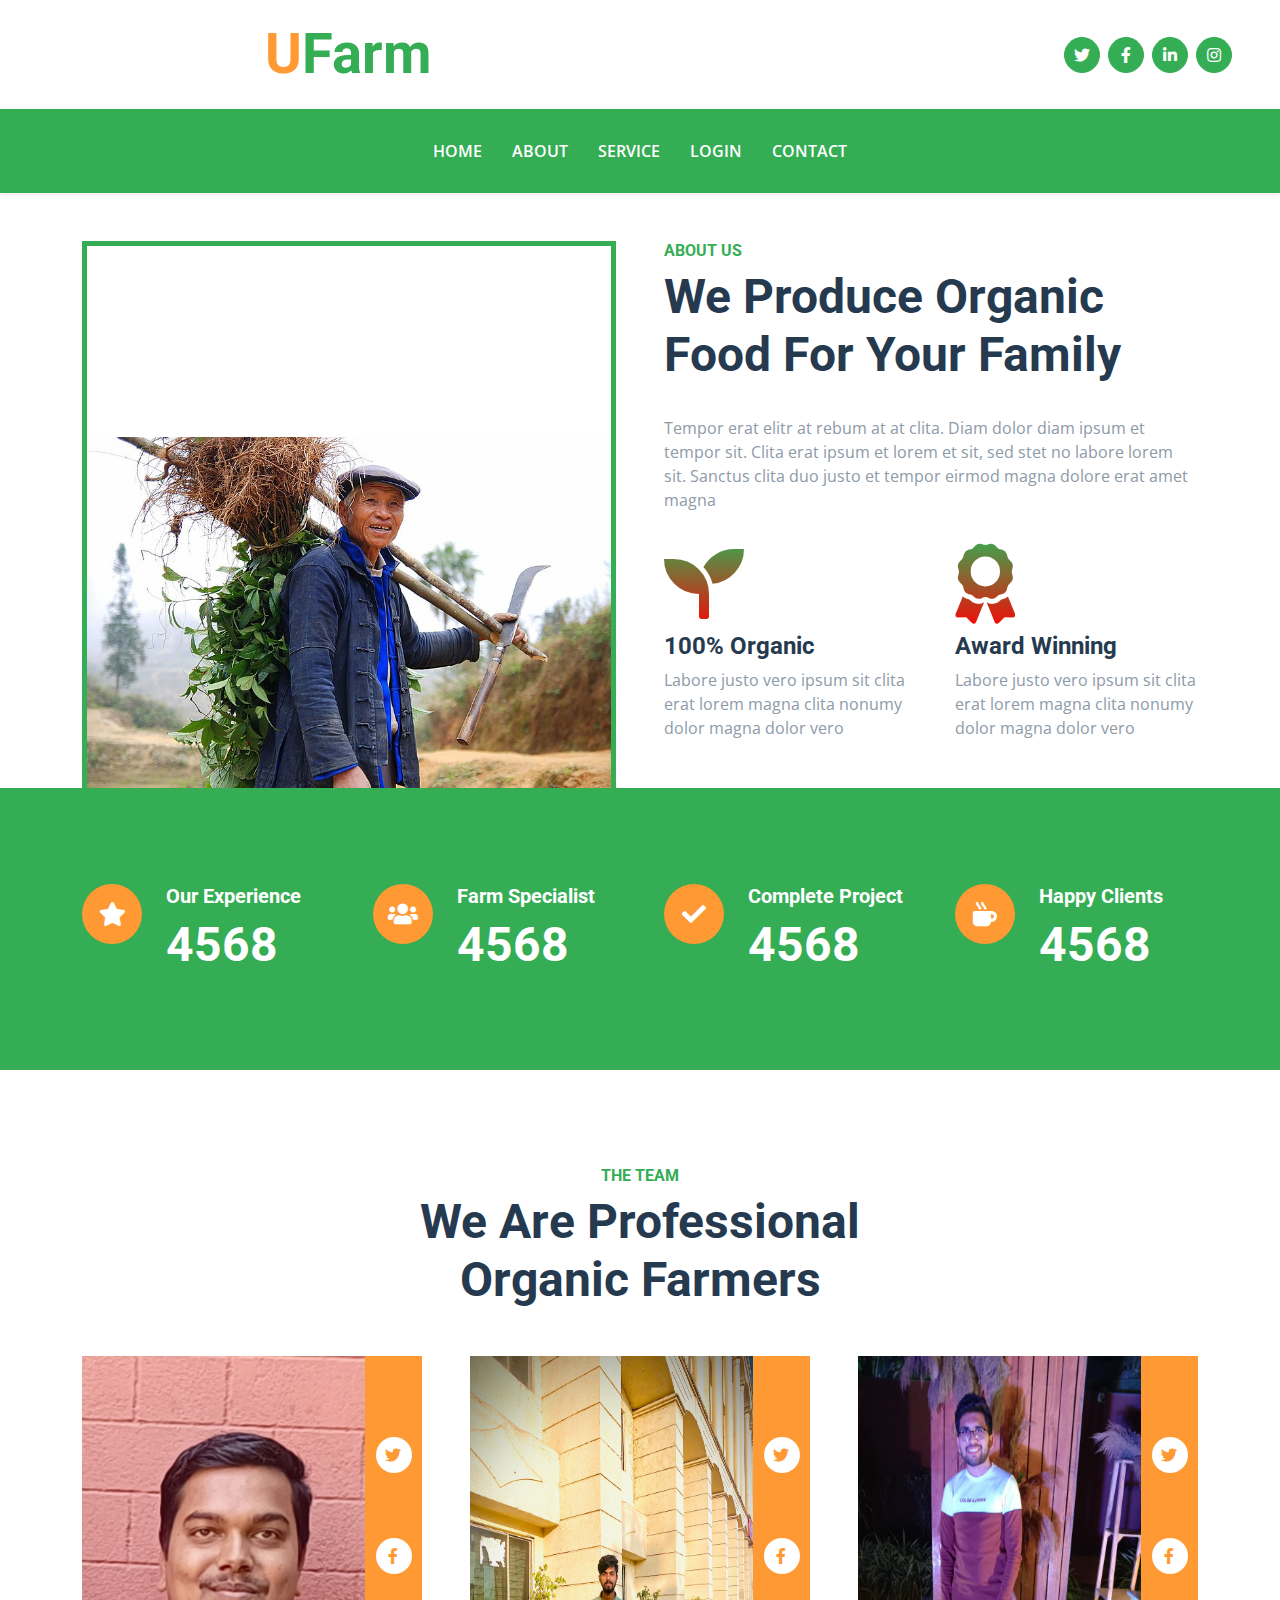
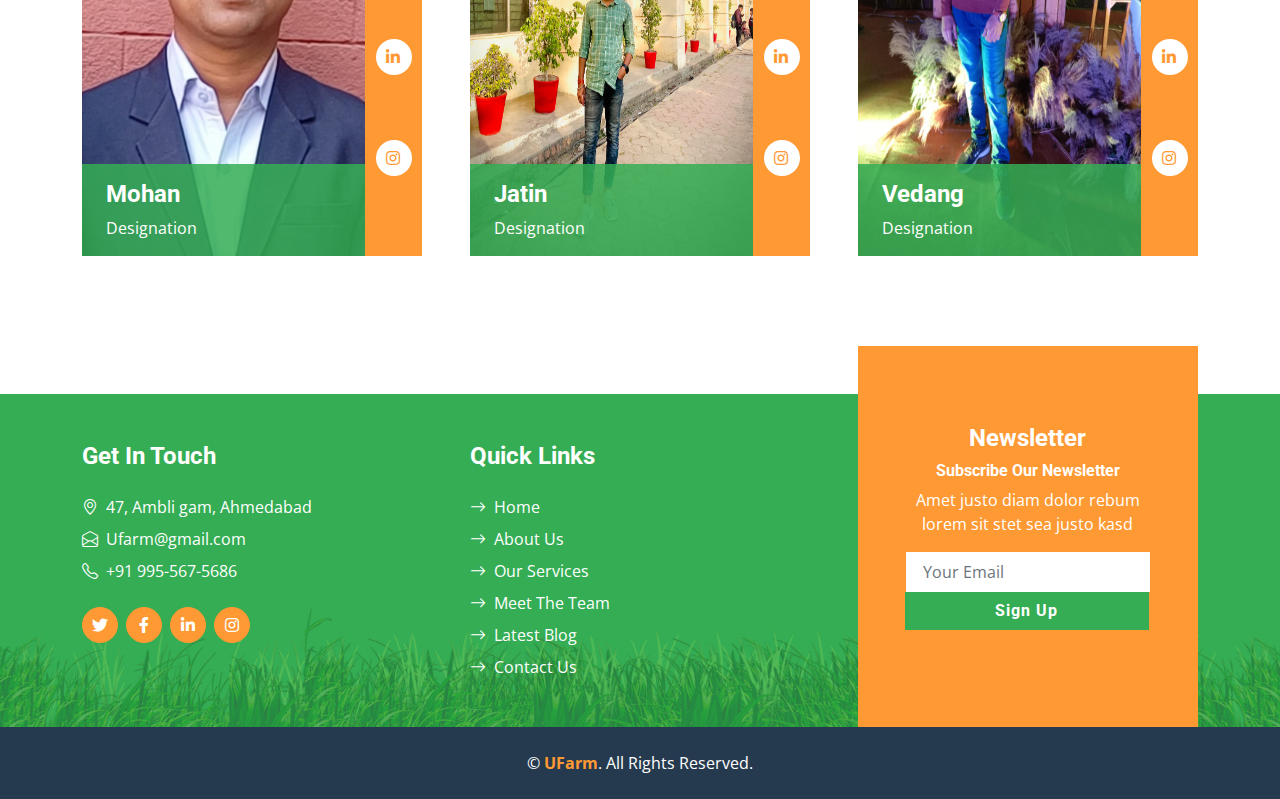
<file: about.html>
<!DOCTYPE html>
<html lang="en">

<head>
    <meta charset="utf-8">
    <title>UFarm</title>
    <meta content="width=device-width, initial-scale=1.0" name="viewport">
    <meta content="Free HTML Templates" name="keywords">
    <meta content="Free HTML Templates" name="description">

    <!-- Favicon -->
    <link href="img/favicon.ico" rel="icon">

    <!-- Google Web Fonts -->
    <link rel="preconnect" href="https://fonts.gstatic.com">
    <link href="https://fonts.googleapis.com/css2?family=Open+Sans:wght@400;600&family=Roboto:wght@500;700&display=swap" rel="stylesheet">

    <!-- Icon Font Stylesheet -->
    <link href="https://cdnjs.cloudflare.com/ajax/libs/font-awesome/5.15.0/css/all.min.css" rel="stylesheet">
    <link href="https://cdn.jsdelivr.net/npm/bootstrap-icons@1.4.1/font/bootstrap-icons.css" rel="stylesheet">

    <!-- Libraries Stylesheet -->
    <link href="lib/owlcarousel/assets/owl.carousel.min.css" rel="stylesheet">

    <!-- Customized Bootstrap Stylesheet -->
    <link href="css/bootstrap.min.css" rel="stylesheet">

    <!-- Template Stylesheet -->
    <link href="css/style.css" rel="stylesheet">
</head>

<body>
    <!-- Topbar Start -->
    <div class="container-fluid px-5 d-none d-lg-block">
        <div class="row gx-5 py-3 align-items-center">
            
            <div class="col-lg-6">
                <div class="d-flex align-items-center justify-content-center">
                    <a href="index.html" class="navbar-brand ms-lg-5">
                        <h1 class="m-0 display-4 text-primary"><span class="text-secondary">U</span>Farm</h1>
                    </a>
                </div>
            </div>
            <div class="col-lg-6">
                <div class="d-flex align-items-center justify-content-end">
                    <a class="btn btn-primary btn-square rounded-circle me-2" href="#"><i class="fab fa-twitter"></i></a>
                    <a class="btn btn-primary btn-square rounded-circle me-2" href="#"><i class="fab fa-facebook-f"></i></a>
                    <a class="btn btn-primary btn-square rounded-circle me-2" href="#"><i class="fab fa-linkedin-in"></i></a>
                    <a class="btn btn-primary btn-square rounded-circle" href="#"><i class="fab fa-instagram"></i></a>
                </div>
            </div>
        </div>
    </div>
    <!-- Topbar End -->


    <!-- Navbar Start -->
    <nav class="navbar navbar-expand-lg bg-primary navbar-dark shadow-sm py-3 py-lg-0 px-3 px-lg-5" id="navbar">
       
    </nav>
    <!-- Navbar End -->


   


    <!-- About Start -->
    <div class="container-fluid about pt-5">
        <div class="container">
            <div class="row gx-5">
                <div class="col-lg-6 mb-5 mb-lg-0">
                    <div class="d-flex h-100 border border-5 border-primary border-bottom-0 pt-4">
                        <img class="img-fluid mt-auto mx-auto" src="/img/farmer.jpg">
                    </div>
                </div>
                <div class="col-lg-6 pb-5">
                    <div class="mb-3 pb-2">
                        <h6 class="text-primary text-uppercase">About Us</h6>
                        <h1 class="display-5">We Produce Organic Food For Your Family</h1>
                    </div>
                    <p class="mb-4">Tempor erat elitr at rebum at at clita. Diam dolor diam ipsum et tempor sit. Clita erat ipsum et lorem et sit, sed stet no labore lorem sit. Sanctus clita duo justo et tempor eirmod magna dolore erat amet magna</p>
                    <div class="row gx-5 gy-4">
                        <div class="col-sm-6">
                            <i class="fa fa-seedling display-1 text-secondary"></i>
                            <h4>100% Organic</h4>
                            <p class="mb-0">Labore justo vero ipsum sit clita erat lorem magna clita nonumy dolor magna dolor vero</p>
                        </div>
                        <div class="col-sm-6">
                            <i class="fa fa-award display-1 text-secondary"></i>
                            <h4>Award Winning</h4>
                            <p class="mb-0">Labore justo vero ipsum sit clita erat lorem magna clita nonumy dolor magna dolor vero</p>
                        </div>
                    </div>
                </div>
            </div>
        </div>
    </div>
    <!-- About End -->


    <!-- Facts Start -->
    <div class="container-fluid bg-primary facts py-5 mb-5">
        <div class="container py-5">
            <div class="row gx-5 gy-4">
                <div class="col-lg-3 col-md-6">
                    <div class="d-flex">
                        <div class="bg-secondary rounded-circle d-flex align-items-center justify-content-center mb-3" style="width: 60px; height: 60px;">
                            <i class="fa fa-star fs-4 text-white"></i>
                        </div>
                        <div class="ps-4">
                            <h5 class="text-white">Our Experience</h5>
                            <h1 class="display-5 text-white mb-0" data-toggle="counter-up">12345</h1>
                        </div>
                    </div>
                </div>
                <div class="col-lg-3 col-md-6">
                    <div class="d-flex">
                        <div class="bg-secondary rounded-circle d-flex align-items-center justify-content-center mb-3" style="width: 60px; height: 60px;">
                            <i class="fa fa-users fs-4 text-white"></i>
                        </div>
                        <div class="ps-4">
                            <h5 class="text-white">Farm Specialist</h5>
                            <h1 class="display-5 text-white mb-0" data-toggle="counter-up">12345</h1>
                        </div>
                    </div>
                </div>
                <div class="col-lg-3 col-md-6">
                    <div class="d-flex">
                        <div class="bg-secondary rounded-circle d-flex align-items-center justify-content-center mb-3" style="width: 60px; height: 60px;">
                            <i class="fa fa-check fs-4 text-white"></i>
                        </div>
                        <div class="ps-4">
                            <h5 class="text-white">Complete Project</h5>
                            <h1 class="display-5 text-white mb-0" data-toggle="counter-up">12345</h1>
                        </div>
                    </div>
                </div>
                <div class="col-lg-3 col-md-6">
                    <div class="d-flex">
                        <div class="bg-secondary rounded-circle d-flex align-items-center justify-content-center mb-3" style="width: 60px; height: 60px;">
                            <i class="fa fa-mug-hot fs-4 text-white"></i>
                        </div>
                        <div class="ps-4">
                            <h5 class="text-white">Happy Clients</h5>
                            <h1 class="display-5 text-white mb-0" data-toggle="counter-up">12345</h1>
                        </div>
                    </div>
                </div>
            </div>
        </div>
    </div>
    <!-- Facts End -->


    <!-- Team Start -->
    <div class="container-fluid py-5">
        <div class="container">
            <div class="mx-auto text-center mb-5" style="max-width: 500px;">
                <h6 class="text-primary text-uppercase">The Team</h6>
                <h1 class="display-5">We Are Professional Organic Farmers</h1>
            </div>
            <div class="row g-5">
                <div class="col-lg-4 col-md-6">
                    <div class="row g-0">
                        <div class="col-10">
                            <div class="position-relative">
                                <img class="img-fluid w-100" src="img/Mohan (1).jpeg" alt="" style="height: 500px;">
                                <div class="position-absolute start-0 bottom-0 w-100 py-3 px-4" style="background: rgba(52, 173, 84, .85);">
                                    <h4 class="text-white">Mohan</h4>
                                    <span class="text-white">Designation</span>
                                </div>
                            </div>
                        </div>
                        <div class="col-2">
                            <div class="h-100 d-flex flex-column align-items-center justify-content-around bg-secondary py-5">
                                <a class="btn btn-square rounded-circle bg-white" href="#"><i class="fab fa-twitter text-secondary"></i></a>
                                <a class="btn btn-square rounded-circle bg-white" href="#"><i class="fab fa-facebook-f text-secondary"></i></a>
                                <a class="btn btn-square rounded-circle bg-white" href="#"><i class="fab fa-linkedin-in text-secondary"></i></a>
                                <a class="btn btn-square rounded-circle bg-white" href="#"><i class="fab fa-instagram text-secondary"></i></a>
                            </div>
                        </div>
                    </div>
                </div>
                <div class="col-lg-4 col-md-6">
                    <div class="row g-0">
                        <div class="col-10">
                            <div class="position-relative">
                                <img class="img-fluid w-100" src="img/jatin.png" alt="" style="height: 500px;">
                                <div class="position-absolute start-0 bottom-0 w-100 py-3 px-4" style="background: rgba(52, 173, 84, .85);">
                                    <h4 class="text-white">Jatin</h4>
                                    <span class="text-white">Designation</span>
                                </div>
                            </div>
                        </div>
                        <div class="col-2">
                            <div class="h-100 d-flex flex-column align-items-center justify-content-around bg-secondary py-5">
                                <a class="btn btn-square rounded-circle bg-white" href="#"><i class="fab fa-twitter text-secondary"></i></a>
                                <a class="btn btn-square rounded-circle bg-white" href="#"><i class="fab fa-facebook-f text-secondary"></i></a>
                                <a class="btn btn-square rounded-circle bg-white" href="#"><i class="fab fa-linkedin-in text-secondary"></i></a>
                                <a class="btn btn-square rounded-circle bg-white" href="#"><i class="fab fa-instagram text-secondary"></i></a>
                            </div>
                        </div>
                    </div>
                </div>
                <div class="col-lg-4 col-md-6">
                    <div class="row g-0">
                        <div class="col-10">
                            <div class="position-relative">
                                <img class="img-fluid w-100" src="img/vedang.png" alt="" style="height: 500px;">
                                <div class="position-absolute start-0 bottom-0 w-100 py-3 px-4" style="background: rgba(52, 173, 84, .85);">
                                    <h4 class="text-white">Vedang</h4>
                                    <span class="text-white">Designation</span>
                                </div>
                            </div>
                        </div>
                        <div class="col-2">
                            <div class="h-100 d-flex flex-column align-items-center justify-content-around bg-secondary py-5">
                                <a class="btn btn-square rounded-circle bg-white" href="#"><i class="fab fa-twitter text-secondary"></i></a>
                                <a class="btn btn-square rounded-circle bg-white" href="#"><i class="fab fa-facebook-f text-secondary"></i></a>
                                <a class="btn btn-square rounded-circle bg-white" href="#"><i class="fab fa-linkedin-in text-secondary"></i></a>
                                <a class="btn btn-square rounded-circle bg-white" href="#"><i class="fab fa-instagram text-secondary"></i></a>
                            </div>
                        </div>
                    </div>
                </div>
            </div>
        </div>
    </div>
    <!-- Team End -->
    

    <!-- Footer Start -->
    <div class="container-fluid bg-footer bg-primary text-white mt-5">
        <div class="container">
            <div class="row gx-5">
                <div class="col-lg-8 col-md-6">
                    <div class="row gx-5">
                        <div class="col-lg-6 col-md-12 pt-5 mb-5">
                            <h4 class="text-white mb-4">Get In Touch</h4>
                            <div class="d-flex mb-2">
                                <i class="bi bi-geo-alt text-white me-2"></i>
                                <p class="text-white mb-0">47, Ambli gam, Ahmedabad</p>
                            </div>
                            <div class="d-flex mb-2">
                                <i class="bi bi-envelope-open text-white me-2"></i>
                                <p class="text-white mb-0">Ufarm@gmail.com</p>
                            </div>
                            <div class="d-flex mb-2">
                                <i class="bi bi-telephone text-white me-2"></i>
                                <p class="text-white mb-0">+91 995-567-5686</p>
                            </div>
                            <div class="d-flex mt-4">
                                <a class="btn btn-secondary btn-square rounded-circle me-2" href="#"><i class="fab fa-twitter"></i></a>
                                <a class="btn btn-secondary btn-square rounded-circle me-2" href="#"><i class="fab fa-facebook-f"></i></a>
                                <a class="btn btn-secondary btn-square rounded-circle me-2" href="#"><i class="fab fa-linkedin-in"></i></a>
                                <a class="btn btn-secondary btn-square rounded-circle" href="#"><i class="fab fa-instagram"></i></a>
                            </div>
                        </div>
                        <div class="col-lg-6 col-md-12 pt-0 pt-lg-5 mb-5">
                            <h4 class="text-white mb-4">Quick Links</h4>
                            <div class="d-flex flex-column justify-content-start">
                                <a class="text-white mb-2" href="#"><i class="bi bi-arrow-right text-white me-2"></i>Home</a>
                                <a class="text-white mb-2" href="about.html"><i class="bi bi-arrow-right text-white me-2"></i>About Us</a>
                                <a class="text-white mb-2" href="service.html"><i class="bi bi-arrow-right text-white me-2"></i>Our Services</a>
                                <a class="text-white mb-2" href="team.html"><i class="bi bi-arrow-right text-white me-2"></i>Meet The Team</a>
                                <a class="text-white mb-2" href="blog.html"><i class="bi bi-arrow-right text-white me-2"></i>Latest Blog</a>
                                <a class="text-white" href="contact.html"><i class="bi bi-arrow-right text-white me-2"></i>Contact Us</a>
                            </div>
                        </div>
                         
                    </div>
                </div>
                <div class="col-lg-4 col-md-6 mt-lg-n5">
                    <div class="d-flex flex-column align-items-center justify-content-center text-center h-100 bg-secondary p-5">
                        <h4 class="text-white">Newsletter</h4>
                        <h6 class="text-white">Subscribe Our Newsletter</h6>
                        <p>Amet justo diam dolor rebum lorem sit stet sea justo kasd</p>
                        <form action="">
                            <div class="input-group">
                                <input type="text" class="form-control border-white p-3" placeholder="Your Email">
                                <button class="btn btn-primary">Sign Up</button>
                            </div>
                        </form>
                    </div>
                </div>
            </div>
        </div>
    </div>
    <div class="container-fluid bg-dark text-white py-4">
        <div class="container text-center">
            <p class="mb-0">&copy; <a class="text-secondary fw-bold" href="#">UFarm</a>. All Rights Reserved. </p>
        </div>
    </div>
    <!-- Footer End -->


    <!-- Back to Top -->
    <a href="#" class="btn btn-secondary py-3 fs-4 back-to-top"><i class="bi bi-arrow-up"></i></a>


    <!-- JavaScript Libraries -->
    <script src="https://code.jquery.com/jquery-3.4.1.min.js"></script>
    <script src="https://cdn.jsdelivr.net/npm/bootstrap@5.0.0/dist/js/bootstrap.bundle.min.js"></script>
    <script src="lib/easing/easing.min.js"></script>
    <script src="lib/waypoints/waypoints.min.js"></script>
    <script src="lib/counterup/counterup.min.js"></script>
    <script src="lib/owlcarousel/owl.carousel.min.js"></script>

    <!-- Template Javascript -->
    <script src="js/main.js"></script>
</body>

</html>
</file>
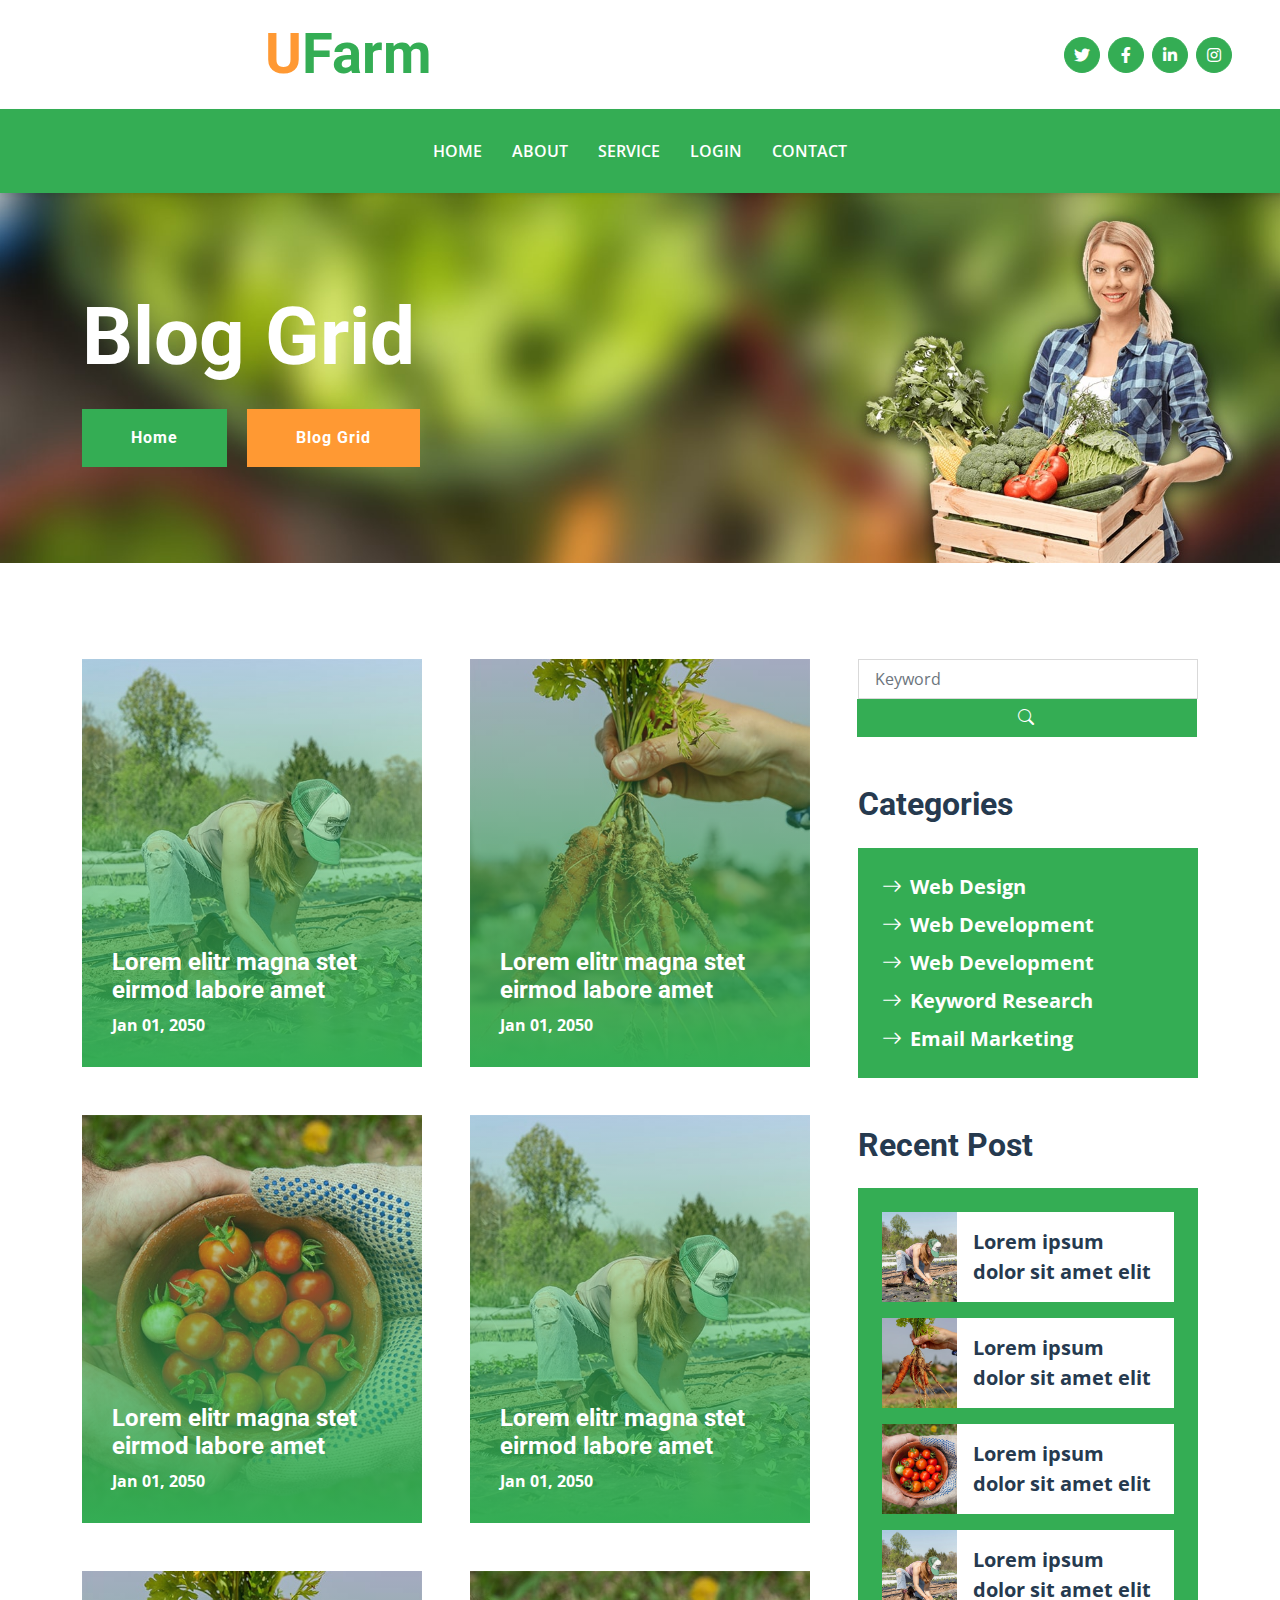
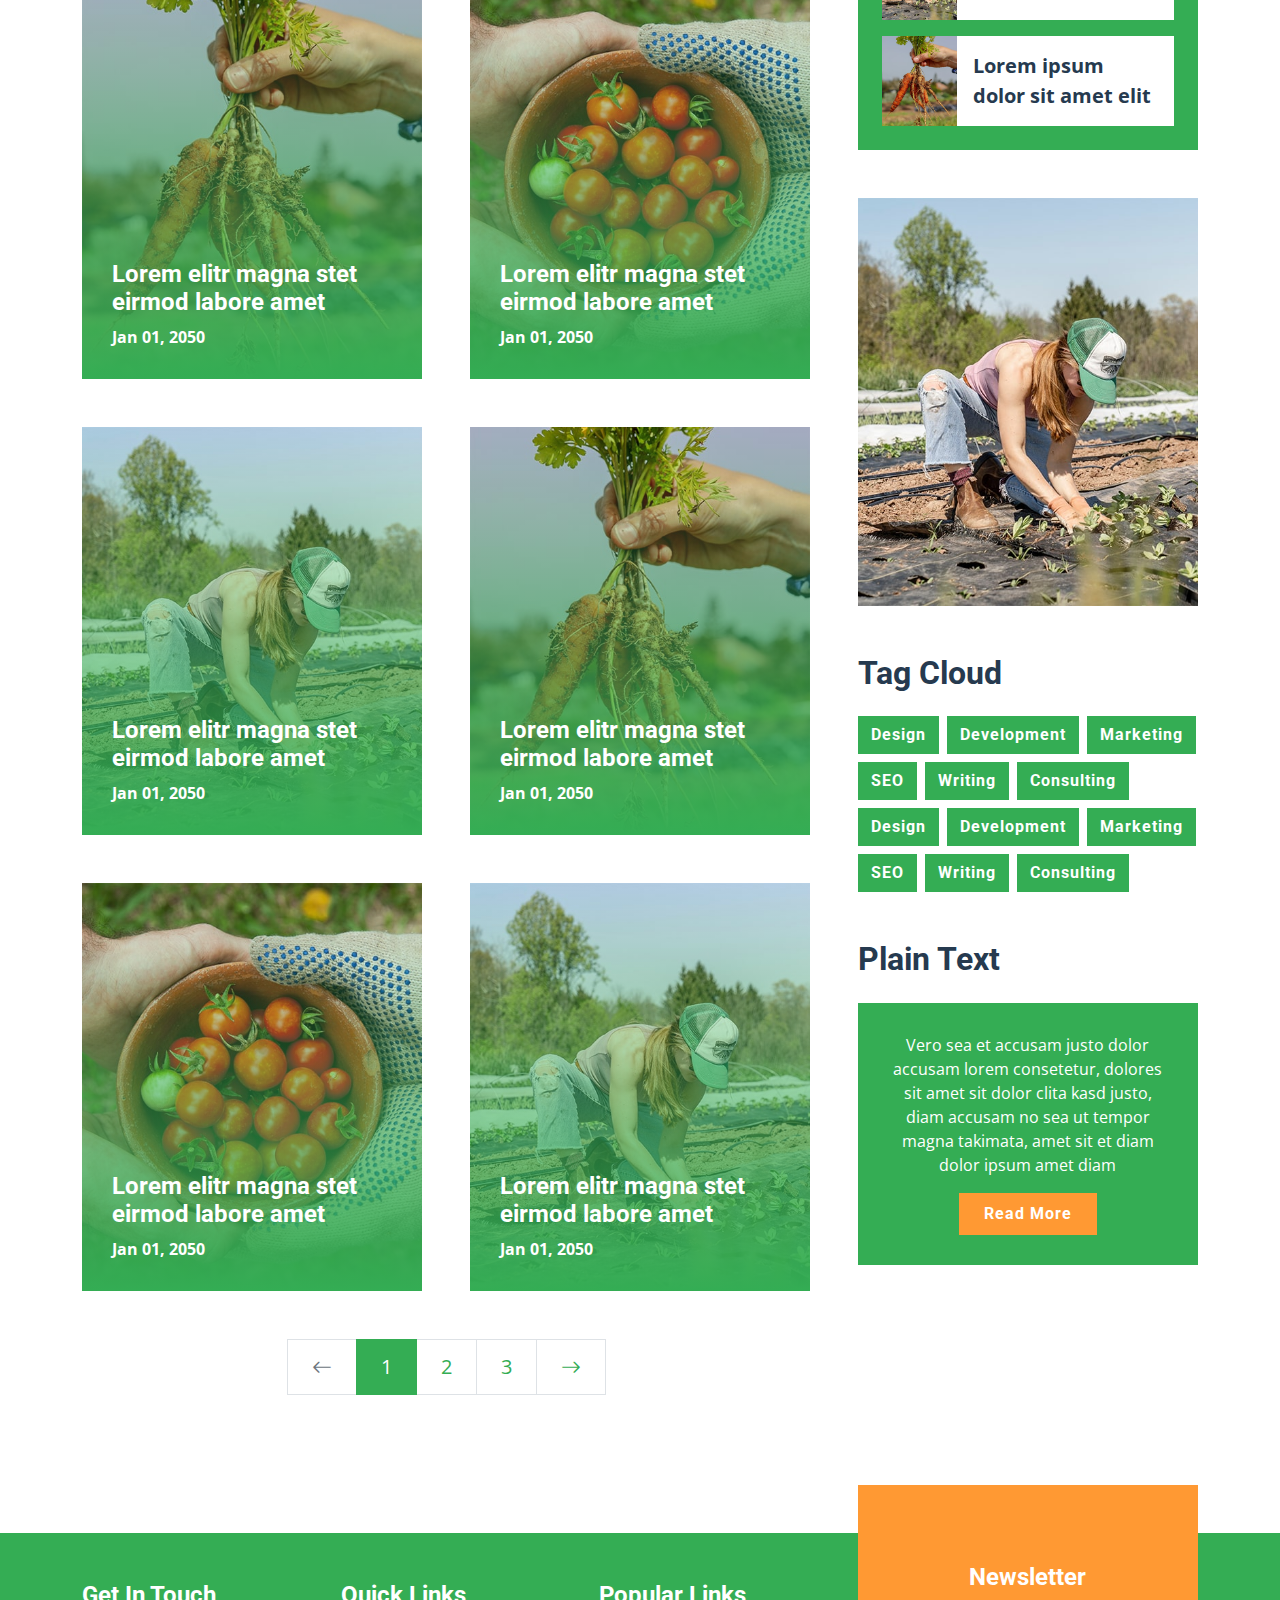
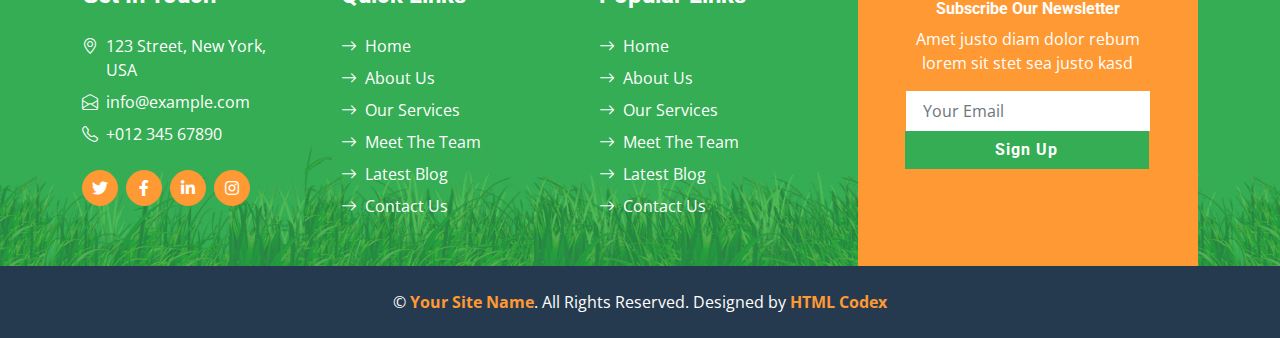
<file: blog.html>
<!DOCTYPE html>
<html lang="en">

<head>
    <meta charset="utf-8">
    <title>FarmFresh - Organic Farm Website Template</title>
    <meta content="width=device-width, initial-scale=1.0" name="viewport">
    <meta content="Free HTML Templates" name="keywords">
    <meta content="Free HTML Templates" name="description">

    <!-- Favicon -->
    <link href="img/favicon.ico" rel="icon">

    <!-- Google Web Fonts -->
    <link rel="preconnect" href="https://fonts.gstatic.com">
    <link href="https://fonts.googleapis.com/css2?family=Open+Sans:wght@400;600&family=Roboto:wght@500;700&display=swap" rel="stylesheet">

    <!-- Icon Font Stylesheet -->
    <link href="https://cdnjs.cloudflare.com/ajax/libs/font-awesome/5.15.0/css/all.min.css" rel="stylesheet">
    <link href="https://cdn.jsdelivr.net/npm/bootstrap-icons@1.4.1/font/bootstrap-icons.css" rel="stylesheet">

    <!-- Libraries Stylesheet -->
    <link href="lib/owlcarousel/assets/owl.carousel.min.css" rel="stylesheet">

    <!-- Customized Bootstrap Stylesheet -->
    <link href="css/bootstrap.min.css" rel="stylesheet">

    <!-- Template Stylesheet -->
    <link href="css/style.css" rel="stylesheet">
</head>

<body>
    <!-- Topbar Start -->
    <div class="container-fluid px-5 d-none d-lg-block">
        <div class="row gx-5 py-3 align-items-center">
            
            <div class="col-lg-6">
                <div class="d-flex align-items-center justify-content-center">
                    <a href="index.html" class="navbar-brand ms-lg-5">
                        <h1 class="m-0 display-4 text-primary"><span class="text-secondary">U</span>Farm</h1>
                    </a>
                </div>
            </div>
            <div class="col-lg-6">
                <div class="d-flex align-items-center justify-content-end">
                    <a class="btn btn-primary btn-square rounded-circle me-2" href="#"><i class="fab fa-twitter"></i></a>
                    <a class="btn btn-primary btn-square rounded-circle me-2" href="#"><i class="fab fa-facebook-f"></i></a>
                    <a class="btn btn-primary btn-square rounded-circle me-2" href="#"><i class="fab fa-linkedin-in"></i></a>
                    <a class="btn btn-primary btn-square rounded-circle" href="#"><i class="fab fa-instagram"></i></a>
                </div>
            </div>
        </div>
    </div>
    <!-- Topbar End -->


    <!-- Navbar Start -->
    <nav class="navbar navbar-expand-lg bg-primary navbar-dark shadow-sm py-3 py-lg-0 px-3 px-lg-5" id="navbar">
       
    </nav>
    <!-- Navbar End -->


    <!-- Hero Start -->
    <div class="container-fluid bg-primary py-5 bg-hero mb-5">
        <div class="container py-5">
            <div class="row justify-content-start">
                <div class="col-lg-8 text-center text-lg-start">
                    <h1 class="display-1 text-white mb-md-4">Blog Grid</h1>
                    <a href="" class="btn btn-primary py-md-3 px-md-5 me-3">Home</a>
                    <a href="" class="btn btn-secondary py-md-3 px-md-5">Blog Grid</a>
                </div>
            </div>
        </div>
    </div>
    <!-- Hero End -->


    <!-- Blog Start -->
    <div class="container py-5">
        <div class="row g-5">
            <!-- Blog list Start -->
            <div class="col-lg-8">
                <div class="row g-5">
                    <div class="col-md-6">
                        <div class="blog-item position-relative overflow-hidden">
                            <img class="img-fluid" src="img/blog-1.jpg" alt="">
                            <a class="blog-overlay" href="">
                                <h4 class="text-white">Lorem elitr magna stet eirmod labore amet</h4>
                                <span class="text-white fw-bold">Jan 01, 2050</span>
                            </a>
                        </div>
                    </div>
                    <div class="col-md-6">
                        <div class="blog-item position-relative overflow-hidden">
                            <img class="img-fluid" src="img/blog-2.jpg" alt="">
                            <a class="blog-overlay" href="">
                                <h4 class="text-white">Lorem elitr magna stet eirmod labore amet</h4>
                                <span class="text-white fw-bold">Jan 01, 2050</span>
                            </a>
                        </div>
                    </div>
                    <div class="col-md-6">
                        <div class="blog-item position-relative overflow-hidden">
                            <img class="img-fluid" src="img/blog-3.jpg" alt="">
                            <a class="blog-overlay" href="">
                                <h4 class="text-white">Lorem elitr magna stet eirmod labore amet</h4>
                                <span class="text-white fw-bold">Jan 01, 2050</span>
                            </a>
                        </div>
                    </div>
                    <div class="col-md-6">
                        <div class="blog-item position-relative overflow-hidden">
                            <img class="img-fluid" src="img/blog-1.jpg" alt="">
                            <a class="blog-overlay" href="">
                                <h4 class="text-white">Lorem elitr magna stet eirmod labore amet</h4>
                                <span class="text-white fw-bold">Jan 01, 2050</span>
                            </a>
                        </div>
                    </div>
                    <div class="col-md-6">
                        <div class="blog-item position-relative overflow-hidden">
                            <img class="img-fluid" src="img/blog-2.jpg" alt="">
                            <a class="blog-overlay" href="">
                                <h4 class="text-white">Lorem elitr magna stet eirmod labore amet</h4>
                                <span class="text-white fw-bold">Jan 01, 2050</span>
                            </a>
                        </div>
                    </div>
                    <div class="col-md-6">
                        <div class="blog-item position-relative overflow-hidden">
                            <img class="img-fluid" src="img/blog-3.jpg" alt="">
                            <a class="blog-overlay" href="">
                                <h4 class="text-white">Lorem elitr magna stet eirmod labore amet</h4>
                                <span class="text-white fw-bold">Jan 01, 2050</span>
                            </a>
                        </div>
                    </div>
                    <div class="col-md-6">
                        <div class="blog-item position-relative overflow-hidden">
                            <img class="img-fluid" src="img/blog-1.jpg" alt="">
                            <a class="blog-overlay" href="">
                                <h4 class="text-white">Lorem elitr magna stet eirmod labore amet</h4>
                                <span class="text-white fw-bold">Jan 01, 2050</span>
                            </a>
                        </div>
                    </div>
                    <div class="col-md-6">
                        <div class="blog-item position-relative overflow-hidden">
                            <img class="img-fluid" src="img/blog-2.jpg" alt="">
                            <a class="blog-overlay" href="">
                                <h4 class="text-white">Lorem elitr magna stet eirmod labore amet</h4>
                                <span class="text-white fw-bold">Jan 01, 2050</span>
                            </a>
                        </div>
                    </div>
                    <div class="col-md-6">
                        <div class="blog-item position-relative overflow-hidden">
                            <img class="img-fluid" src="img/blog-3.jpg" alt="">
                            <a class="blog-overlay" href="">
                                <h4 class="text-white">Lorem elitr magna stet eirmod labore amet</h4>
                                <span class="text-white fw-bold">Jan 01, 2050</span>
                            </a>
                        </div>
                    </div>
                    <div class="col-md-6">
                        <div class="blog-item position-relative overflow-hidden">
                            <img class="img-fluid" src="img/blog-1.jpg" alt="">
                            <a class="blog-overlay" href="">
                                <h4 class="text-white">Lorem elitr magna stet eirmod labore amet</h4>
                                <span class="text-white fw-bold">Jan 01, 2050</span>
                            </a>
                        </div>
                    </div>
                    <div class="col-12">
                        <nav aria-label="Page navigation">
                          <ul class="pagination pagination-lg justify-content-center m-0">
                            <li class="page-item disabled">
                              <a class="page-link rounded-0" href="#" aria-label="Previous">
                                <span aria-hidden="true"><i class="bi bi-arrow-left"></i></span>
                              </a>
                            </li>
                            <li class="page-item active"><a class="page-link" href="#">1</a></li>
                            <li class="page-item"><a class="page-link" href="#">2</a></li>
                            <li class="page-item"><a class="page-link" href="#">3</a></li>
                            <li class="page-item">
                              <a class="page-link rounded-0" href="#" aria-label="Next">
                                <span aria-hidden="true"><i class="bi bi-arrow-right"></i></span>
                              </a>
                            </li>
                          </ul>
                        </nav>
                    </div>
                </div>
            </div>
            <!-- Blog list End -->

            <!-- Sidebar Start -->
            <div class="col-lg-4">
                <!-- Search Form Start -->
                <div class="mb-5">
                    <div class="input-group">
                        <input type="text" class="form-control p-3" placeholder="Keyword">
                        <button class="btn btn-primary px-4"><i class="bi bi-search"></i></button>
                    </div>
                </div>
                <!-- Search Form End -->

                <!-- Category Start -->
                <div class="mb-5">
                    <h2 class="mb-4">Categories</h2>
                    <div class="d-flex flex-column justify-content-start bg-primary p-4">
                        <a class="fs-5 fw-bold text-white mb-2" href="#"><i class="bi bi-arrow-right me-2"></i>Web Design</a>
                        <a class="fs-5 fw-bold text-white mb-2" href="#"><i class="bi bi-arrow-right me-2"></i>Web Development</a>
                        <a class="fs-5 fw-bold text-white mb-2" href="#"><i class="bi bi-arrow-right me-2"></i>Web Development</a>
                        <a class="fs-5 fw-bold text-white mb-2" href="#"><i class="bi bi-arrow-right me-2"></i>Keyword Research</a>
                        <a class="fs-5 fw-bold text-white" href="#"><i class="bi bi-arrow-right me-2"></i>Email Marketing</a>
                    </div>
                </div>
                <!-- Category End -->

                <!-- Recent Post Start -->
                <div class="mb-5">
                    <h2 class="mb-4">Recent Post</h2>
                    <div class="bg-primary p-4">
                        <div class="d-flex overflow-hidden mb-3">
                            <img class="img-fluid flex-shrink-0" src="img/blog-1.jpg" style="width: 75px;" alt="">
                            <a href="" class="d-flex align-items-center bg-white text-dark fs-5 fw-bold px-3 mb-0">Lorem ipsum dolor sit amet elit
                            </a>
                        </div>
                        <div class="d-flex overflow-hidden mb-3">
                            <img class="img-fluid flex-shrink-0" src="img/blog-2.jpg" style="width: 75px;" alt="">
                            <a href="" class="d-flex align-items-center bg-white text-dark fs-5 fw-bold px-3 mb-0">Lorem ipsum dolor sit amet elit
                            </a>
                        </div>
                        <div class="d-flex overflow-hidden mb-3">
                            <img class="img-fluid flex-shrink-0" src="img/blog-3.jpg" style="width: 75px;" alt="">
                            <a href="" class="d-flex align-items-center bg-white text-dark fs-5 fw-bold px-3 mb-0">Lorem ipsum dolor sit amet elit
                            </a>
                        </div>
                        <div class="d-flex overflow-hidden mb-3">
                            <img class="img-fluid flex-shrink-0" src="img/blog-1.jpg" style="width: 75px;" alt="">
                            <a href="" class="d-flex align-items-center bg-white text-dark fs-5 fw-bold px-3 mb-0">Lorem ipsum dolor sit amet elit
                            </a>
                        </div>
                        <div class="d-flex overflow-hidden">
                            <img class="img-fluid flex-shrink-0" src="img/blog-2.jpg" style="width: 75px;" alt="">
                            <a href="" class="d-flex align-items-center bg-white text-dark fs-5 fw-bold px-3 mb-0">Lorem ipsum dolor sit amet elit
                            </a>
                        </div>
                    </div>
                </div>
                <!-- Recent Post End -->

                <!-- Image Start -->
                <div class="mb-5">
                    <img src="img/blog-1.jpg" alt="" class="img-fluid rounded">
                </div>
                <!-- Image End -->

                <!-- Tags Start -->
                <div class="mb-5">
                    <h2 class="mb-4">Tag Cloud</h2>
                    <div class="d-flex flex-wrap m-n1">
                        <a href="" class="btn btn-primary m-1">Design</a>
                        <a href="" class="btn btn-primary m-1">Development</a>
                        <a href="" class="btn btn-primary m-1">Marketing</a>
                        <a href="" class="btn btn-primary m-1">SEO</a>
                        <a href="" class="btn btn-primary m-1">Writing</a>
                        <a href="" class="btn btn-primary m-1">Consulting</a>
                        <a href="" class="btn btn-primary m-1">Design</a>
                        <a href="" class="btn btn-primary m-1">Development</a>
                        <a href="" class="btn btn-primary m-1">Marketing</a>
                        <a href="" class="btn btn-primary m-1">SEO</a>
                        <a href="" class="btn btn-primary m-1">Writing</a>
                        <a href="" class="btn btn-primary m-1">Consulting</a>
                    </div>
                </div>
                <!-- Tags End -->

                <!-- Plain Text Start -->
                <div>
                    <h2 class="mb-4">Plain Text</h2>
                    <div class="bg-primary text-center text-white" style="padding: 30px;">
                        <p>Vero sea et accusam justo dolor accusam lorem consetetur, dolores sit amet sit dolor clita kasd justo, diam accusam no sea ut tempor magna takimata, amet sit et diam dolor ipsum amet diam</p>
                        <a href="" class="btn btn-secondary py-2 px-4">Read More</a>
                    </div>
                </div>
                <!-- Plain Text End -->
            </div>
            <!-- Sidebar End -->
        </div>
    </div>
    <!-- Blog End -->


    <!-- Footer Start -->
    <div class="container-fluid bg-footer bg-primary text-white mt-5">
        <div class="container">
            <div class="row gx-5">
                <div class="col-lg-8 col-md-6">
                    <div class="row gx-5">
                        <div class="col-lg-4 col-md-12 pt-5 mb-5">
                            <h4 class="text-white mb-4">Get In Touch</h4>
                            <div class="d-flex mb-2">
                                <i class="bi bi-geo-alt text-white me-2"></i>
                                <p class="text-white mb-0">123 Street, New York, USA</p>
                            </div>
                            <div class="d-flex mb-2">
                                <i class="bi bi-envelope-open text-white me-2"></i>
                                <p class="text-white mb-0">info@example.com</p>
                            </div>
                            <div class="d-flex mb-2">
                                <i class="bi bi-telephone text-white me-2"></i>
                                <p class="text-white mb-0">+012 345 67890</p>
                            </div>
                            <div class="d-flex mt-4">
                                <a class="btn btn-secondary btn-square rounded-circle me-2" href="#"><i class="fab fa-twitter"></i></a>
                                <a class="btn btn-secondary btn-square rounded-circle me-2" href="#"><i class="fab fa-facebook-f"></i></a>
                                <a class="btn btn-secondary btn-square rounded-circle me-2" href="#"><i class="fab fa-linkedin-in"></i></a>
                                <a class="btn btn-secondary btn-square rounded-circle" href="#"><i class="fab fa-instagram"></i></a>
                            </div>
                        </div>
                        <div class="col-lg-4 col-md-12 pt-0 pt-lg-5 mb-5">
                            <h4 class="text-white mb-4">Quick Links</h4>
                            <div class="d-flex flex-column justify-content-start">
                                <a class="text-white mb-2" href="#"><i class="bi bi-arrow-right text-white me-2"></i>Home</a>
                                <a class="text-white mb-2" href="#"><i class="bi bi-arrow-right text-white me-2"></i>About Us</a>
                                <a class="text-white mb-2" href="#"><i class="bi bi-arrow-right text-white me-2"></i>Our Services</a>
                                <a class="text-white mb-2" href="#"><i class="bi bi-arrow-right text-white me-2"></i>Meet The Team</a>
                                <a class="text-white mb-2" href="#"><i class="bi bi-arrow-right text-white me-2"></i>Latest Blog</a>
                                <a class="text-white" href="#"><i class="bi bi-arrow-right text-white me-2"></i>Contact Us</a>
                            </div>
                        </div>
                        <div class="col-lg-4 col-md-12 pt-0 pt-lg-5 mb-5">
                            <h4 class="text-white mb-4">Popular Links</h4>
                            <div class="d-flex flex-column justify-content-start">
                                <a class="text-white mb-2" href="#"><i class="bi bi-arrow-right text-white me-2"></i>Home</a>
                                <a class="text-white mb-2" href="#"><i class="bi bi-arrow-right text-white me-2"></i>About Us</a>
                                <a class="text-white mb-2" href="#"><i class="bi bi-arrow-right text-white me-2"></i>Our Services</a>
                                <a class="text-white mb-2" href="#"><i class="bi bi-arrow-right text-white me-2"></i>Meet The Team</a>
                                <a class="text-white mb-2" href="#"><i class="bi bi-arrow-right text-white me-2"></i>Latest Blog</a>
                                <a class="text-white" href="#"><i class="bi bi-arrow-right text-white me-2"></i>Contact Us</a>
                            </div>
                        </div>
                    </div>
                </div>
                <div class="col-lg-4 col-md-6 mt-lg-n5">
                    <div class="d-flex flex-column align-items-center justify-content-center text-center h-100 bg-secondary p-5">
                        <h4 class="text-white">Newsletter</h4>
                        <h6 class="text-white">Subscribe Our Newsletter</h6>
                        <p>Amet justo diam dolor rebum lorem sit stet sea justo kasd</p>
                        <form action="">
                            <div class="input-group">
                                <input type="text" class="form-control border-white p-3" placeholder="Your Email">
                                <button class="btn btn-primary">Sign Up</button>
                            </div>
                        </form>
                    </div>
                </div>
            </div>
        </div>
    </div>
    <div class="container-fluid bg-dark text-white py-4">
        <div class="container text-center">
            <p class="mb-0">&copy; <a class="text-secondary fw-bold" href="#">Your Site Name</a>. All Rights Reserved. Designed by <a class="text-secondary fw-bold" href="https://htmlcodex.com">HTML Codex</a></p>
        </div>
    </div>
    <!-- Footer End -->


    <!-- Back to Top -->
    <a href="#" class="btn btn-secondary py-3 fs-4 back-to-top"><i class="bi bi-arrow-up"></i></a>


    <!-- JavaScript Libraries -->
    <script src="https://code.jquery.com/jquery-3.4.1.min.js"></script>
    <script src="https://cdn.jsdelivr.net/npm/bootstrap@5.0.0/dist/js/bootstrap.bundle.min.js"></script>
    <script src="lib/easing/easing.min.js"></script>
    <script src="lib/waypoints/waypoints.min.js"></script>
    <script src="lib/counterup/counterup.min.js"></script>
    <script src="lib/owlcarousel/owl.carousel.min.js"></script>

    <!-- Template Javascript -->
    <script src="js/main.js"></script>
</body>

</html>
</file>
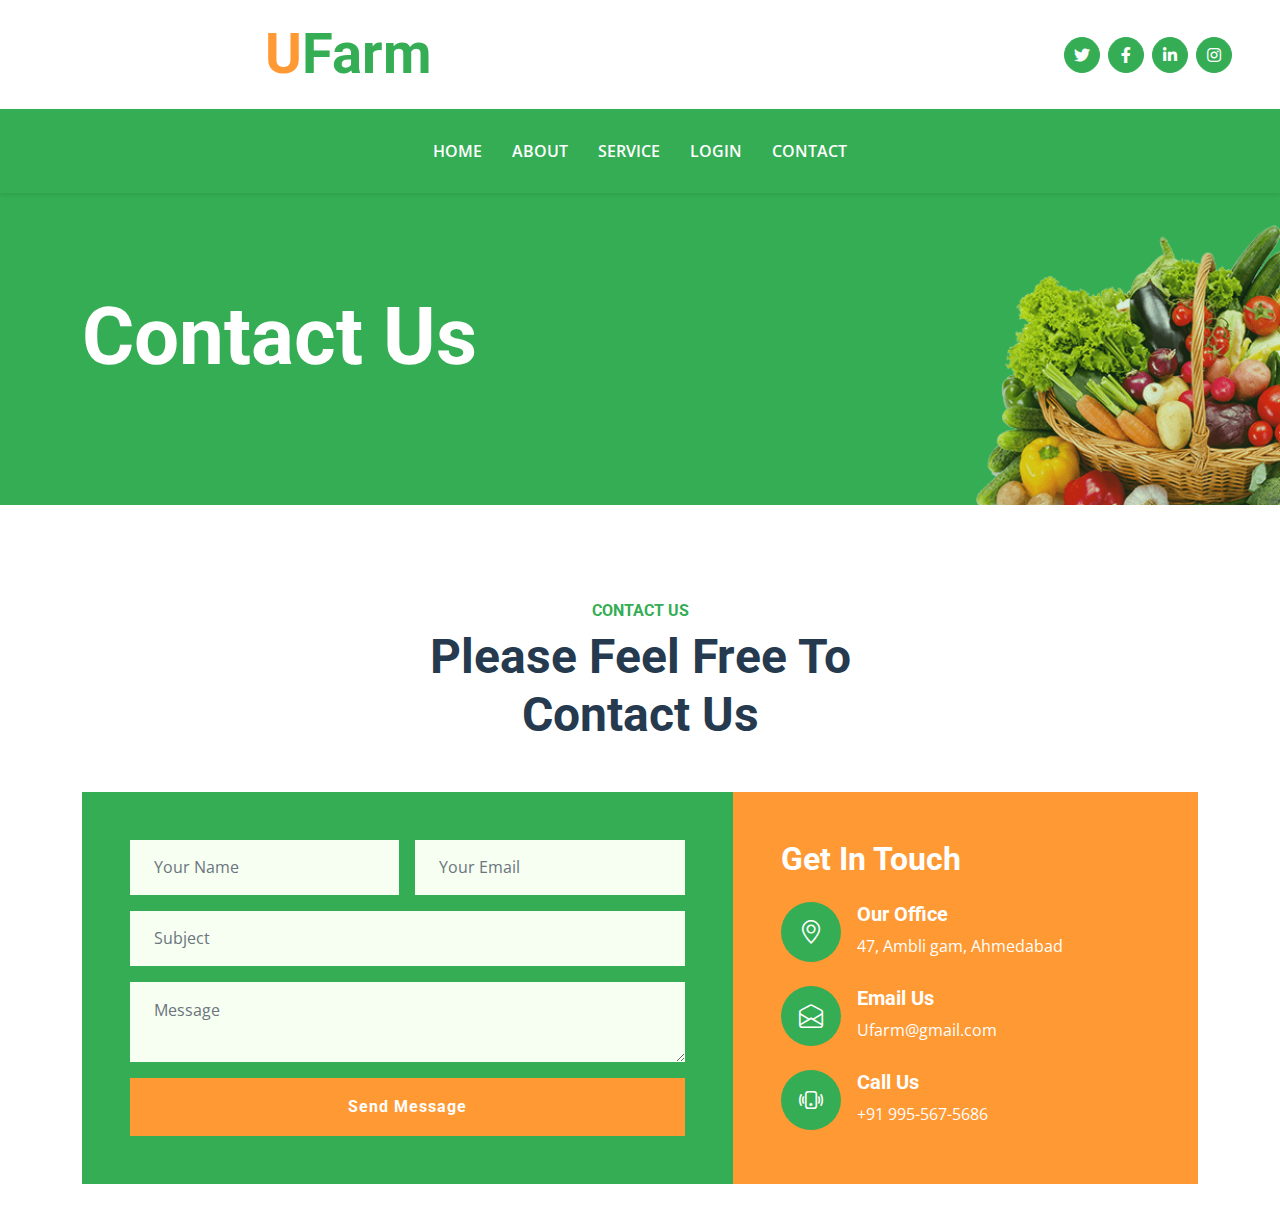
<file: contact.html>
<!DOCTYPE html>
<html lang="en">

<head>
    <meta charset="utf-8">
    <title>UFarm</title>
    <meta content="width=device-width, initial-scale=1.0" name="viewport">
    <meta content="Free HTML Templates" name="keywords">
    <meta content="Free HTML Templates" name="description">

    <!-- Favicon -->
    <link href="img/favicon.ico" rel="icon">

    <!-- Google Web Fonts -->
    <link rel="preconnect" href="https://fonts.gstatic.com">
    <link href="https://fonts.googleapis.com/css2?family=Open+Sans:wght@400;600&family=Roboto:wght@500;700&display=swap" rel="stylesheet">

    <!-- Icon Font Stylesheet -->
    <link href="https://cdnjs.cloudflare.com/ajax/libs/font-awesome/5.15.0/css/all.min.css" rel="stylesheet">
    <link href="https://cdn.jsdelivr.net/npm/bootstrap-icons@1.4.1/font/bootstrap-icons.css" rel="stylesheet">

    <!-- Libraries Stylesheet -->
    <link href="lib/owlcarousel/assets/owl.carousel.min.css" rel="stylesheet">

    <!-- Customized Bootstrap Stylesheet -->
    <link href="css/bootstrap.min.css" rel="stylesheet">

    <!-- Template Stylesheet -->
    <link href="css/style.css" rel="stylesheet">
</head>

<body>
    <!-- Topbar Start -->
    <div class="container-fluid px-5 d-none d-lg-block">
        <div class="row gx-5 py-3 align-items-center">
            
            <div class="col-lg-6">
                <div class="d-flex align-items-center justify-content-center">
                    <a href="index.html" class="navbar-brand ms-lg-5">
                        <h1 class="m-0 display-4 text-primary"><span class="text-secondary">U</span>Farm</h1>
                    </a>
                </div>
            </div>
            <div class="col-lg-6">
                <div class="d-flex align-items-center justify-content-end">
                    <a class="btn btn-primary btn-square rounded-circle me-2" href="#"><i class="fab fa-twitter"></i></a>
                    <a class="btn btn-primary btn-square rounded-circle me-2" href="#"><i class="fab fa-facebook-f"></i></a>
                    <a class="btn btn-primary btn-square rounded-circle me-2" href="#"><i class="fab fa-linkedin-in"></i></a>
                    <a class="btn btn-primary btn-square rounded-circle" href="#"><i class="fab fa-instagram"></i></a>
                </div>
            </div>
        </div>
    </div>
    <!-- Topbar End -->


    <!-- Navbar Start -->
    <nav class="navbar navbar-expand-lg bg-primary navbar-dark shadow-sm py-3 py-lg-0 px-3 px-lg-5" id="navbar">
        
    </nav>
    <!-- Navbar End -->


    <!-- Hero Start -->
    <div class="container-fluid bg-primary py-5 bg-vegetable mb-5">
        <div class="container py-5">
            <div class="row justify-content-start">
                <div class="col-lg-8 text-center text-lg-start">
                    <h1 class="display-1 text-white mb-md-4">Contact Us</h1>
                     
                </div>
            </div>
        </div>
    </div>
    <!-- Hero End -->


    <!-- Contact Start -->
    <div class="container-fluid py-5">
        <div class="container">
            <div class="mx-auto text-center mb-5" style="max-width: 500px;">
                <h6 class="text-primary text-uppercase">Contact Us</h6>
                <h1 class="display-5">Please Feel Free To Contact Us</h1>
            </div>
            <div class="row g-0">
                <div class="col-lg-7">
                    <div class="bg-primary h-100 p-5">
                        <form>
                            <div class="row g-3">
                                <div class="col-6">
                                    <input type="text" class="form-control bg-light border-0 px-4" placeholder="Your Name" style="height: 55px;">
                                </div>
                                <div class="col-6">
                                    <input type="email" class="form-control bg-light border-0 px-4" placeholder="Your Email" style="height: 55px;">
                                </div>
                                <div class="col-12">
                                    <input type="text" class="form-control bg-light border-0 px-4" placeholder="Subject" style="height: 55px;">
                                </div>
                                <div class="col-12">
                                    <textarea class="form-control bg-light border-0 px-4 py-3" rows="2" placeholder="Message"></textarea>
                                </div>
                                <div class="col-12">
                                    <button class="btn btn-secondary w-100 py-3" type="submit">Send Message</button>
                                </div>
                            </div>
                        </form>
                    </div>
                </div>
                <div class="col-lg-5">
                    <div class="bg-secondary h-100 p-5">
                        <h2 class="text-white mb-4">Get In Touch</h2>
                        <div class="d-flex mb-4">
                            <div class="bg-primary rounded-circle d-flex align-items-center justify-content-center" style="width: 60px; height: 60px;">
                                <i class="bi bi-geo-alt fs-4 text-white"></i>
                            </div>
                            <div class="ps-3">
                                <h5 class="text-white">Our Office</h5>
                                <span class="text-white">47, Ambli gam, Ahmedabad</span>
                            </div>
                        </div>
                        <div class="d-flex mb-4">
                            <div class="bg-primary rounded-circle d-flex align-items-center justify-content-center" style="width: 60px; height: 60px;">
                                <i class="bi bi-envelope-open fs-4 text-white"></i>
                            </div>
                            <div class="ps-3">
                                <h5 class="text-white">Email Us</h5>
                                <span class="text-white">Ufarm@gmail.com</span>
                            </div>
                        </div>
                        <div class="d-flex">
                            <div class="bg-primary rounded-circle d-flex align-items-center justify-content-center" style="width: 60px; height: 60px;">
                                <i class="bi bi-phone-vibrate fs-4 text-white"></i>
                            </div>
                            <div class="ps-3">
                                <h5 class="text-white">Call Us</h5>
                                <span class="text-white">+91 995-567-5686</span>
                            </div>
                        </div>
                    </div>
                </div>
            </div>
        </div>
    </div>
    <!-- Contact End -->

 


    <!-- Back to Top -->
    <a href="#" class="btn btn-secondary py-3 fs-4 back-to-top"><i class="bi bi-arrow-up"></i></a>


    <!-- JavaScript Libraries -->
    <script src="https://code.jquery.com/jquery-3.4.1.min.js"></script>
    <script src="https://cdn.jsdelivr.net/npm/bootstrap@5.0.0/dist/js/bootstrap.bundle.min.js"></script>
    <script src="lib/easing/easing.min.js"></script>
    <script src="lib/waypoints/waypoints.min.js"></script>
    <script src="lib/counterup/counterup.min.js"></script>
    <script src="lib/owlcarousel/owl.carousel.min.js"></script>

    <!-- Template Javascript -->
    <script src="js/main.js"></script>
</body>

</html>
</file>
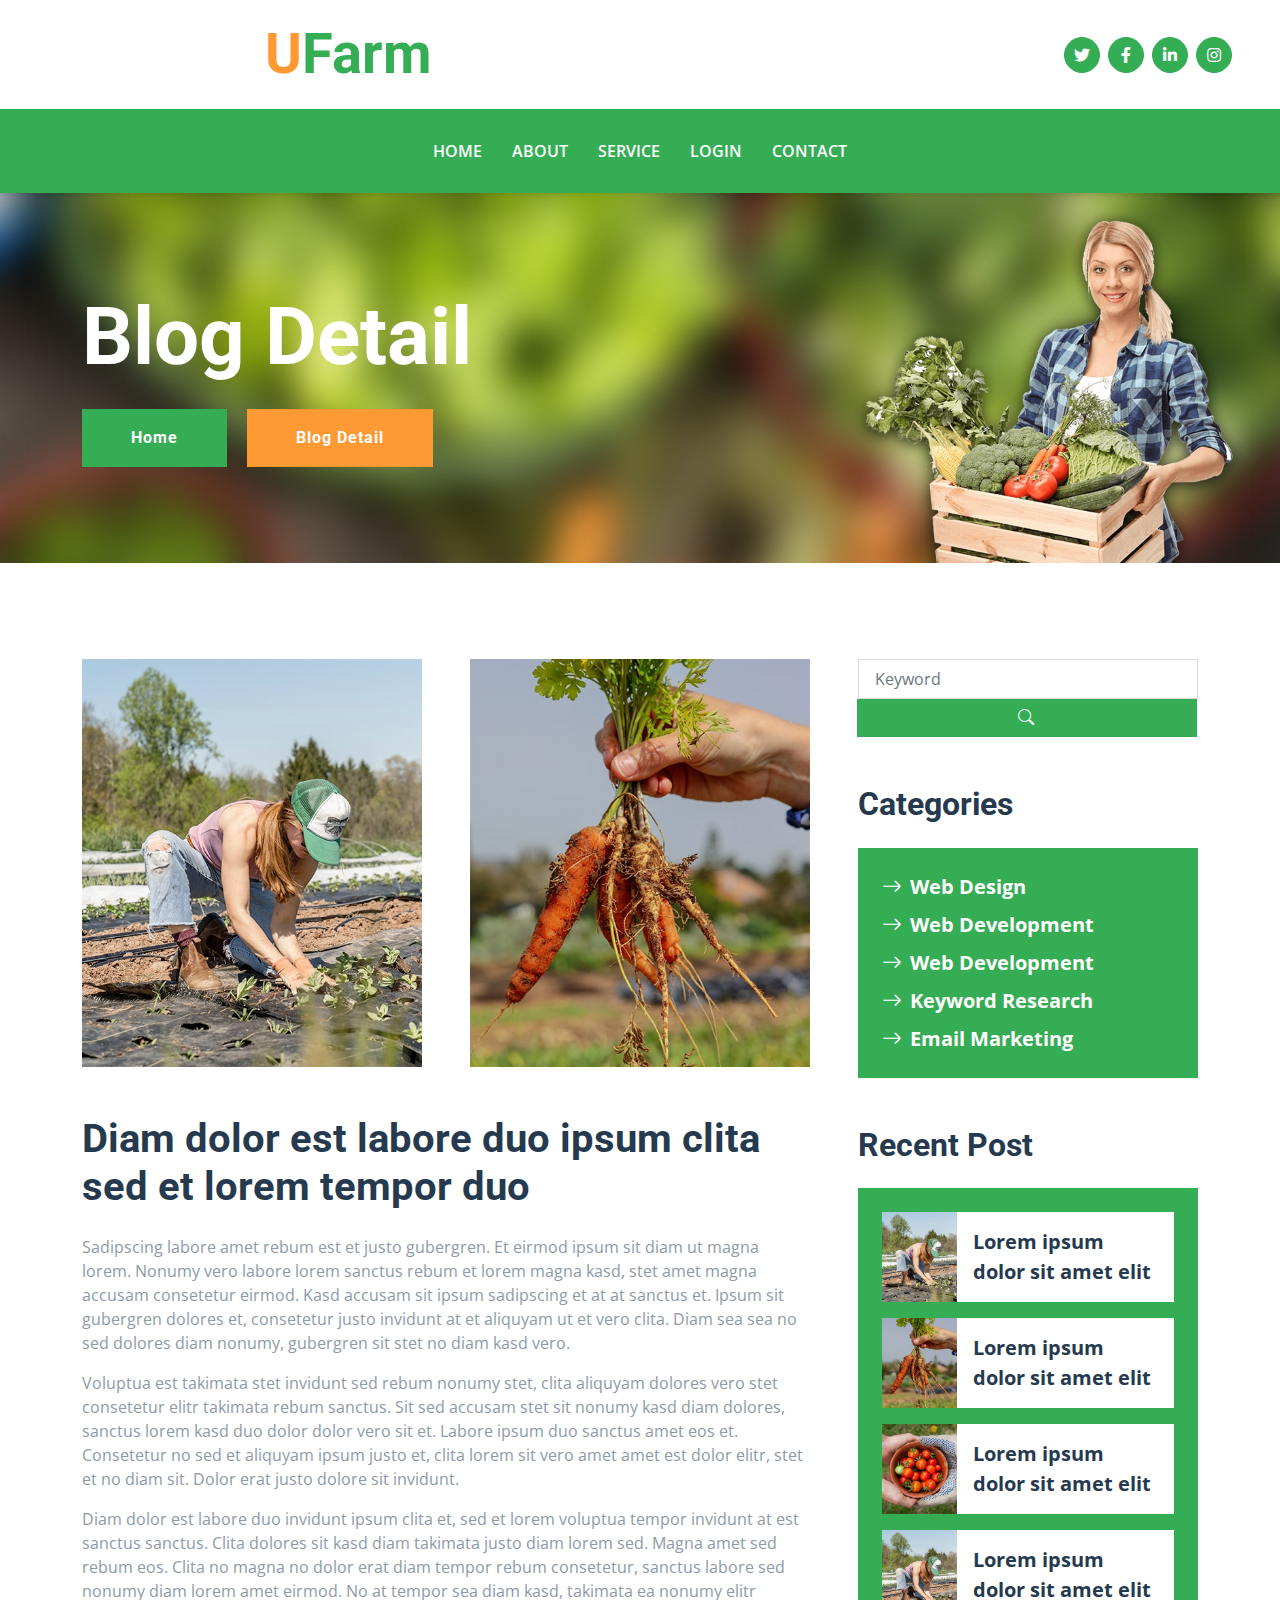
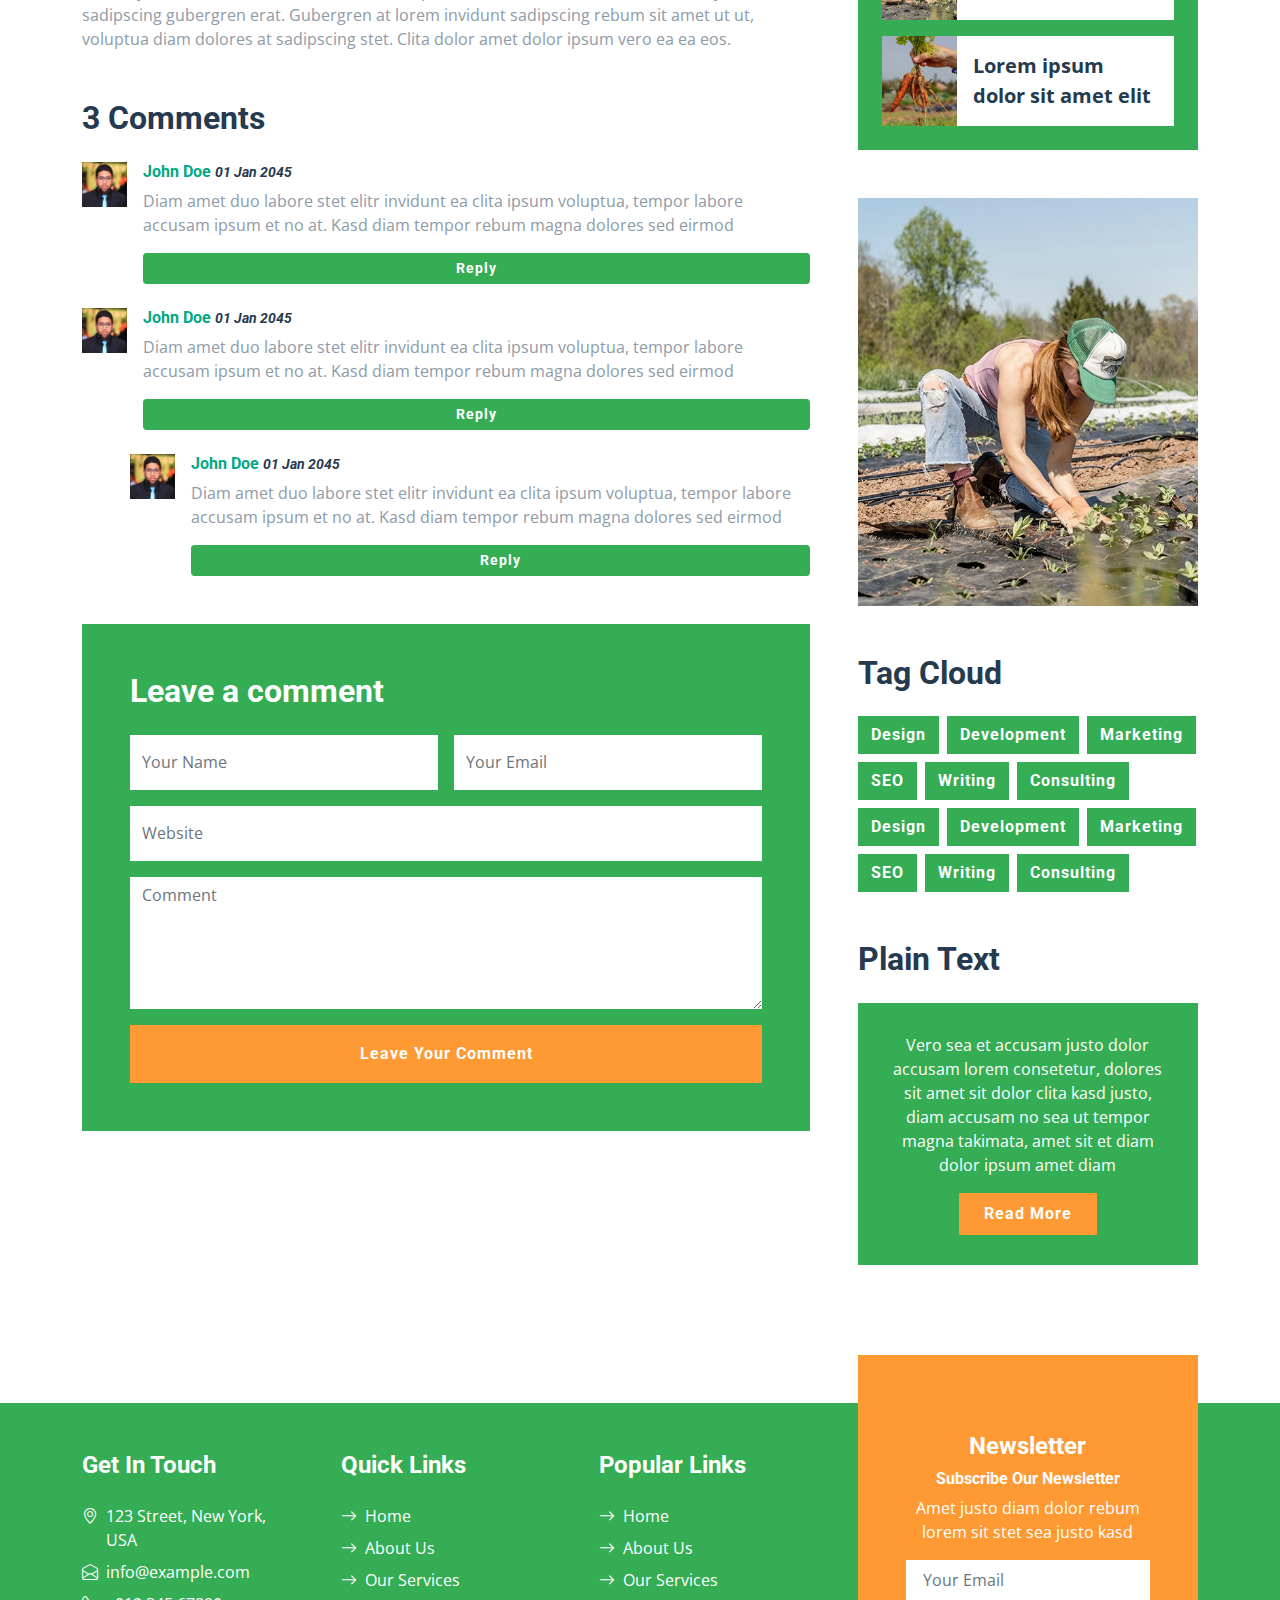
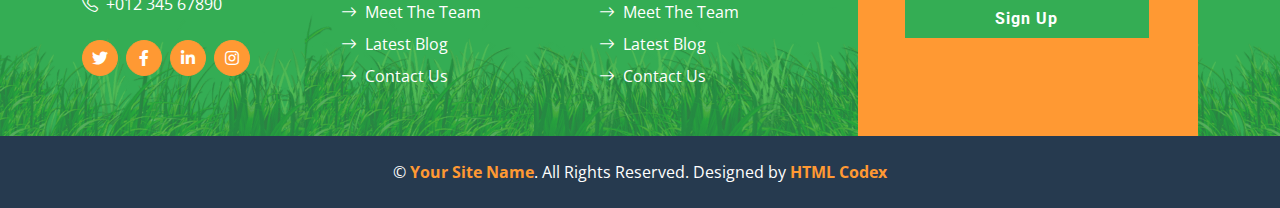
<file: detail.html>
<!DOCTYPE html>
<html lang="en">

<head>
    <meta charset="utf-8">
    <title>UFarm</title>
    <meta content="width=device-width, initial-scale=1.0" name="viewport">
    <meta content="Free HTML Templates" name="keywords">
    <meta content="Free HTML Templates" name="description">

    <!-- Favicon -->
    <link href="img/favicon.ico" rel="icon">

    <!-- Google Web Fonts -->
    <link rel="preconnect" href="https://fonts.gstatic.com">
    <link href="https://fonts.googleapis.com/css2?family=Open+Sans:wght@400;600&family=Roboto:wght@500;700&display=swap" rel="stylesheet">

    <!-- Icon Font Stylesheet -->
    <link href="https://cdnjs.cloudflare.com/ajax/libs/font-awesome/5.15.0/css/all.min.css" rel="stylesheet">
    <link href="https://cdn.jsdelivr.net/npm/bootstrap-icons@1.4.1/font/bootstrap-icons.css" rel="stylesheet">

    <!-- Libraries Stylesheet -->
    <link href="lib/owlcarousel/assets/owl.carousel.min.css" rel="stylesheet">

    <!-- Customized Bootstrap Stylesheet -->
    <link href="css/bootstrap.min.css" rel="stylesheet">

    <!-- Template Stylesheet -->
    <link href="css/style.css" rel="stylesheet">
</head>

<body>
    <!-- Topbar Start -->
    <div class="container-fluid px-5 d-none d-lg-block">
        <div class="row gx-5 py-3 align-items-center">
            
            <div class="col-lg-6">
                <div class="d-flex align-items-center justify-content-center">
                    <a href="index.html" class="navbar-brand ms-lg-5">
                        <h1 class="m-0 display-4 text-primary"><span class="text-secondary">U</span>Farm</h1>
                    </a>
                </div>
            </div>
            <div class="col-lg-6">
                <div class="d-flex align-items-center justify-content-end">
                    <a class="btn btn-primary btn-square rounded-circle me-2" href="#"><i class="fab fa-twitter"></i></a>
                    <a class="btn btn-primary btn-square rounded-circle me-2" href="#"><i class="fab fa-facebook-f"></i></a>
                    <a class="btn btn-primary btn-square rounded-circle me-2" href="#"><i class="fab fa-linkedin-in"></i></a>
                    <a class="btn btn-primary btn-square rounded-circle" href="#"><i class="fab fa-instagram"></i></a>
                </div>
            </div>
        </div>
    </div>
    <!-- Topbar End -->


    <!-- Navbar Start -->
    <nav class="navbar navbar-expand-lg bg-primary navbar-dark shadow-sm py-3 py-lg-0 px-3 px-lg-5" id="navbar">
      
    </nav>
    <!-- Navbar End -->


    <!-- Hero Start -->
    <div class="container-fluid bg-primary py-5 bg-hero mb-5">
        <div class="container py-5">
            <div class="row justify-content-start">
                <div class="col-lg-8 text-center text-lg-start">
                    <h1 class="display-1 text-white mb-md-4">Blog Detail</h1>
                    <a href="" class="btn btn-primary py-md-3 px-md-5 me-3">Home</a>
                    <a href="" class="btn btn-secondary py-md-3 px-md-5">Blog Detail</a>
                </div>
            </div>
        </div>
    </div>
    <!-- Hero End -->


    <!-- Blog Start -->
    <div class="container py-5">
        <div class="row g-5">
            <div class="col-lg-8">
                <!-- Blog Detail Start -->
                <div class="mb-5">
                    <div class="row g-5 mb-5">
                        <div class="col-md-6">
                            <img class="img-fluid w-100" src="img/blog-1.jpg" alt="">
                        </div>
                        <div class="col-md-6">
                            <img class="img-fluid w-100" src="img/blog-2.jpg" alt="">
                        </div>
                    </div>
                    <h1 class="mb-4">Diam dolor est labore duo ipsum clita sed et lorem tempor duo</h1>
                    <p>Sadipscing labore amet rebum est et justo gubergren. Et eirmod ipsum sit diam ut
                        magna lorem. Nonumy vero labore lorem sanctus rebum et lorem magna kasd, stet
                        amet magna accusam consetetur eirmod. Kasd accusam sit ipsum sadipscing et at at
                        sanctus et. Ipsum sit gubergren dolores et, consetetur justo invidunt at et
                        aliquyam ut et vero clita. Diam sea sea no sed dolores diam nonumy, gubergren
                        sit stet no diam kasd vero.</p>
                    <p>Voluptua est takimata stet invidunt sed rebum nonumy stet, clita aliquyam dolores
                        vero stet consetetur elitr takimata rebum sanctus. Sit sed accusam stet sit
                        nonumy kasd diam dolores, sanctus lorem kasd duo dolor dolor vero sit et. Labore
                        ipsum duo sanctus amet eos et. Consetetur no sed et aliquyam ipsum justo et,
                        clita lorem sit vero amet amet est dolor elitr, stet et no diam sit. Dolor erat
                        justo dolore sit invidunt.</p>
                    <p>Diam dolor est labore duo invidunt ipsum clita et, sed et lorem voluptua tempor
                        invidunt at est sanctus sanctus. Clita dolores sit kasd diam takimata justo diam
                        lorem sed. Magna amet sed rebum eos. Clita no magna no dolor erat diam tempor
                        rebum consetetur, sanctus labore sed nonumy diam lorem amet eirmod. No at tempor
                        sea diam kasd, takimata ea nonumy elitr sadipscing gubergren erat. Gubergren at
                        lorem invidunt sadipscing rebum sit amet ut ut, voluptua diam dolores at
                        sadipscing stet. Clita dolor amet dolor ipsum vero ea ea eos.</p>
                </div>
                <!-- Blog Detail End -->

                <!-- Comment List Start -->
                <div class="mb-5">
                    <h2 class="mb-4">3 Comments</h2>
                    <div class="d-flex mb-4">
                        <img src="img/user.jpg" class="img-fluid" style="width: 45px; height: 45px;">
                        <div class="ps-3">
                            <h6><a href="">John Doe</a> <small><i>01 Jan 2045</i></small></h6>
                            <p>Diam amet duo labore stet elitr invidunt ea clita ipsum voluptua, tempor labore
                                accusam ipsum et no at. Kasd diam tempor rebum magna dolores sed eirmod</p>
                            <button class="btn btn-sm btn-primary">Reply</button>
                        </div>
                    </div>
                    <div class="d-flex mb-4">
                        <img src="img/user.jpg" class="img-fluid" style="width: 45px; height: 45px;">
                        <div class="ps-3">
                            <h6><a href="">John Doe</a> <small><i>01 Jan 2045</i></small></h6>
                            <p>Diam amet duo labore stet elitr invidunt ea clita ipsum voluptua, tempor labore
                                accusam ipsum et no at. Kasd diam tempor rebum magna dolores sed eirmod</p>
                            <button class="btn btn-sm btn-primary">Reply</button>
                        </div>
                    </div>
                    <div class="d-flex ms-5 mb-4">
                        <img src="img/user.jpg" class="img-fluid" style="width: 45px; height: 45px;">
                        <div class="ps-3">
                            <h6><a href="">John Doe</a> <small><i>01 Jan 2045</i></small></h6>
                            <p>Diam amet duo labore stet elitr invidunt ea clita ipsum voluptua, tempor labore
                                accusam ipsum et no at. Kasd diam tempor rebum magna dolores sed eirmod</p>
                            <button class="btn btn-sm btn-primary">Reply</button>
                        </div>
                    </div>
                </div>
                <!-- Comment List End -->

                <!-- Comment Form Start -->
                <div class="bg-primary p-5">
                    <h2 class="text-white mb-4">Leave a comment</h2>
                    <form>
                        <div class="row g-3">
                            <div class="col-12 col-sm-6">
                                <input type="text" class="form-control bg-white border-0" placeholder="Your Name" style="height: 55px;">
                            </div>
                            <div class="col-12 col-sm-6">
                                <input type="email" class="form-control bg-white border-0" placeholder="Your Email" style="height: 55px;">
                            </div>
                            <div class="col-12">
                                <input type="text" class="form-control bg-white border-0" placeholder="Website" style="height: 55px;">
                            </div>
                            <div class="col-12">
                                <textarea class="form-control bg-white border-0" rows="5" placeholder="Comment"></textarea>
                            </div>
                            <div class="col-12">
                                <button class="btn btn-secondary w-100 py-3" type="submit">Leave Your Comment</button>
                            </div>
                        </div>
                    </form>
                </div>
                <!-- Comment Form End -->
            </div>

            <!-- Sidebar Start -->
            <div class="col-lg-4">
                <!-- Search Form Start -->
                <div class="mb-5">
                    <div class="input-group">
                        <input type="text" class="form-control p-3" placeholder="Keyword">
                        <button class="btn btn-primary px-4"><i class="bi bi-search"></i></button>
                    </div>
                </div>
                <!-- Search Form End -->

                <!-- Category Start -->
                <div class="mb-5">
                    <h2 class="mb-4">Categories</h2>
                    <div class="d-flex flex-column justify-content-start bg-primary p-4">
                        <a class="fs-5 fw-bold text-white mb-2" href="#"><i class="bi bi-arrow-right me-2"></i>Web Design</a>
                        <a class="fs-5 fw-bold text-white mb-2" href="#"><i class="bi bi-arrow-right me-2"></i>Web Development</a>
                        <a class="fs-5 fw-bold text-white mb-2" href="#"><i class="bi bi-arrow-right me-2"></i>Web Development</a>
                        <a class="fs-5 fw-bold text-white mb-2" href="#"><i class="bi bi-arrow-right me-2"></i>Keyword Research</a>
                        <a class="fs-5 fw-bold text-white" href="#"><i class="bi bi-arrow-right me-2"></i>Email Marketing</a>
                    </div>
                </div>
                <!-- Category End -->

                <!-- Recent Post Start -->
                <div class="mb-5">
                    <h2 class="mb-4">Recent Post</h2>
                    <div class="bg-primary p-4">
                        <div class="d-flex overflow-hidden mb-3">
                            <img class="img-fluid flex-shrink-0" src="img/blog-1.jpg" style="width: 75px;" alt="">
                            <a href="" class="d-flex align-items-center bg-white text-dark fs-5 fw-bold px-3 mb-0">Lorem ipsum dolor sit amet elit
                            </a>
                        </div>
                        <div class="d-flex overflow-hidden mb-3">
                            <img class="img-fluid flex-shrink-0" src="img/blog-2.jpg" style="width: 75px;" alt="">
                            <a href="" class="d-flex align-items-center bg-white text-dark fs-5 fw-bold px-3 mb-0">Lorem ipsum dolor sit amet elit
                            </a>
                        </div>
                        <div class="d-flex overflow-hidden mb-3">
                            <img class="img-fluid flex-shrink-0" src="img/blog-3.jpg" style="width: 75px;" alt="">
                            <a href="" class="d-flex align-items-center bg-white text-dark fs-5 fw-bold px-3 mb-0">Lorem ipsum dolor sit amet elit
                            </a>
                        </div>
                        <div class="d-flex overflow-hidden mb-3">
                            <img class="img-fluid flex-shrink-0" src="img/blog-1.jpg" style="width: 75px;" alt="">
                            <a href="" class="d-flex align-items-center bg-white text-dark fs-5 fw-bold px-3 mb-0">Lorem ipsum dolor sit amet elit
                            </a>
                        </div>
                        <div class="d-flex overflow-hidden">
                            <img class="img-fluid flex-shrink-0" src="img/blog-2.jpg" style="width: 75px;" alt="">
                            <a href="" class="d-flex align-items-center bg-white text-dark fs-5 fw-bold px-3 mb-0">Lorem ipsum dolor sit amet elit
                            </a>
                        </div>
                    </div>
                </div>
                <!-- Recent Post End -->

                <!-- Image Start -->
                <div class="mb-5">
                    <img src="img/blog-1.jpg" alt="" class="img-fluid rounded">
                </div>
                <!-- Image End -->

                <!-- Tags Start -->
                <div class="mb-5">
                    <h2 class="mb-4">Tag Cloud</h2>
                    <div class="d-flex flex-wrap m-n1">
                        <a href="" class="btn btn-primary m-1">Design</a>
                        <a href="" class="btn btn-primary m-1">Development</a>
                        <a href="" class="btn btn-primary m-1">Marketing</a>
                        <a href="" class="btn btn-primary m-1">SEO</a>
                        <a href="" class="btn btn-primary m-1">Writing</a>
                        <a href="" class="btn btn-primary m-1">Consulting</a>
                        <a href="" class="btn btn-primary m-1">Design</a>
                        <a href="" class="btn btn-primary m-1">Development</a>
                        <a href="" class="btn btn-primary m-1">Marketing</a>
                        <a href="" class="btn btn-primary m-1">SEO</a>
                        <a href="" class="btn btn-primary m-1">Writing</a>
                        <a href="" class="btn btn-primary m-1">Consulting</a>
                    </div>
                </div>
                <!-- Tags End -->

                <!-- Plain Text Start -->
                <div>
                    <h2 class="mb-4">Plain Text</h2>
                    <div class="bg-primary text-center text-white" style="padding: 30px;">
                        <p>Vero sea et accusam justo dolor accusam lorem consetetur, dolores sit amet sit dolor clita kasd justo, diam accusam no sea ut tempor magna takimata, amet sit et diam dolor ipsum amet diam</p>
                        <a href="" class="btn btn-secondary py-2 px-4">Read More</a>
                    </div>
                </div>
                <!-- Plain Text End -->
            </div>
            <!-- Sidebar End -->
        </div>
    </div>
    <!-- Blog End -->


    <!-- Footer Start -->
    <div class="container-fluid bg-footer bg-primary text-white mt-5">
        <div class="container">
            <div class="row gx-5">
                <div class="col-lg-8 col-md-6">
                    <div class="row gx-5">
                        <div class="col-lg-4 col-md-12 pt-5 mb-5">
                            <h4 class="text-white mb-4">Get In Touch</h4>
                            <div class="d-flex mb-2">
                                <i class="bi bi-geo-alt text-white me-2"></i>
                                <p class="text-white mb-0">123 Street, New York, USA</p>
                            </div>
                            <div class="d-flex mb-2">
                                <i class="bi bi-envelope-open text-white me-2"></i>
                                <p class="text-white mb-0">info@example.com</p>
                            </div>
                            <div class="d-flex mb-2">
                                <i class="bi bi-telephone text-white me-2"></i>
                                <p class="text-white mb-0">+012 345 67890</p>
                            </div>
                            <div class="d-flex mt-4">
                                <a class="btn btn-secondary btn-square rounded-circle me-2" href="#"><i class="fab fa-twitter"></i></a>
                                <a class="btn btn-secondary btn-square rounded-circle me-2" href="#"><i class="fab fa-facebook-f"></i></a>
                                <a class="btn btn-secondary btn-square rounded-circle me-2" href="#"><i class="fab fa-linkedin-in"></i></a>
                                <a class="btn btn-secondary btn-square rounded-circle" href="#"><i class="fab fa-instagram"></i></a>
                            </div>
                        </div>
                        <div class="col-lg-4 col-md-12 pt-0 pt-lg-5 mb-5">
                            <h4 class="text-white mb-4">Quick Links</h4>
                            <div class="d-flex flex-column justify-content-start">
                                <a class="text-white mb-2" href="#"><i class="bi bi-arrow-right text-white me-2"></i>Home</a>
                                <a class="text-white mb-2" href="#"><i class="bi bi-arrow-right text-white me-2"></i>About Us</a>
                                <a class="text-white mb-2" href="#"><i class="bi bi-arrow-right text-white me-2"></i>Our Services</a>
                                <a class="text-white mb-2" href="#"><i class="bi bi-arrow-right text-white me-2"></i>Meet The Team</a>
                                <a class="text-white mb-2" href="#"><i class="bi bi-arrow-right text-white me-2"></i>Latest Blog</a>
                                <a class="text-white" href="#"><i class="bi bi-arrow-right text-white me-2"></i>Contact Us</a>
                            </div>
                        </div>
                        <div class="col-lg-4 col-md-12 pt-0 pt-lg-5 mb-5">
                            <h4 class="text-white mb-4">Popular Links</h4>
                            <div class="d-flex flex-column justify-content-start">
                                <a class="text-white mb-2" href="#"><i class="bi bi-arrow-right text-white me-2"></i>Home</a>
                                <a class="text-white mb-2" href="#"><i class="bi bi-arrow-right text-white me-2"></i>About Us</a>
                                <a class="text-white mb-2" href="#"><i class="bi bi-arrow-right text-white me-2"></i>Our Services</a>
                                <a class="text-white mb-2" href="#"><i class="bi bi-arrow-right text-white me-2"></i>Meet The Team</a>
                                <a class="text-white mb-2" href="#"><i class="bi bi-arrow-right text-white me-2"></i>Latest Blog</a>
                                <a class="text-white" href="#"><i class="bi bi-arrow-right text-white me-2"></i>Contact Us</a>
                            </div>
                        </div>
                    </div>
                </div>
                <div class="col-lg-4 col-md-6 mt-lg-n5">
                    <div class="d-flex flex-column align-items-center justify-content-center text-center h-100 bg-secondary p-5">
                        <h4 class="text-white">Newsletter</h4>
                        <h6 class="text-white">Subscribe Our Newsletter</h6>
                        <p>Amet justo diam dolor rebum lorem sit stet sea justo kasd</p>
                        <form action="">
                            <div class="input-group">
                                <input type="text" class="form-control border-white p-3" placeholder="Your Email">
                                <button class="btn btn-primary">Sign Up</button>
                            </div>
                        </form>
                    </div>
                </div>
            </div>
        </div>
    </div>
    <div class="container-fluid bg-dark text-white py-4">
        <div class="container text-center">
            <p class="mb-0">&copy; <a class="text-secondary fw-bold" href="#">Your Site Name</a>. All Rights Reserved. Designed by <a class="text-secondary fw-bold" href="https://htmlcodex.com">HTML Codex</a></p>
        </div>
    </div>
    <!-- Footer End -->


    <!-- Back to Top -->
    <a href="#" class="btn btn-secondary py-3 fs-4 back-to-top"><i class="bi bi-arrow-up"></i></a>


    <!-- JavaScript Libraries -->
    <script src="https://code.jquery.com/jquery-3.4.1.min.js"></script>
    <script src="https://cdn.jsdelivr.net/npm/bootstrap@5.0.0/dist/js/bootstrap.bundle.min.js"></script>
    <script src="lib/easing/easing.min.js"></script>
    <script src="lib/waypoints/waypoints.min.js"></script>
    <script src="lib/counterup/counterup.min.js"></script>
    <script src="lib/owlcarousel/owl.carousel.min.js"></script>

    <!-- Template Javascript -->
    <script src="js/main.js"></script>
</body>

</html>
</file>
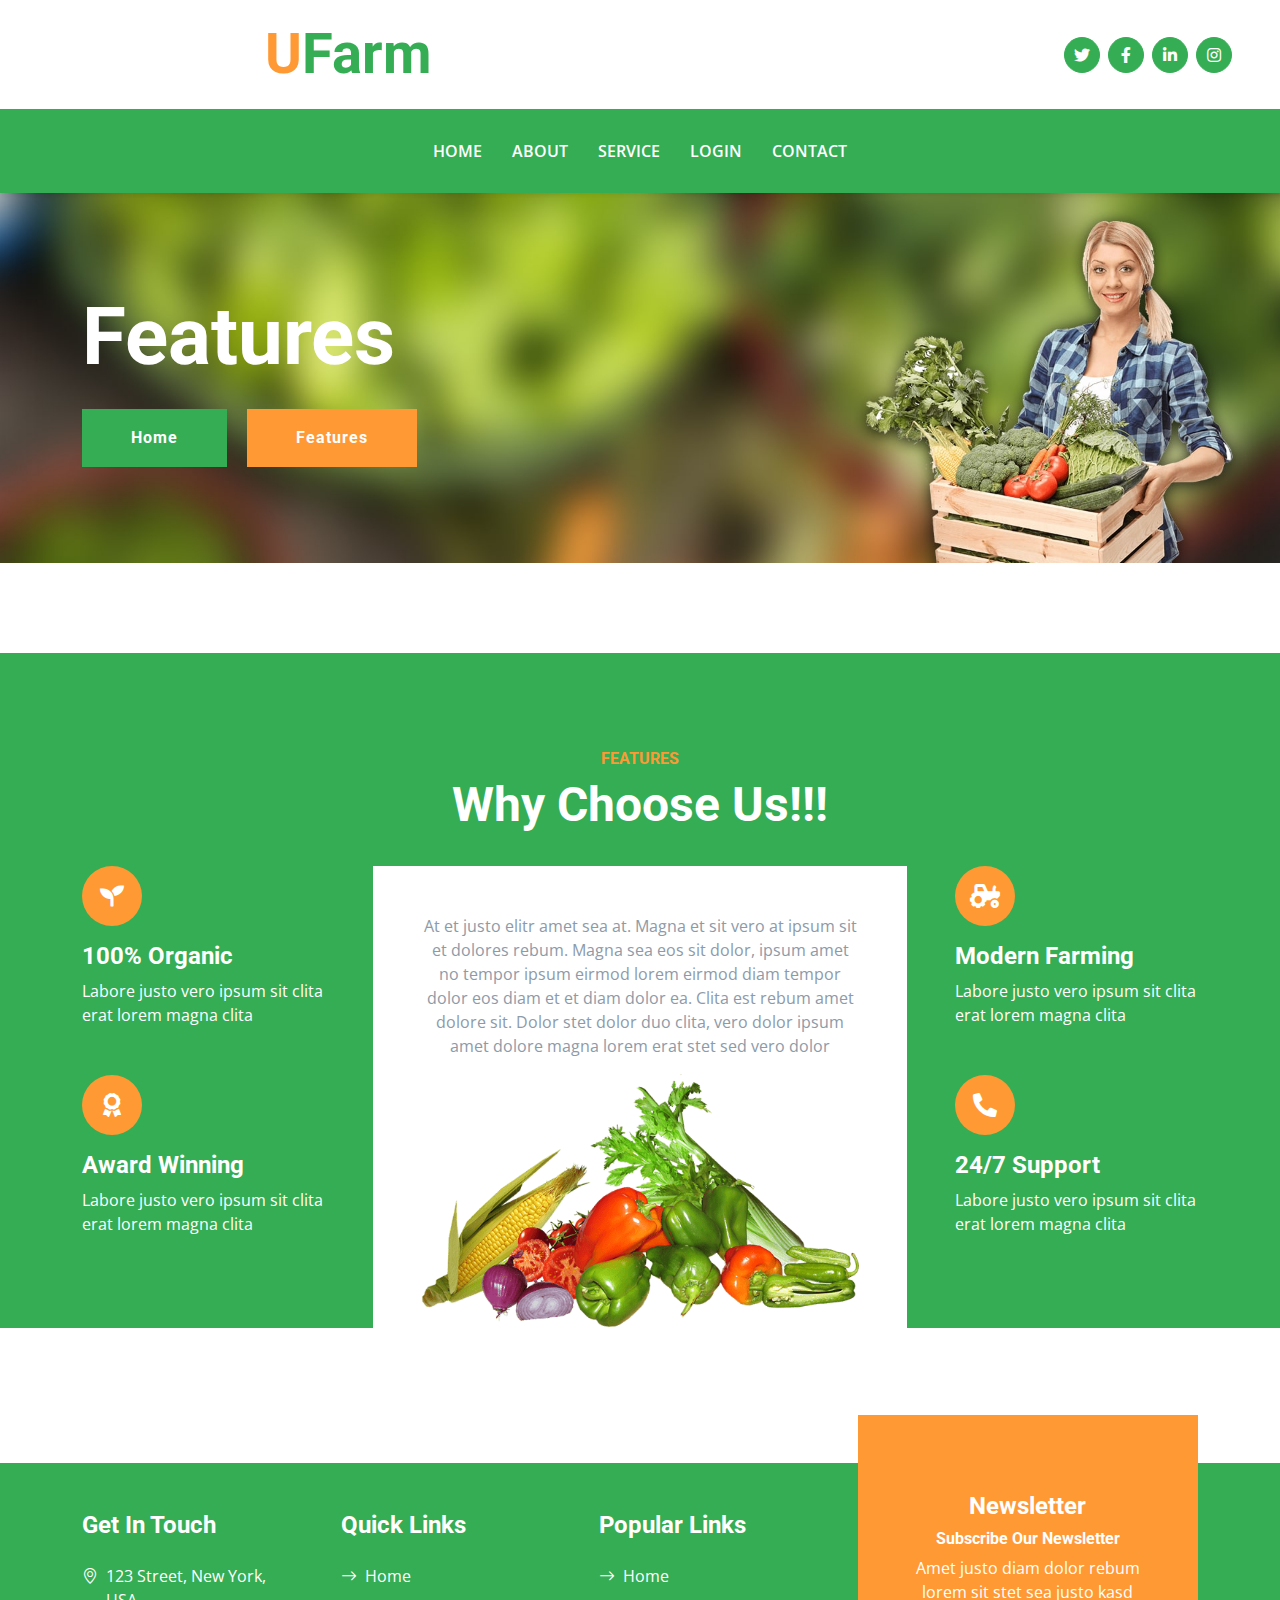
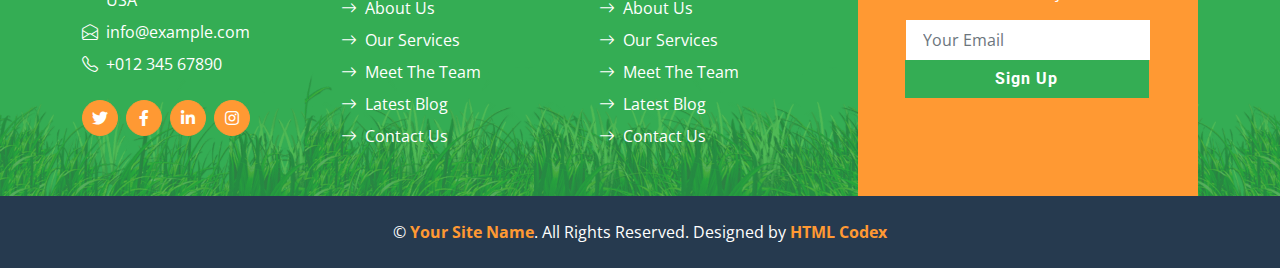
<file: feature.html>
<!DOCTYPE html>
<html lang="en">

<head>
    <meta charset="utf-8">
    <title>UFarm</title>
    <meta content="width=device-width, initial-scale=1.0" name="viewport">
    <meta content="Free HTML Templates" name="keywords">
    <meta content="Free HTML Templates" name="description">

    <!-- Favicon -->
    <link href="img/favicon.ico" rel="icon">

    <!-- Google Web Fonts -->
    <link rel="preconnect" href="https://fonts.gstatic.com">
    <link href="https://fonts.googleapis.com/css2?family=Open+Sans:wght@400;600&family=Roboto:wght@500;700&display=swap" rel="stylesheet">

    <!-- Icon Font Stylesheet -->
    <link href="https://cdnjs.cloudflare.com/ajax/libs/font-awesome/5.15.0/css/all.min.css" rel="stylesheet">
    <link href="https://cdn.jsdelivr.net/npm/bootstrap-icons@1.4.1/font/bootstrap-icons.css" rel="stylesheet">

    <!-- Libraries Stylesheet -->
    <link href="lib/owlcarousel/assets/owl.carousel.min.css" rel="stylesheet">

    <!-- Customized Bootstrap Stylesheet -->
    <link href="css/bootstrap.min.css" rel="stylesheet">

    <!-- Template Stylesheet -->
    <link href="css/style.css" rel="stylesheet">
</head>

<body>
    <!-- Topbar Start -->
    <div class="container-fluid px-5 d-none d-lg-block">
        <div class="row gx-5 py-3 align-items-center">
            
            <div class="col-lg-6">
                <div class="d-flex align-items-center justify-content-center">
                    <a href="index.html" class="navbar-brand ms-lg-5">
                        <h1 class="m-0 display-4 text-primary"><span class="text-secondary">U</span>Farm</h1>
                    </a>
                </div>
            </div>
            <div class="col-lg-6">
                <div class="d-flex align-items-center justify-content-end">
                    <a class="btn btn-primary btn-square rounded-circle me-2" href="#"><i class="fab fa-twitter"></i></a>
                    <a class="btn btn-primary btn-square rounded-circle me-2" href="#"><i class="fab fa-facebook-f"></i></a>
                    <a class="btn btn-primary btn-square rounded-circle me-2" href="#"><i class="fab fa-linkedin-in"></i></a>
                    <a class="btn btn-primary btn-square rounded-circle" href="#"><i class="fab fa-instagram"></i></a>
                </div>
            </div>
        </div>
    </div>
    <!-- Topbar End -->


    <!-- Navbar Start -->
    <nav class="navbar navbar-expand-lg bg-primary navbar-dark shadow-sm py-3 py-lg-0 px-3 px-lg-5" id="navbar">
       
    </nav>
    <!-- Navbar End -->


    <!-- Hero Start -->
    <div class="container-fluid bg-primary py-5 bg-hero mb-5">
        <div class="container py-5">
            <div class="row justify-content-start">
                <div class="col-lg-8 text-center text-lg-start">
                    <h1 class="display-1 text-white mb-md-4">Features</h1>
                    <a href="" class="btn btn-primary py-md-3 px-md-5 me-3">Home</a>
                    <a href="" class="btn btn-secondary py-md-3 px-md-5">Features</a>
                </div>
            </div>
        </div>
    </div>
    <!-- Hero End -->


    <!-- Features Start -->
    <div class="container-fluid bg-primary feature py-5 pb-lg-0" style="margin: 90px 0 135px 0;">
        <div class="container py-5 pb-lg-0">
            <div class="mx-auto text-center mb-3 pb-2" style="max-width: 500px;">
                <h6 class="text-uppercase text-secondary">Features</h6>
                <h1 class="display-5 text-white">Why Choose Us!!!</h1>
            </div>
            <div class="row g-5">
                <div class="col-lg-3">
                    <div class="text-white mb-5">
                        <div class="bg-secondary rounded-pill d-flex align-items-center justify-content-center mb-3" style="width: 60px; height: 60px;">
                            <i class="fa fa-seedling fs-4 text-white"></i>
                        </div>
                        <h4 class="text-white">100% Organic</h4>
                        <p class="mb-0">Labore justo vero ipsum sit clita erat lorem magna clita</p>
                    </div>
                    <div class="text-white">
                        <div class="bg-secondary rounded-pill d-flex align-items-center justify-content-center mb-3" style="width: 60px; height: 60px;">
                            <i class="fa fa-award fs-4 text-white"></i>
                        </div>
                        <h4 class="text-white">Award Winning</h4>
                        <p class="mb-0">Labore justo vero ipsum sit clita erat lorem magna clita</p>
                    </div>
                </div>
                <div class="col-lg-6">
                    <div class="d-block bg-white h-100 text-center p-5 pb-lg-0">
                        <p>At et justo elitr amet sea at. Magna et sit vero at ipsum sit et dolores rebum. Magna sea eos sit dolor, ipsum amet no tempor ipsum eirmod lorem eirmod diam tempor dolor eos diam et et diam dolor ea. Clita est rebum amet dolore sit. Dolor stet dolor duo clita, vero dolor ipsum amet dolore magna lorem erat stet sed vero dolor</p>
                        <img class="img-fluid" src="img/feature.png" alt="">
                    </div>
                </div>
                <div class="col-lg-3">
                    <div class="text-white mb-5">
                        <div class="bg-secondary rounded-pill d-flex align-items-center justify-content-center mb-3" style="width: 60px; height: 60px;">
                            <i class="fa fa-tractor fs-4 text-white"></i>
                        </div>
                        <h4 class="text-white">Modern Farming</h4>
                        <p class="mb-0">Labore justo vero ipsum sit clita erat lorem magna clita</p>
                    </div>
                    <div class="text-white">
                        <div class="bg-secondary rounded-pill d-flex align-items-center justify-content-center mb-3" style="width: 60px; height: 60px;">
                            <i class="fa fa-phone-alt fs-4 text-white"></i>
                        </div>
                        <h4 class="text-white">24/7 Support</h4>
                        <p class="mb-0">Labore justo vero ipsum sit clita erat lorem magna clita</p>
                    </div>
                </div>
            </div>
        </div>
    </div>
    <!-- Features Start -->
    

    <!-- Footer Start -->
    <div class="container-fluid bg-footer bg-primary text-white mt-5">
        <div class="container">
            <div class="row gx-5">
                <div class="col-lg-8 col-md-6">
                    <div class="row gx-5">
                        <div class="col-lg-4 col-md-12 pt-5 mb-5">
                            <h4 class="text-white mb-4">Get In Touch</h4>
                            <div class="d-flex mb-2">
                                <i class="bi bi-geo-alt text-white me-2"></i>
                                <p class="text-white mb-0">123 Street, New York, USA</p>
                            </div>
                            <div class="d-flex mb-2">
                                <i class="bi bi-envelope-open text-white me-2"></i>
                                <p class="text-white mb-0">info@example.com</p>
                            </div>
                            <div class="d-flex mb-2">
                                <i class="bi bi-telephone text-white me-2"></i>
                                <p class="text-white mb-0">+012 345 67890</p>
                            </div>
                            <div class="d-flex mt-4">
                                <a class="btn btn-secondary btn-square rounded-circle me-2" href="#"><i class="fab fa-twitter"></i></a>
                                <a class="btn btn-secondary btn-square rounded-circle me-2" href="#"><i class="fab fa-facebook-f"></i></a>
                                <a class="btn btn-secondary btn-square rounded-circle me-2" href="#"><i class="fab fa-linkedin-in"></i></a>
                                <a class="btn btn-secondary btn-square rounded-circle" href="#"><i class="fab fa-instagram"></i></a>
                            </div>
                        </div>
                        <div class="col-lg-4 col-md-12 pt-0 pt-lg-5 mb-5">
                            <h4 class="text-white mb-4">Quick Links</h4>
                            <div class="d-flex flex-column justify-content-start">
                                <a class="text-white mb-2" href="#"><i class="bi bi-arrow-right text-white me-2"></i>Home</a>
                                <a class="text-white mb-2" href="#"><i class="bi bi-arrow-right text-white me-2"></i>About Us</a>
                                <a class="text-white mb-2" href="#"><i class="bi bi-arrow-right text-white me-2"></i>Our Services</a>
                                <a class="text-white mb-2" href="#"><i class="bi bi-arrow-right text-white me-2"></i>Meet The Team</a>
                                <a class="text-white mb-2" href="#"><i class="bi bi-arrow-right text-white me-2"></i>Latest Blog</a>
                                <a class="text-white" href="#"><i class="bi bi-arrow-right text-white me-2"></i>Contact Us</a>
                            </div>
                        </div>
                        <div class="col-lg-4 col-md-12 pt-0 pt-lg-5 mb-5">
                            <h4 class="text-white mb-4">Popular Links</h4>
                            <div class="d-flex flex-column justify-content-start">
                                <a class="text-white mb-2" href="#"><i class="bi bi-arrow-right text-white me-2"></i>Home</a>
                                <a class="text-white mb-2" href="#"><i class="bi bi-arrow-right text-white me-2"></i>About Us</a>
                                <a class="text-white mb-2" href="#"><i class="bi bi-arrow-right text-white me-2"></i>Our Services</a>
                                <a class="text-white mb-2" href="#"><i class="bi bi-arrow-right text-white me-2"></i>Meet The Team</a>
                                <a class="text-white mb-2" href="#"><i class="bi bi-arrow-right text-white me-2"></i>Latest Blog</a>
                                <a class="text-white" href="#"><i class="bi bi-arrow-right text-white me-2"></i>Contact Us</a>
                            </div>
                        </div>
                    </div>
                </div>
                <div class="col-lg-4 col-md-6 mt-lg-n5">
                    <div class="d-flex flex-column align-items-center justify-content-center text-center h-100 bg-secondary p-5">
                        <h4 class="text-white">Newsletter</h4>
                        <h6 class="text-white">Subscribe Our Newsletter</h6>
                        <p>Amet justo diam dolor rebum lorem sit stet sea justo kasd</p>
                        <form action="">
                            <div class="input-group">
                                <input type="text" class="form-control border-white p-3" placeholder="Your Email">
                                <button class="btn btn-primary">Sign Up</button>
                            </div>
                        </form>
                    </div>
                </div>
            </div>
        </div>
    </div>
    <div class="container-fluid bg-dark text-white py-4">
        <div class="container text-center">
            <p class="mb-0">&copy; <a class="text-secondary fw-bold" href="#">Your Site Name</a>. All Rights Reserved. Designed by <a class="text-secondary fw-bold" href="https://htmlcodex.com">HTML Codex</a></p>
        </div>
    </div>
    <!-- Footer End -->


    <!-- Back to Top -->
    <a href="#" class="btn btn-secondary py-3 fs-4 back-to-top"><i class="bi bi-arrow-up"></i></a>


    <!-- JavaScript Libraries -->
    <script src="https://code.jquery.com/jquery-3.4.1.min.js"></script>
    <script src="https://cdn.jsdelivr.net/npm/bootstrap@5.0.0/dist/js/bootstrap.bundle.min.js"></script>
    <script src="lib/easing/easing.min.js"></script>
    <script src="lib/waypoints/waypoints.min.js"></script>
    <script src="lib/counterup/counterup.min.js"></script>
    <script src="lib/owlcarousel/owl.carousel.min.js"></script>

    <!-- Template Javascript -->
    <script src="js/main.js"></script>
</body>

</html>
</file>
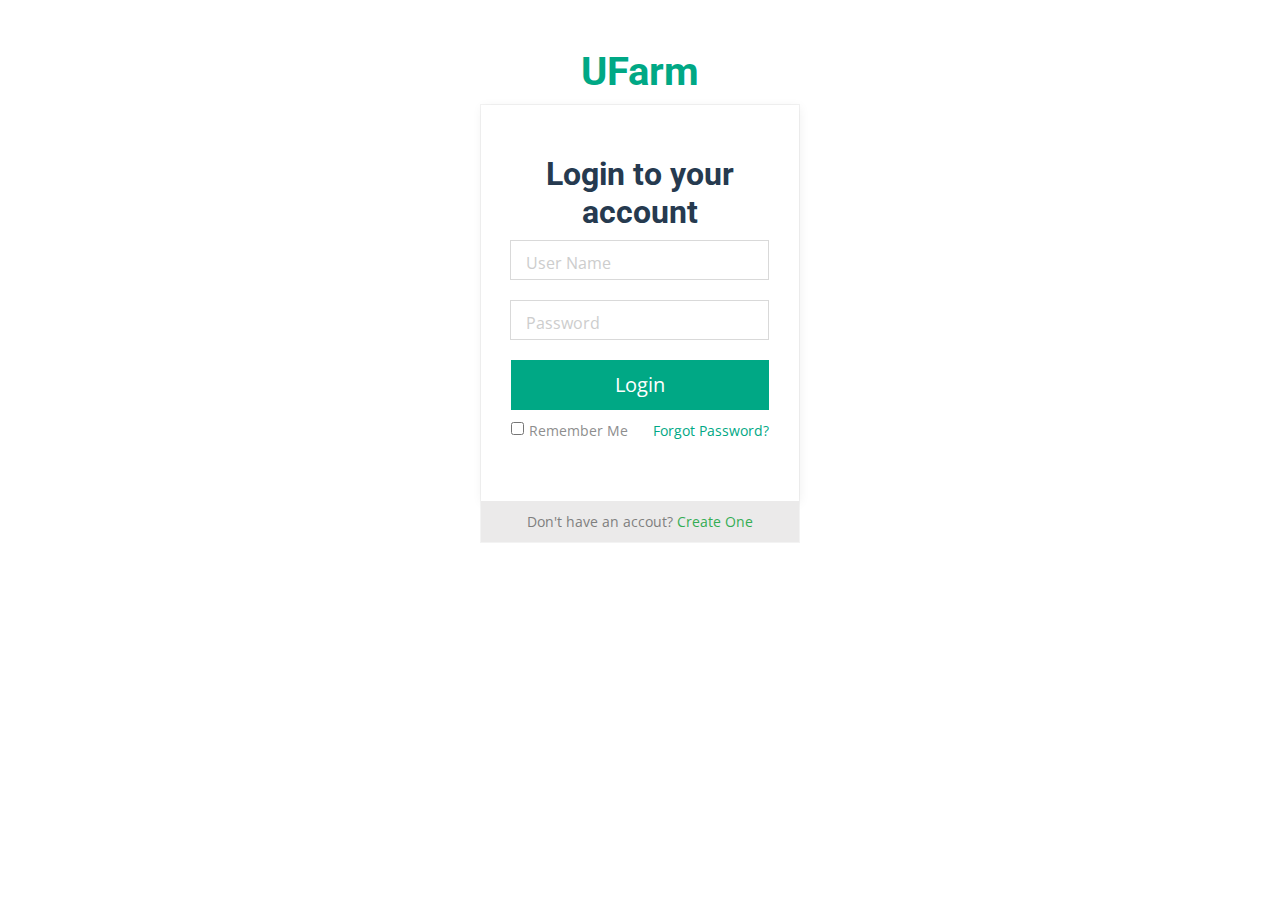
<file: login.html>
<!DOCTYPE html>
<html lang="en">
  <head>
    <meta charset="utf-8" />
    <title>UFarm</title>
    <meta content="width=device-width, initial-scale=1.0" name="viewport" />
    <meta content="Free HTML Templates" name="keywords" />
    <meta content="Free HTML Templates" name="description" />

    <!-- Favicon -->
    <link href="img/favicon.ico" rel="icon" />

    <!-- Google Web Fonts -->
    <link rel="preconnect" href="https://fonts.gstatic.com" />
    <link
      href="https://fonts.googleapis.com/css2?family=Open+Sans:wght@400;600&family=Roboto:wght@500;700&display=swap"
      rel="stylesheet"
    />

    <!-- Icon Font Stylesheet -->
    <link
      href="https://cdnjs.cloudflare.com/ajax/libs/font-awesome/5.15.0/css/all.min.css"
      rel="stylesheet"
    />
    <link
      href="https://cdn.jsdelivr.net/npm/bootstrap-icons@1.4.1/font/bootstrap-icons.css"
      rel="stylesheet"
    />

    <!-- Libraries Stylesheet -->
    <link href="lib/owlcarousel/assets/owl.carousel.min.css" rel="stylesheet" />

    <!-- Customized Bootstrap Stylesheet -->
    <link href="css/bootstrap.min.css" rel="stylesheet" />

    <!-- Template Stylesheet -->
    <link href="css/style.css" rel="stylesheet" />
     
  </head>

  <body class="">
       
    <div class="logo text-center mt-5">
      <h1>UFarm</h1>
    </div>
    <div class="wrapper">
      <div class="inner-warpper text-center">
        <h2 class="title">Login to your account</h2>
        <form action="" id="formvalidate">
          <div class="input-group">
            <label class="palceholder" for="userName">User Name</label>
            <input class="form-control" name="userName" id="userName" type="text" placeholder="" />
            <span class="lighting"></span>
          </div>
          <div class="input-group">
            <label class="palceholder" for="userPassword">Password</label>
            <input class="form-control" name="userPassword" id="userPassword" type="password" placeholder="" />
            <span class="lighting"></span>
          </div>
    
          <button type="submit" id="login">Login</button>
          <div class="clearfix supporter">
            <div class="pull-left remember-me">
              <input id="rememberMe" type="checkbox">
              <label for="rememberMe">Remember Me</label>
            </div>
            <a class="forgot pull-right" href="#">Forgot Password?</a>
          </div>
        </form>
      </div>
      <div class="signup-wrapper text-center">
        <a href="#">Don't have an accout? <span class="text-primary">Create One</span></a>
      </div>
    </div>
  
  </body>
</html>
</file>
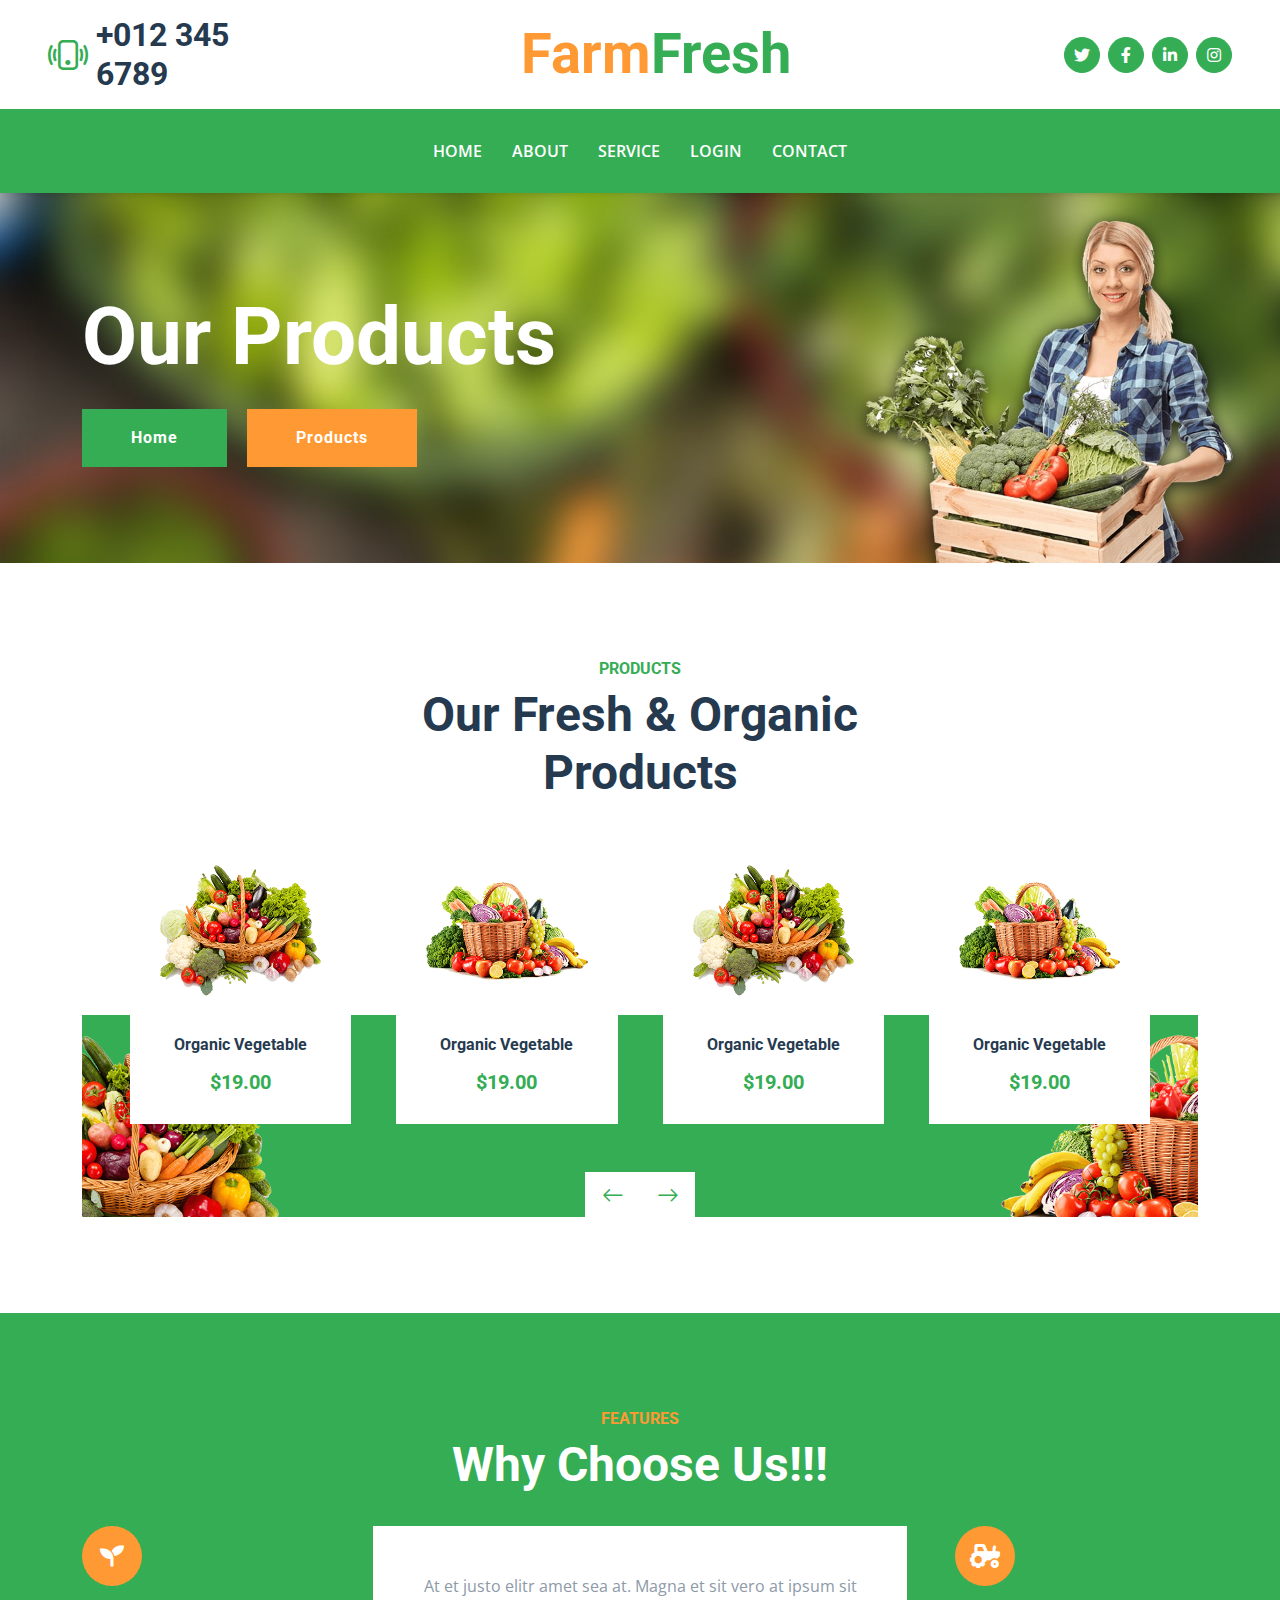
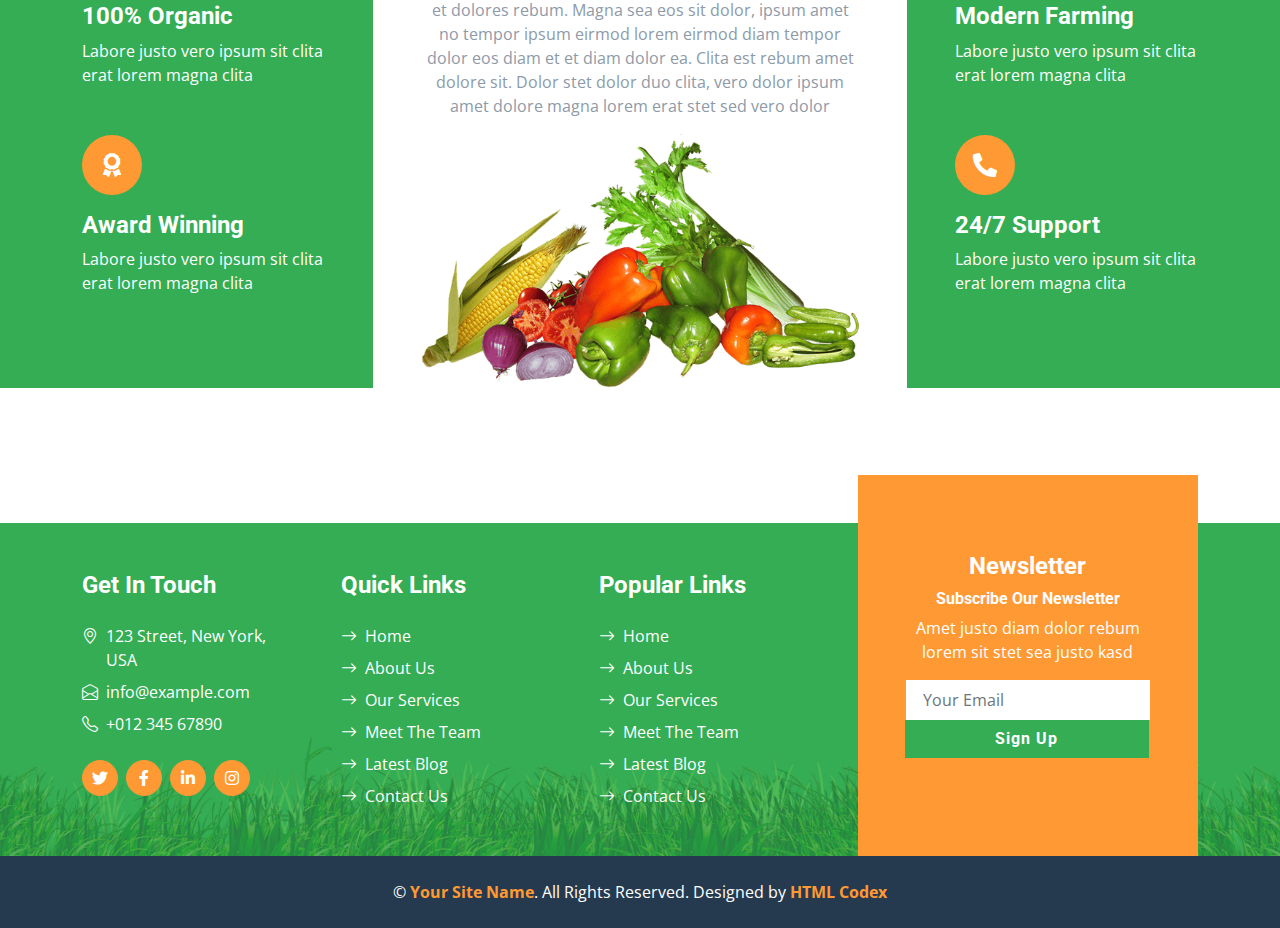
<file: product.html>
<!DOCTYPE html>
<html lang="en">

<head>
    <meta charset="utf-8">
    <title>FarmFresh - Organic Farm Website Template</title>
    <meta content="width=device-width, initial-scale=1.0" name="viewport">
    <meta content="Free HTML Templates" name="keywords">
    <meta content="Free HTML Templates" name="description">

    <!-- Favicon -->
    <link href="img/favicon.ico" rel="icon">

    <!-- Google Web Fonts -->
    <link rel="preconnect" href="https://fonts.gstatic.com">
    <link href="https://fonts.googleapis.com/css2?family=Open+Sans:wght@400;600&family=Roboto:wght@500;700&display=swap" rel="stylesheet">

    <!-- Icon Font Stylesheet -->
    <link href="https://cdnjs.cloudflare.com/ajax/libs/font-awesome/5.15.0/css/all.min.css" rel="stylesheet">
    <link href="https://cdn.jsdelivr.net/npm/bootstrap-icons@1.4.1/font/bootstrap-icons.css" rel="stylesheet">

    <!-- Libraries Stylesheet -->
    <link href="lib/owlcarousel/assets/owl.carousel.min.css" rel="stylesheet">

    <!-- Customized Bootstrap Stylesheet -->
    <link href="css/bootstrap.min.css" rel="stylesheet">

    <!-- Template Stylesheet -->
    <link href="css/style.css" rel="stylesheet">
</head>

<body>
    <!-- Topbar Start -->
    <div class="container-fluid px-5 d-none d-lg-block">
        <div class="row gx-5 py-3 align-items-center">
            <div class="col-lg-3">
                <div class="d-flex align-items-center justify-content-start">
                    <i class="bi bi-phone-vibrate fs-1 text-primary me-2"></i>
                    <h2 class="mb-0">+012 345 6789</h2>
                </div>
            </div>
            <div class="col-lg-6">
                <div class="d-flex align-items-center justify-content-center">
                    <a href="index.html" class="navbar-brand ms-lg-5">
                        <h1 class="m-0 display-4 text-primary"><span class="text-secondary">Farm</span>Fresh</h1>
                    </a>
                </div>
            </div>
            <div class="col-lg-3">
                <div class="d-flex align-items-center justify-content-end">
                    <a class="btn btn-primary btn-square rounded-circle me-2" href="#"><i class="fab fa-twitter"></i></a>
                    <a class="btn btn-primary btn-square rounded-circle me-2" href="#"><i class="fab fa-facebook-f"></i></a>
                    <a class="btn btn-primary btn-square rounded-circle me-2" href="#"><i class="fab fa-linkedin-in"></i></a>
                    <a class="btn btn-primary btn-square rounded-circle" href="#"><i class="fab fa-instagram"></i></a>
                </div>
            </div>
        </div>
    </div>
    <!-- Topbar End -->


    <!-- Navbar Start -->
    <nav class="navbar navbar-expand-lg bg-primary navbar-dark shadow-sm py-3 py-lg-0 px-3 px-lg-5" id="navbar">
       
    </nav>
    <!-- Navbar End -->


    <!-- Hero Start -->
    <div class="container-fluid bg-primary py-5 bg-hero mb-5">
        <div class="container py-5">
            <div class="row justify-content-start">
                <div class="col-lg-8 text-center text-lg-start">
                    <h1 class="display-1 text-white mb-md-4">Our Products</h1>
                    <a href="" class="btn btn-primary py-md-3 px-md-5 me-3">Home</a>
                    <a href="" class="btn btn-secondary py-md-3 px-md-5">Products</a>
                </div>
            </div>
        </div>
    </div>
    <!-- Hero End -->


    <!-- Products Start -->
    <div class="container-fluid py-5">
        <div class="container">
            <div class="mx-auto text-center mb-5" style="max-width: 500px;">
                <h6 class="text-primary text-uppercase">Products</h6>
                <h1 class="display-5">Our Fresh & Organic Products</h1>
            </div>
            <div class="owl-carousel product-carousel px-5">
                <div class="pb-5">
                    <div class="product-item position-relative bg-white d-flex flex-column text-center">
                        <img class="img-fluid mb-4" src="img/product-1.png" alt="">
                        <h6 class="mb-3">Organic Vegetable</h6>
                        <h5 class="text-primary mb-0">$19.00</h5>
                        <div class="btn-action d-flex justify-content-center">
                            <a class="btn bg-primary py-2 px-3" href=""><i class="bi bi-cart text-white"></i></a>
                            <a class="btn bg-secondary py-2 px-3" href=""><i class="bi bi-eye text-white"></i></a>
                        </div>
                    </div>
                </div>
                <div class="pb-5">
                    <div class="product-item position-relative bg-white d-flex flex-column text-center">
                        <img class="img-fluid mb-4" src="img/product-2.png" alt="">
                        <h6 class="mb-3">Organic Vegetable</h6>
                        <h5 class="text-primary mb-0">$19.00</h5>
                        <div class="btn-action d-flex justify-content-center">
                            <a class="btn bg-primary py-2 px-3" href=""><i class="bi bi-cart text-white"></i></a>
                            <a class="btn bg-secondary py-2 px-3" href=""><i class="bi bi-eye text-white"></i></a>
                        </div>
                    </div>
                </div>
                <div class="pb-5">
                    <div class="product-item position-relative bg-white d-flex flex-column text-center">
                        <img class="img-fluid mb-4" src="img/product-1.png" alt="">
                        <h6 class="mb-3">Organic Vegetable</h6>
                        <h5 class="text-primary mb-0">$19.00</h5>
                        <div class="btn-action d-flex justify-content-center">
                            <a class="btn bg-primary py-2 px-3" href=""><i class="bi bi-cart text-white"></i></a>
                            <a class="btn bg-secondary py-2 px-3" href=""><i class="bi bi-eye text-white"></i></a>
                        </div>
                    </div>
                </div>
                <div class="pb-5">
                    <div class="product-item position-relative bg-white d-flex flex-column text-center">
                        <img class="img-fluid mb-4" src="img/product-2.png" alt="">
                        <h6 class="mb-3">Organic Vegetable</h6>
                        <h5 class="text-primary mb-0">$19.00</h5>
                        <div class="btn-action d-flex justify-content-center">
                            <a class="btn bg-primary py-2 px-3" href=""><i class="bi bi-cart text-white"></i></a>
                            <a class="btn bg-secondary py-2 px-3" href=""><i class="bi bi-eye text-white"></i></a>
                        </div>
                    </div>
                </div>
                <div class="pb-5">
                    <div class="product-item position-relative bg-white d-flex flex-column text-center">
                        <img class="img-fluid mb-4" src="img/product-1.png" alt="">
                        <h6 class="mb-3">Organic Vegetable</h6>
                        <h5 class="text-primary mb-0">$19.00</h5>
                        <div class="btn-action d-flex justify-content-center">
                            <a class="btn bg-primary py-2 px-3" href=""><i class="bi bi-cart text-white"></i></a>
                            <a class="btn bg-secondary py-2 px-3" href=""><i class="bi bi-eye text-white"></i></a>
                        </div>
                    </div>
                </div>
            </div>
        </div>
    </div>
    <!-- Products End -->


    <!-- Features Start -->
    <div class="container-fluid bg-primary feature py-5 pb-lg-0 mt-5" style="margin-bottom: 135px;">
        <div class="container py-5 pb-lg-0">
            <div class="mx-auto text-center mb-3 pb-2" style="max-width: 500px;">
                <h6 class="text-uppercase text-secondary">Features</h6>
                <h1 class="display-5 text-white">Why Choose Us!!!</h1>
            </div>
            <div class="row g-5">
                <div class="col-lg-3">
                    <div class="text-white mb-5">
                        <div class="bg-secondary rounded-pill d-flex align-items-center justify-content-center mb-3" style="width: 60px; height: 60px;">
                            <i class="fa fa-seedling fs-4 text-white"></i>
                        </div>
                        <h4 class="text-white">100% Organic</h4>
                        <p class="mb-0">Labore justo vero ipsum sit clita erat lorem magna clita</p>
                    </div>
                    <div class="text-white">
                        <div class="bg-secondary rounded-pill d-flex align-items-center justify-content-center mb-3" style="width: 60px; height: 60px;">
                            <i class="fa fa-award fs-4 text-white"></i>
                        </div>
                        <h4 class="text-white">Award Winning</h4>
                        <p class="mb-0">Labore justo vero ipsum sit clita erat lorem magna clita</p>
                    </div>
                </div>
                <div class="col-lg-6">
                    <div class="d-block bg-white h-100 text-center p-5 pb-lg-0">
                        <p>At et justo elitr amet sea at. Magna et sit vero at ipsum sit et dolores rebum. Magna sea eos sit dolor, ipsum amet no tempor ipsum eirmod lorem eirmod diam tempor dolor eos diam et et diam dolor ea. Clita est rebum amet dolore sit. Dolor stet dolor duo clita, vero dolor ipsum amet dolore magna lorem erat stet sed vero dolor</p>
                        <img class="img-fluid" src="img/feature.png" alt="">
                    </div>
                </div>
                <div class="col-lg-3">
                    <div class="text-white mb-5">
                        <div class="bg-secondary rounded-pill d-flex align-items-center justify-content-center mb-3" style="width: 60px; height: 60px;">
                            <i class="fa fa-tractor fs-4 text-white"></i>
                        </div>
                        <h4 class="text-white">Modern Farming</h4>
                        <p class="mb-0">Labore justo vero ipsum sit clita erat lorem magna clita</p>
                    </div>
                    <div class="text-white">
                        <div class="bg-secondary rounded-pill d-flex align-items-center justify-content-center mb-3" style="width: 60px; height: 60px;">
                            <i class="fa fa-phone-alt fs-4 text-white"></i>
                        </div>
                        <h4 class="text-white">24/7 Support</h4>
                        <p class="mb-0">Labore justo vero ipsum sit clita erat lorem magna clita</p>
                    </div>
                </div>
            </div>
        </div>
    </div>
    <!-- Features Start -->
    

    <!-- Footer Start -->
    <div class="container-fluid bg-footer bg-primary text-white mt-5">
        <div class="container">
            <div class="row gx-5">
                <div class="col-lg-8 col-md-6">
                    <div class="row gx-5">
                        <div class="col-lg-4 col-md-12 pt-5 mb-5">
                            <h4 class="text-white mb-4">Get In Touch</h4>
                            <div class="d-flex mb-2">
                                <i class="bi bi-geo-alt text-white me-2"></i>
                                <p class="text-white mb-0">123 Street, New York, USA</p>
                            </div>
                            <div class="d-flex mb-2">
                                <i class="bi bi-envelope-open text-white me-2"></i>
                                <p class="text-white mb-0">info@example.com</p>
                            </div>
                            <div class="d-flex mb-2">
                                <i class="bi bi-telephone text-white me-2"></i>
                                <p class="text-white mb-0">+012 345 67890</p>
                            </div>
                            <div class="d-flex mt-4">
                                <a class="btn btn-secondary btn-square rounded-circle me-2" href="#"><i class="fab fa-twitter"></i></a>
                                <a class="btn btn-secondary btn-square rounded-circle me-2" href="#"><i class="fab fa-facebook-f"></i></a>
                                <a class="btn btn-secondary btn-square rounded-circle me-2" href="#"><i class="fab fa-linkedin-in"></i></a>
                                <a class="btn btn-secondary btn-square rounded-circle" href="#"><i class="fab fa-instagram"></i></a>
                            </div>
                        </div>
                        <div class="col-lg-4 col-md-12 pt-0 pt-lg-5 mb-5">
                            <h4 class="text-white mb-4">Quick Links</h4>
                            <div class="d-flex flex-column justify-content-start">
                                <a class="text-white mb-2" href="#"><i class="bi bi-arrow-right text-white me-2"></i>Home</a>
                                <a class="text-white mb-2" href="#"><i class="bi bi-arrow-right text-white me-2"></i>About Us</a>
                                <a class="text-white mb-2" href="#"><i class="bi bi-arrow-right text-white me-2"></i>Our Services</a>
                                <a class="text-white mb-2" href="#"><i class="bi bi-arrow-right text-white me-2"></i>Meet The Team</a>
                                <a class="text-white mb-2" href="#"><i class="bi bi-arrow-right text-white me-2"></i>Latest Blog</a>
                                <a class="text-white" href="#"><i class="bi bi-arrow-right text-white me-2"></i>Contact Us</a>
                            </div>
                        </div>
                        <div class="col-lg-4 col-md-12 pt-0 pt-lg-5 mb-5">
                            <h4 class="text-white mb-4">Popular Links</h4>
                            <div class="d-flex flex-column justify-content-start">
                                <a class="text-white mb-2" href="#"><i class="bi bi-arrow-right text-white me-2"></i>Home</a>
                                <a class="text-white mb-2" href="#"><i class="bi bi-arrow-right text-white me-2"></i>About Us</a>
                                <a class="text-white mb-2" href="#"><i class="bi bi-arrow-right text-white me-2"></i>Our Services</a>
                                <a class="text-white mb-2" href="#"><i class="bi bi-arrow-right text-white me-2"></i>Meet The Team</a>
                                <a class="text-white mb-2" href="#"><i class="bi bi-arrow-right text-white me-2"></i>Latest Blog</a>
                                <a class="text-white" href="#"><i class="bi bi-arrow-right text-white me-2"></i>Contact Us</a>
                            </div>
                        </div>
                    </div>
                </div>
                <div class="col-lg-4 col-md-6 mt-lg-n5">
                    <div class="d-flex flex-column align-items-center justify-content-center text-center h-100 bg-secondary p-5">
                        <h4 class="text-white">Newsletter</h4>
                        <h6 class="text-white">Subscribe Our Newsletter</h6>
                        <p>Amet justo diam dolor rebum lorem sit stet sea justo kasd</p>
                        <form action="">
                            <div class="input-group">
                                <input type="text" class="form-control border-white p-3" placeholder="Your Email">
                                <button class="btn btn-primary">Sign Up</button>
                            </div>
                        </form>
                    </div>
                </div>
            </div>
        </div>
    </div>
    <div class="container-fluid bg-dark text-white py-4">
        <div class="container text-center">
            <p class="mb-0">&copy; <a class="text-secondary fw-bold" href="#">Your Site Name</a>. All Rights Reserved. Designed by <a class="text-secondary fw-bold" href="https://htmlcodex.com">HTML Codex</a></p>
        </div>
    </div>
    <!-- Footer End -->


    <!-- Back to Top -->
    <a href="#" class="btn btn-secondary py-3 fs-4 back-to-top"><i class="bi bi-arrow-up"></i></a>


    <!-- JavaScript Libraries -->
    <script src="https://code.jquery.com/jquery-3.4.1.min.js"></script>
    <script src="https://cdn.jsdelivr.net/npm/bootstrap@5.0.0/dist/js/bootstrap.bundle.min.js"></script>
    <script src="lib/easing/easing.min.js"></script>
    <script src="lib/waypoints/waypoints.min.js"></script>
    <script src="lib/counterup/counterup.min.js"></script>
    <script src="lib/owlcarousel/owl.carousel.min.js"></script>

    <!-- Template Javascript -->
    <script src="js/main.js"></script>
</body>

</html>
</file>
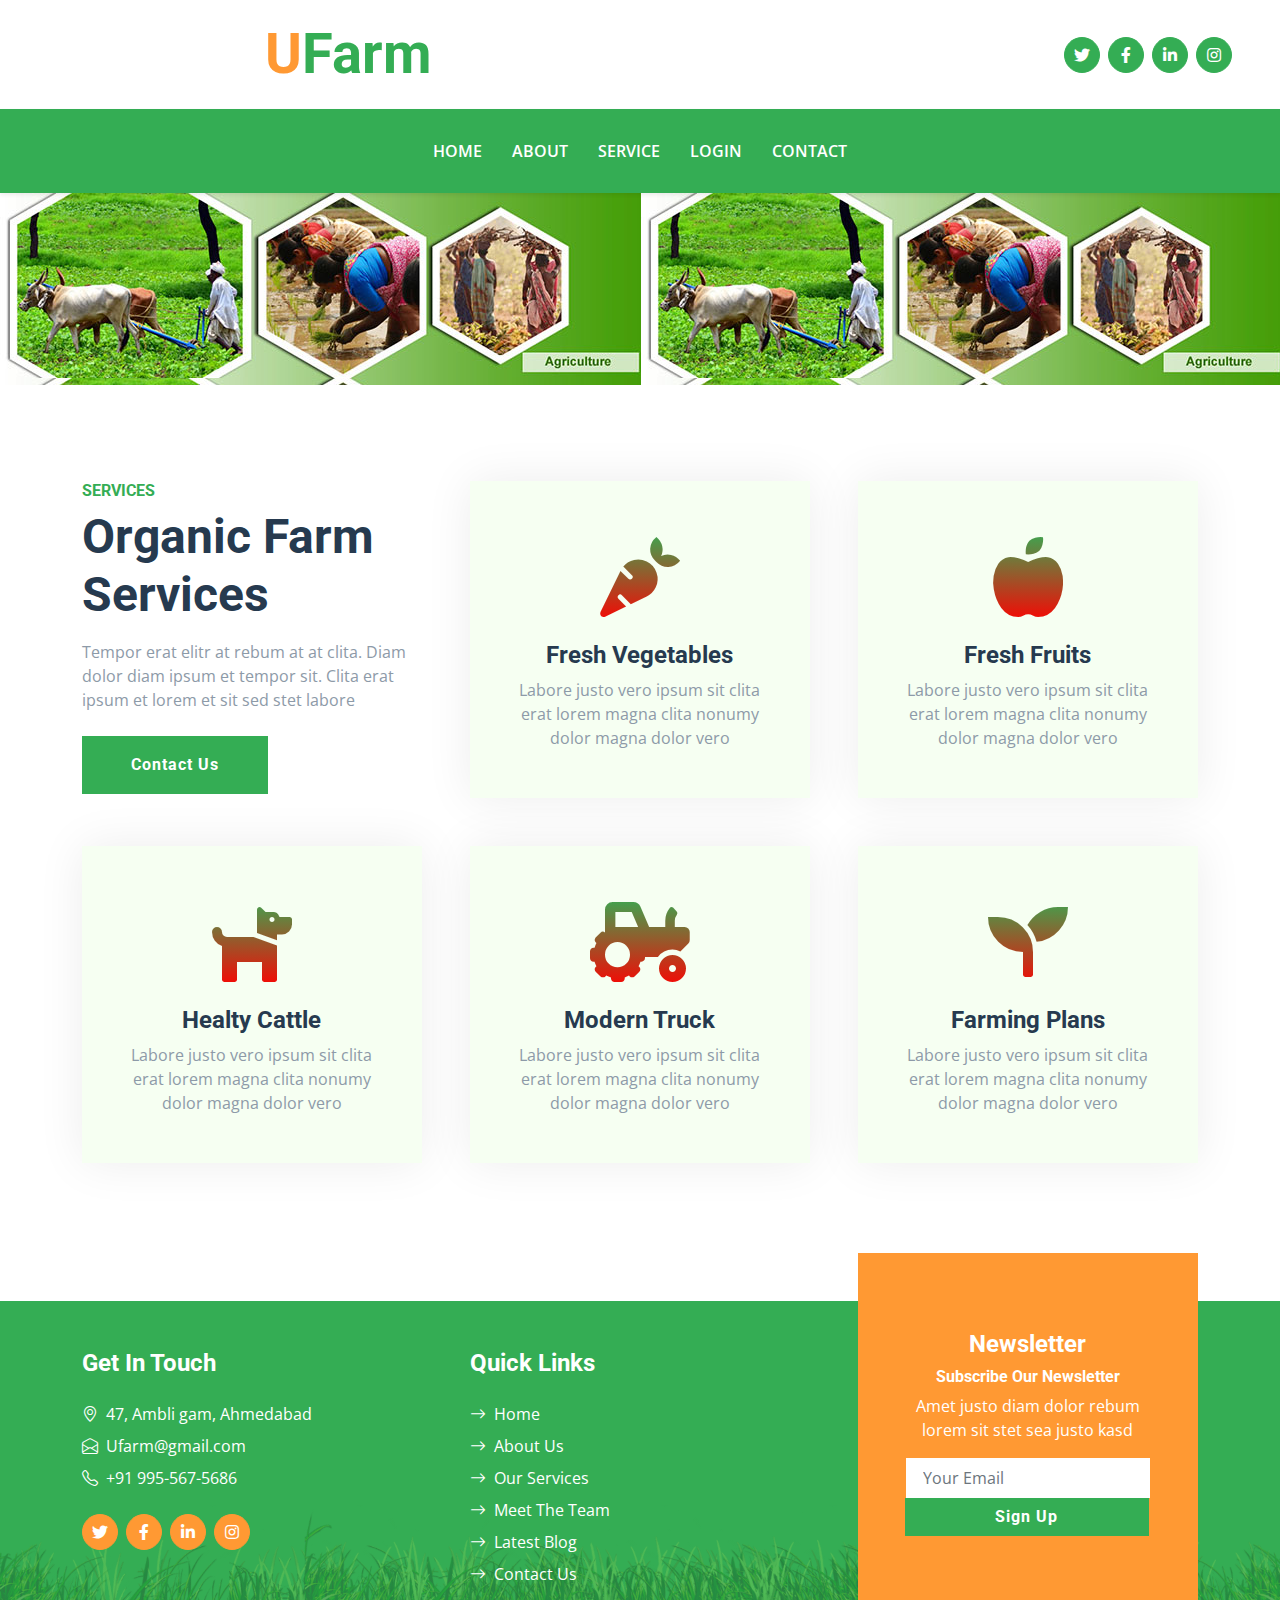
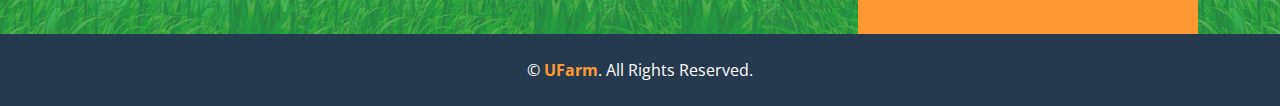
<file: service.html>
<!DOCTYPE html>
<html lang="en">

<head>
    <meta charset="utf-8">
    <title>UFarm</title>
    <meta content="width=device-width, initial-scale=1.0" name="viewport">
    <meta content="Free HTML Templates" name="keywords">
    <meta content="Free HTML Templates" name="description">

    <!-- Favicon -->
    <link href="img/favicon.ico" rel="icon">

    <!-- Google Web Fonts -->
    <link rel="preconnect" href="https://fonts.gstatic.com">
    <link href="https://fonts.googleapis.com/css2?family=Open+Sans:wght@400;600&family=Roboto:wght@500;700&display=swap" rel="stylesheet">

    <!-- Icon Font Stylesheet -->
    <link href="https://cdnjs.cloudflare.com/ajax/libs/font-awesome/5.15.0/css/all.min.css" rel="stylesheet">
    <link href="https://cdn.jsdelivr.net/npm/bootstrap-icons@1.4.1/font/bootstrap-icons.css" rel="stylesheet">

    <!-- Libraries Stylesheet -->
    <link href="lib/owlcarousel/assets/owl.carousel.min.css" rel="stylesheet">

    <!-- Customized Bootstrap Stylesheet -->
    <link href="css/bootstrap.min.css" rel="stylesheet">

    <!-- Template Stylesheet -->
    <link href="css/style.css" rel="stylesheet">
</head>

<body>
    <!-- Topbar Start -->
    <div class="container-fluid px-5 d-none d-lg-block">
        <div class="row gx-5 py-3 align-items-center">
            
            <div class="col-lg-6">
                <div class="d-flex align-items-center justify-content-center">
                    <a href="index.html" class="navbar-brand ms-lg-5">
                        <h1 class="m-0 display-4 text-primary"><span class="text-secondary">U</span>Farm</h1>
                    </a>
                </div>
            </div>
            <div class="col-lg-6">
                <div class="d-flex align-items-center justify-content-end">
                    <a class="btn btn-primary btn-square rounded-circle me-2" href="#"><i class="fab fa-twitter"></i></a>
                    <a class="btn btn-primary btn-square rounded-circle me-2" href="#"><i class="fab fa-facebook-f"></i></a>
                    <a class="btn btn-primary btn-square rounded-circle me-2" href="#"><i class="fab fa-linkedin-in"></i></a>
                    <a class="btn btn-primary btn-square rounded-circle" href="#"><i class="fab fa-instagram"></i></a>
                </div>
            </div>
        </div>
    </div>
    <!-- Topbar End -->


    <!-- Navbar Start -->
    <nav class="navbar navbar-expand-lg bg-primary navbar-dark shadow-sm py-3 py-lg-0 px-3 px-lg-5" id="navbar">
       
    </nav>
    <!-- Navbar End -->


    <!-- Hero Start -->
    <div class="container-fluid bg-primary py-5   mb-5" id="service">
        <div class="container py-5">
            <div class="row justify-content-start">
                <div class="col-lg-8 text-center text-lg-start">
                     
                    
                </div>
            </div>
        </div>
    </div>
    <!-- Hero End -->


    <!-- Services Start -->
    <div class="container-fluid py-5">
        <div class="container">
            <div class="row g-5">
                <div class="col-lg-4 col-md-6">
                    <div class="mb-3">
                        <h6 class="text-primary text-uppercase">Services</h6>
                        <h1 class="display-5">Organic Farm Services</h1>
                    </div>
                    <p class="mb-4">Tempor erat elitr at rebum at at clita. Diam dolor diam ipsum et tempor sit. Clita erat ipsum et lorem et sit sed stet labore</p>
                    <a href="" class="btn btn-primary py-md-3 px-md-5">Contact Us</a>
                </div>
                <div class="col-lg-4 col-md-6">
                    <div class="service-item bg-light text-center p-5">
                        <i class="fa fa-carrot display-1 text-primary mb-3"></i>
                        <h4>Fresh Vegetables</h4>
                        <p class="mb-0">Labore justo vero ipsum sit clita erat lorem magna clita nonumy dolor magna dolor vero</p>
                    </div>
                </div>
                <div class="col-lg-4 col-md-6">
                    <div class="service-item bg-light text-center p-5">
                        <i class="fa fa-apple-alt display-1 text-primary mb-3"></i>
                        <h4>Fresh Fruits</h4>
                        <p class="mb-0">Labore justo vero ipsum sit clita erat lorem magna clita nonumy dolor magna dolor vero</p>
                    </div>
                </div>
                <div class="col-lg-4 col-md-6">
                    <div class="service-item bg-light text-center p-5">
                        <i class="fa fa-dog display-1 text-primary mb-3"></i>
                        <h4>Healty Cattle</h4>
                        <p class="mb-0">Labore justo vero ipsum sit clita erat lorem magna clita nonumy dolor magna dolor vero</p>
                    </div>
                </div>
                <div class="col-lg-4 col-md-6">
                    <div class="service-item bg-light text-center p-5">
                        <i class="fa fa-tractor display-1 text-primary mb-3"></i>
                        <h4>Modern Truck</h4>
                        <p class="mb-0">Labore justo vero ipsum sit clita erat lorem magna clita nonumy dolor magna dolor vero</p>
                    </div>
                </div>
                <div class="col-lg-4 col-md-6">
                    <div class="service-item bg-light text-center p-5">
                        <i class="fa fa-seedling display-1 text-primary mb-3"></i>
                        <h4>Farming Plans</h4>
                        <p class="mb-0">Labore justo vero ipsum sit clita erat lorem magna clita nonumy dolor magna dolor vero</p>
                    </div>
                </div>
            </div>
        </div>
    </div>
    <!-- Services End -->

 
    

    <!-- Footer Start -->
    <div class="container-fluid bg-footer bg-primary text-white mt-5">
        <div class="container">
            <div class="row gx-5">
                <div class="col-lg-8 col-md-6">
                    <div class="row gx-5">
                        <div class="col-lg-6 col-md-12 pt-5 mb-5">
                            <h4 class="text-white mb-4">Get In Touch</h4>
                            <div class="d-flex mb-2">
                                <i class="bi bi-geo-alt text-white me-2"></i>
                                <p class="text-white mb-0">47, Ambli gam, Ahmedabad</p>
                            </div>
                            <div class="d-flex mb-2">
                                <i class="bi bi-envelope-open text-white me-2"></i>
                                <p class="text-white mb-0">Ufarm@gmail.com</p>
                            </div>
                            <div class="d-flex mb-2">
                                <i class="bi bi-telephone text-white me-2"></i>
                                <p class="text-white mb-0">+91 995-567-5686</p>
                            </div>
                            <div class="d-flex mt-4">
                                <a class="btn btn-secondary btn-square rounded-circle me-2" href="#"><i class="fab fa-twitter"></i></a>
                                <a class="btn btn-secondary btn-square rounded-circle me-2" href="#"><i class="fab fa-facebook-f"></i></a>
                                <a class="btn btn-secondary btn-square rounded-circle me-2" href="#"><i class="fab fa-linkedin-in"></i></a>
                                <a class="btn btn-secondary btn-square rounded-circle" href="#"><i class="fab fa-instagram"></i></a>
                            </div>
                        </div>
                        <div class="col-lg-6 col-md-12 pt-0 pt-lg-5 mb-5">
                            <h4 class="text-white mb-4">Quick Links</h4>
                            <div class="d-flex flex-column justify-content-start">
                                <a class="text-white mb-2" href="#"><i class="bi bi-arrow-right text-white me-2"></i>Home</a>
                                <a class="text-white mb-2" href="about.html"><i class="bi bi-arrow-right text-white me-2"></i>About Us</a>
                                <a class="text-white mb-2" href="service.html"><i class="bi bi-arrow-right text-white me-2"></i>Our Services</a>
                                <a class="text-white mb-2" href="team.html"><i class="bi bi-arrow-right text-white me-2"></i>Meet The Team</a>
                                <a class="text-white mb-2" href="blog.html"><i class="bi bi-arrow-right text-white me-2"></i>Latest Blog</a>
                                <a class="text-white" href="contact.html"><i class="bi bi-arrow-right text-white me-2"></i>Contact Us</a>
                            </div>
                        </div>
                         
                    </div>
                </div>
                <div class="col-lg-4 col-md-6 mt-lg-n5">
                    <div class="d-flex flex-column align-items-center justify-content-center text-center h-100 bg-secondary p-5">
                        <h4 class="text-white">Newsletter</h4>
                        <h6 class="text-white">Subscribe Our Newsletter</h6>
                        <p>Amet justo diam dolor rebum lorem sit stet sea justo kasd</p>
                        <form action="">
                            <div class="input-group">
                                <input type="text" class="form-control border-white p-3" placeholder="Your Email">
                                <button class="btn btn-primary">Sign Up</button>
                            </div>
                        </form>
                    </div>
                </div>
            </div>
        </div>
    </div>
    <div class="container-fluid bg-dark text-white py-4">
        <div class="container text-center">
            <p class="mb-0">&copy; <a class="text-secondary fw-bold" href="#">UFarm</a>. All Rights Reserved. </p>
        </div>
    </div>
    <!-- Footer End -->


    <!-- Back to Top -->
    <a href="#" class="btn btn-secondary py-3 fs-4 back-to-top"><i class="bi bi-arrow-up"></i></a>


    <!-- JavaScript Libraries -->
    <script src="https://code.jquery.com/jquery-3.4.1.min.js"></script>
    <script src="https://cdn.jsdelivr.net/npm/bootstrap@5.0.0/dist/js/bootstrap.bundle.min.js"></script>
    <script src="lib/easing/easing.min.js"></script>
    <script src="lib/waypoints/waypoints.min.js"></script>
    <script src="lib/counterup/counterup.min.js"></script>
    <script src="lib/owlcarousel/owl.carousel.min.js"></script>

    <!-- Template Javascript -->
    <script src="js/main.js"></script>
</body>

</html>
</file>
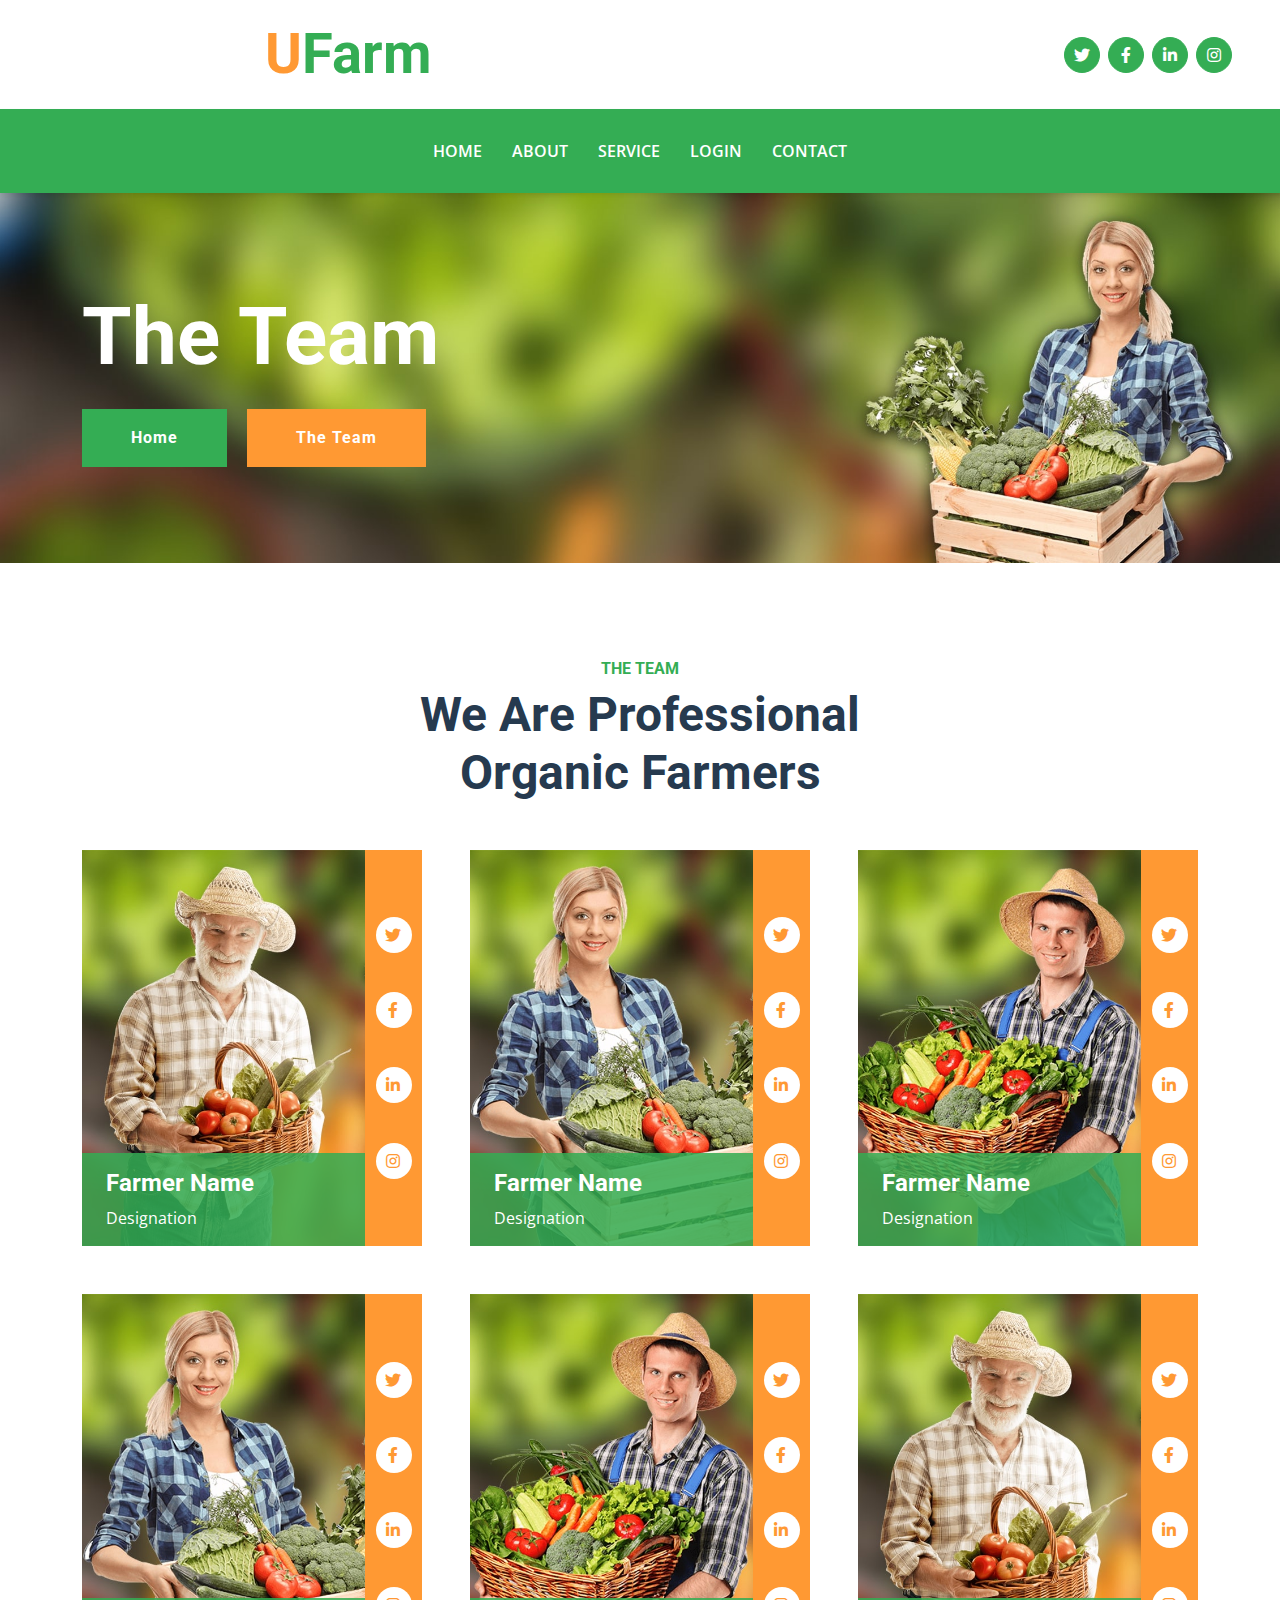
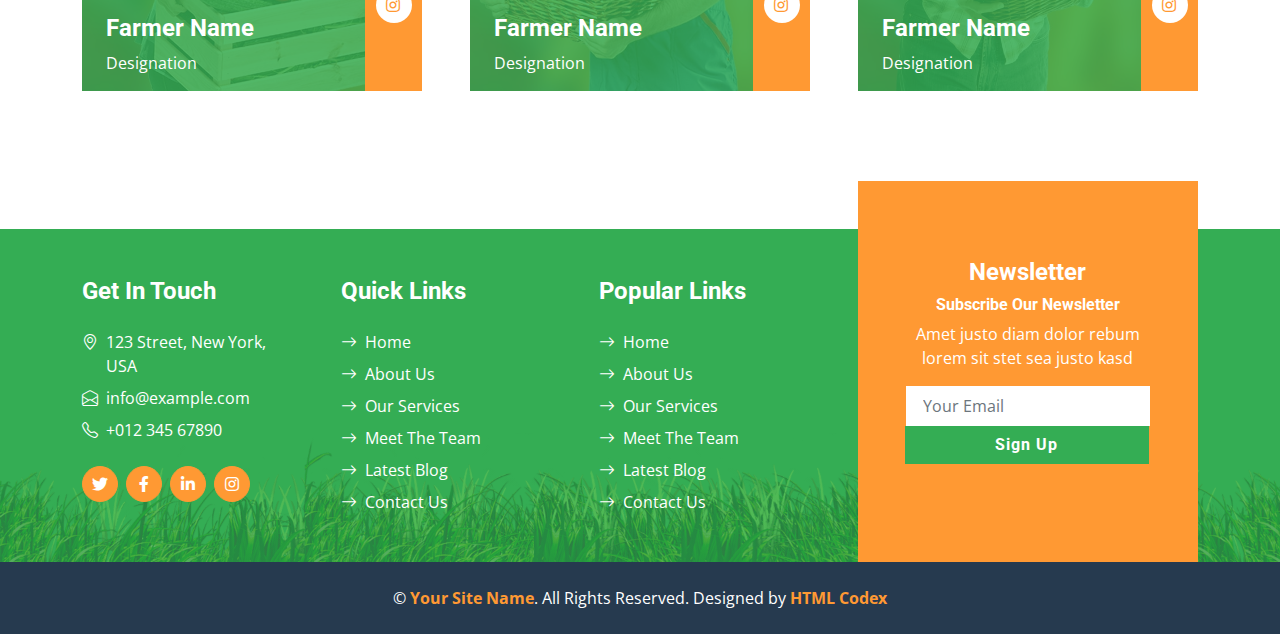
<file: team.html>
<!DOCTYPE html>
<html lang="en">

<head>
    <meta charset="utf-8">
    <title>FarmFresh - Organic Farm Website Template</title>
    <meta content="width=device-width, initial-scale=1.0" name="viewport">
    <meta content="Free HTML Templates" name="keywords">
    <meta content="Free HTML Templates" name="description">

    <!-- Favicon -->
    <link href="img/favicon.ico" rel="icon">

    <!-- Google Web Fonts -->
    <link rel="preconnect" href="https://fonts.gstatic.com">
    <link href="https://fonts.googleapis.com/css2?family=Open+Sans:wght@400;600&family=Roboto:wght@500;700&display=swap" rel="stylesheet">

    <!-- Icon Font Stylesheet -->
    <link href="https://cdnjs.cloudflare.com/ajax/libs/font-awesome/5.15.0/css/all.min.css" rel="stylesheet">
    <link href="https://cdn.jsdelivr.net/npm/bootstrap-icons@1.4.1/font/bootstrap-icons.css" rel="stylesheet">

    <!-- Libraries Stylesheet -->
    <link href="lib/owlcarousel/assets/owl.carousel.min.css" rel="stylesheet">

    <!-- Customized Bootstrap Stylesheet -->
    <link href="css/bootstrap.min.css" rel="stylesheet">

    <!-- Template Stylesheet -->
    <link href="css/style.css" rel="stylesheet">
</head>

<body>
    <!-- Topbar Start -->
    <div class="container-fluid px-5 d-none d-lg-block">
        <div class="row gx-5 py-3 align-items-center">
            
            <div class="col-lg-6">
                <div class="d-flex align-items-center justify-content-center">
                    <a href="index.html" class="navbar-brand ms-lg-5">
                        <h1 class="m-0 display-4 text-primary"><span class="text-secondary">U</span>Farm</h1>
                    </a>
                </div>
            </div>
            <div class="col-lg-6">
                <div class="d-flex align-items-center justify-content-end">
                    <a class="btn btn-primary btn-square rounded-circle me-2" href="#"><i class="fab fa-twitter"></i></a>
                    <a class="btn btn-primary btn-square rounded-circle me-2" href="#"><i class="fab fa-facebook-f"></i></a>
                    <a class="btn btn-primary btn-square rounded-circle me-2" href="#"><i class="fab fa-linkedin-in"></i></a>
                    <a class="btn btn-primary btn-square rounded-circle" href="#"><i class="fab fa-instagram"></i></a>
                </div>
            </div>
        </div>
    </div>
    <!-- Topbar End -->


    <!-- Navbar Start -->
    <nav class="navbar navbar-expand-lg bg-primary navbar-dark shadow-sm py-3 py-lg-0 px-3 px-lg-5" id="navbar">
       
    </nav>
    <!-- Navbar End -->


    <!-- Hero Start -->
    <div class="container-fluid bg-primary py-5 bg-hero mb-5">
        <div class="container py-5">
            <div class="row justify-content-start">
                <div class="col-lg-8 text-center text-lg-start">
                    <h1 class="display-1 text-white mb-md-4">The Team</h1>
                    <a href="" class="btn btn-primary py-md-3 px-md-5 me-3">Home</a>
                    <a href="" class="btn btn-secondary py-md-3 px-md-5">The Team</a>
                </div>
            </div>
        </div>
    </div>
    <!-- Hero End -->


    <!-- Team Start -->
    <div class="container-fluid py-5">
        <div class="container">
            <div class="mx-auto text-center mb-5" style="max-width: 500px;">
                <h6 class="text-primary text-uppercase">The Team</h6>
                <h1 class="display-5">We Are Professional Organic Farmers</h1>
            </div>
            <div class="row g-5">
                <div class="col-lg-4 col-md-6">
                    <div class="row g-0">
                        <div class="col-10">
                            <div class="position-relative">
                                <img class="img-fluid w-100" src="img/team-1.jpg" alt="">
                                <div class="position-absolute start-0 bottom-0 w-100 py-3 px-4" style="background: rgba(52, 173, 84, .85);">
                                    <h4 class="text-white">Farmer Name</h4>
                                    <span class="text-white">Designation</span>
                                </div>
                            </div>
                        </div>
                        <div class="col-2">
                            <div class="h-100 d-flex flex-column align-items-center justify-content-around bg-secondary py-5">
                                <a class="btn btn-square rounded-circle bg-white" href="#"><i class="fab fa-twitter text-secondary"></i></a>
                                <a class="btn btn-square rounded-circle bg-white" href="#"><i class="fab fa-facebook-f text-secondary"></i></a>
                                <a class="btn btn-square rounded-circle bg-white" href="#"><i class="fab fa-linkedin-in text-secondary"></i></a>
                                <a class="btn btn-square rounded-circle bg-white" href="#"><i class="fab fa-instagram text-secondary"></i></a>
                            </div>
                        </div>
                    </div>
                </div>
                <div class="col-lg-4 col-md-6">
                    <div class="row g-0">
                        <div class="col-10">
                            <div class="position-relative">
                                <img class="img-fluid w-100" src="img/team-2.jpg" alt="">
                                <div class="position-absolute start-0 bottom-0 w-100 py-3 px-4" style="background: rgba(52, 173, 84, .85);">
                                    <h4 class="text-white">Farmer Name</h4>
                                    <span class="text-white">Designation</span>
                                </div>
                            </div>
                        </div>
                        <div class="col-2">
                            <div class="h-100 d-flex flex-column align-items-center justify-content-around bg-secondary py-5">
                                <a class="btn btn-square rounded-circle bg-white" href="#"><i class="fab fa-twitter text-secondary"></i></a>
                                <a class="btn btn-square rounded-circle bg-white" href="#"><i class="fab fa-facebook-f text-secondary"></i></a>
                                <a class="btn btn-square rounded-circle bg-white" href="#"><i class="fab fa-linkedin-in text-secondary"></i></a>
                                <a class="btn btn-square rounded-circle bg-white" href="#"><i class="fab fa-instagram text-secondary"></i></a>
                            </div>
                        </div>
                    </div>
                </div>
                <div class="col-lg-4 col-md-6">
                    <div class="row g-0">
                        <div class="col-10">
                            <div class="position-relative">
                                <img class="img-fluid w-100" src="img/team-3.jpg" alt="">
                                <div class="position-absolute start-0 bottom-0 w-100 py-3 px-4" style="background: rgba(52, 173, 84, .85);">
                                    <h4 class="text-white">Farmer Name</h4>
                                    <span class="text-white">Designation</span>
                                </div>
                            </div>
                        </div>
                        <div class="col-2">
                            <div class="h-100 d-flex flex-column align-items-center justify-content-around bg-secondary py-5">
                                <a class="btn btn-square rounded-circle bg-white" href="#"><i class="fab fa-twitter text-secondary"></i></a>
                                <a class="btn btn-square rounded-circle bg-white" href="#"><i class="fab fa-facebook-f text-secondary"></i></a>
                                <a class="btn btn-square rounded-circle bg-white" href="#"><i class="fab fa-linkedin-in text-secondary"></i></a>
                                <a class="btn btn-square rounded-circle bg-white" href="#"><i class="fab fa-instagram text-secondary"></i></a>
                            </div>
                        </div>
                    </div>
                </div>
                <div class="col-lg-4 col-md-6">
                    <div class="row g-0">
                        <div class="col-10">
                            <div class="position-relative">
                                <img class="img-fluid w-100" src="img/team-2.jpg" alt="">
                                <div class="position-absolute start-0 bottom-0 w-100 py-3 px-4" style="background: rgba(52, 173, 84, .85);">
                                    <h4 class="text-white">Farmer Name</h4>
                                    <span class="text-white">Designation</span>
                                </div>
                            </div>
                        </div>
                        <div class="col-2">
                            <div class="h-100 d-flex flex-column align-items-center justify-content-around bg-secondary py-5">
                                <a class="btn btn-square rounded-circle bg-white" href="#"><i class="fab fa-twitter text-secondary"></i></a>
                                <a class="btn btn-square rounded-circle bg-white" href="#"><i class="fab fa-facebook-f text-secondary"></i></a>
                                <a class="btn btn-square rounded-circle bg-white" href="#"><i class="fab fa-linkedin-in text-secondary"></i></a>
                                <a class="btn btn-square rounded-circle bg-white" href="#"><i class="fab fa-instagram text-secondary"></i></a>
                            </div>
                        </div>
                    </div>
                </div>
                <div class="col-lg-4 col-md-6">
                    <div class="row g-0">
                        <div class="col-10">
                            <div class="position-relative">
                                <img class="img-fluid w-100" src="img/team-3.jpg" alt="">
                                <div class="position-absolute start-0 bottom-0 w-100 py-3 px-4" style="background: rgba(52, 173, 84, .85);">
                                    <h4 class="text-white">Farmer Name</h4>
                                    <span class="text-white">Designation</span>
                                </div>
                            </div>
                        </div>
                        <div class="col-2">
                            <div class="h-100 d-flex flex-column align-items-center justify-content-around bg-secondary py-5">
                                <a class="btn btn-square rounded-circle bg-white" href="#"><i class="fab fa-twitter text-secondary"></i></a>
                                <a class="btn btn-square rounded-circle bg-white" href="#"><i class="fab fa-facebook-f text-secondary"></i></a>
                                <a class="btn btn-square rounded-circle bg-white" href="#"><i class="fab fa-linkedin-in text-secondary"></i></a>
                                <a class="btn btn-square rounded-circle bg-white" href="#"><i class="fab fa-instagram text-secondary"></i></a>
                            </div>
                        </div>
                    </div>
                </div>
                <div class="col-lg-4 col-md-6">
                    <div class="row g-0">
                        <div class="col-10">
                            <div class="position-relative">
                                <img class="img-fluid w-100" src="img/team-1.jpg" alt="">
                                <div class="position-absolute start-0 bottom-0 w-100 py-3 px-4" style="background: rgba(52, 173, 84, .85);">
                                    <h4 class="text-white">Farmer Name</h4>
                                    <span class="text-white">Designation</span>
                                </div>
                            </div>
                        </div>
                        <div class="col-2">
                            <div class="h-100 d-flex flex-column align-items-center justify-content-around bg-secondary py-5">
                                <a class="btn btn-square rounded-circle bg-white" href="#"><i class="fab fa-twitter text-secondary"></i></a>
                                <a class="btn btn-square rounded-circle bg-white" href="#"><i class="fab fa-facebook-f text-secondary"></i></a>
                                <a class="btn btn-square rounded-circle bg-white" href="#"><i class="fab fa-linkedin-in text-secondary"></i></a>
                                <a class="btn btn-square rounded-circle bg-white" href="#"><i class="fab fa-instagram text-secondary"></i></a>
                            </div>
                        </div>
                    </div>
                </div>
            </div>
        </div>
    </div>
    <!-- Team End -->
    

    <!-- Footer Start -->
    <div class="container-fluid bg-footer bg-primary text-white mt-5">
        <div class="container">
            <div class="row gx-5">
                <div class="col-lg-8 col-md-6">
                    <div class="row gx-5">
                        <div class="col-lg-4 col-md-12 pt-5 mb-5">
                            <h4 class="text-white mb-4">Get In Touch</h4>
                            <div class="d-flex mb-2">
                                <i class="bi bi-geo-alt text-white me-2"></i>
                                <p class="text-white mb-0">123 Street, New York, USA</p>
                            </div>
                            <div class="d-flex mb-2">
                                <i class="bi bi-envelope-open text-white me-2"></i>
                                <p class="text-white mb-0">info@example.com</p>
                            </div>
                            <div class="d-flex mb-2">
                                <i class="bi bi-telephone text-white me-2"></i>
                                <p class="text-white mb-0">+012 345 67890</p>
                            </div>
                            <div class="d-flex mt-4">
                                <a class="btn btn-secondary btn-square rounded-circle me-2" href="#"><i class="fab fa-twitter"></i></a>
                                <a class="btn btn-secondary btn-square rounded-circle me-2" href="#"><i class="fab fa-facebook-f"></i></a>
                                <a class="btn btn-secondary btn-square rounded-circle me-2" href="#"><i class="fab fa-linkedin-in"></i></a>
                                <a class="btn btn-secondary btn-square rounded-circle" href="#"><i class="fab fa-instagram"></i></a>
                            </div>
                        </div>
                        <div class="col-lg-4 col-md-12 pt-0 pt-lg-5 mb-5">
                            <h4 class="text-white mb-4">Quick Links</h4>
                            <div class="d-flex flex-column justify-content-start">
                                <a class="text-white mb-2" href="#"><i class="bi bi-arrow-right text-white me-2"></i>Home</a>
                                <a class="text-white mb-2" href="#"><i class="bi bi-arrow-right text-white me-2"></i>About Us</a>
                                <a class="text-white mb-2" href="#"><i class="bi bi-arrow-right text-white me-2"></i>Our Services</a>
                                <a class="text-white mb-2" href="#"><i class="bi bi-arrow-right text-white me-2"></i>Meet The Team</a>
                                <a class="text-white mb-2" href="#"><i class="bi bi-arrow-right text-white me-2"></i>Latest Blog</a>
                                <a class="text-white" href="#"><i class="bi bi-arrow-right text-white me-2"></i>Contact Us</a>
                            </div>
                        </div>
                        <div class="col-lg-4 col-md-12 pt-0 pt-lg-5 mb-5">
                            <h4 class="text-white mb-4">Popular Links</h4>
                            <div class="d-flex flex-column justify-content-start">
                                <a class="text-white mb-2" href="#"><i class="bi bi-arrow-right text-white me-2"></i>Home</a>
                                <a class="text-white mb-2" href="#"><i class="bi bi-arrow-right text-white me-2"></i>About Us</a>
                                <a class="text-white mb-2" href="#"><i class="bi bi-arrow-right text-white me-2"></i>Our Services</a>
                                <a class="text-white mb-2" href="#"><i class="bi bi-arrow-right text-white me-2"></i>Meet The Team</a>
                                <a class="text-white mb-2" href="#"><i class="bi bi-arrow-right text-white me-2"></i>Latest Blog</a>
                                <a class="text-white" href="#"><i class="bi bi-arrow-right text-white me-2"></i>Contact Us</a>
                            </div>
                        </div>
                    </div>
                </div>
                <div class="col-lg-4 col-md-6 mt-lg-n5">
                    <div class="d-flex flex-column align-items-center justify-content-center text-center h-100 bg-secondary p-5">
                        <h4 class="text-white">Newsletter</h4>
                        <h6 class="text-white">Subscribe Our Newsletter</h6>
                        <p>Amet justo diam dolor rebum lorem sit stet sea justo kasd</p>
                        <form action="">
                            <div class="input-group">
                                <input type="text" class="form-control border-white p-3" placeholder="Your Email">
                                <button class="btn btn-primary">Sign Up</button>
                            </div>
                        </form>
                    </div>
                </div>
            </div>
        </div>
    </div>
    <div class="container-fluid bg-dark text-white py-4">
        <div class="container text-center">
            <p class="mb-0">&copy; <a class="text-secondary fw-bold" href="#">Your Site Name</a>. All Rights Reserved. Designed by <a class="text-secondary fw-bold" href="https://htmlcodex.com">HTML Codex</a></p>
        </div>
    </div>
    <!-- Footer End -->


    <!-- Back to Top -->
    <a href="#" class="btn btn-secondary py-3 fs-4 back-to-top"><i class="bi bi-arrow-up"></i></a>


    <!-- JavaScript Libraries -->
    <script src="https://code.jquery.com/jquery-3.4.1.min.js"></script>
    <script src="https://cdn.jsdelivr.net/npm/bootstrap@5.0.0/dist/js/bootstrap.bundle.min.js"></script>
    <script src="lib/easing/easing.min.js"></script>
    <script src="lib/waypoints/waypoints.min.js"></script>
    <script src="lib/counterup/counterup.min.js"></script>
    <script src="lib/owlcarousel/owl.carousel.min.js"></script>

    <!-- Template Javascript -->
    <script src="js/main.js"></script>
</body>

</html>
</file>
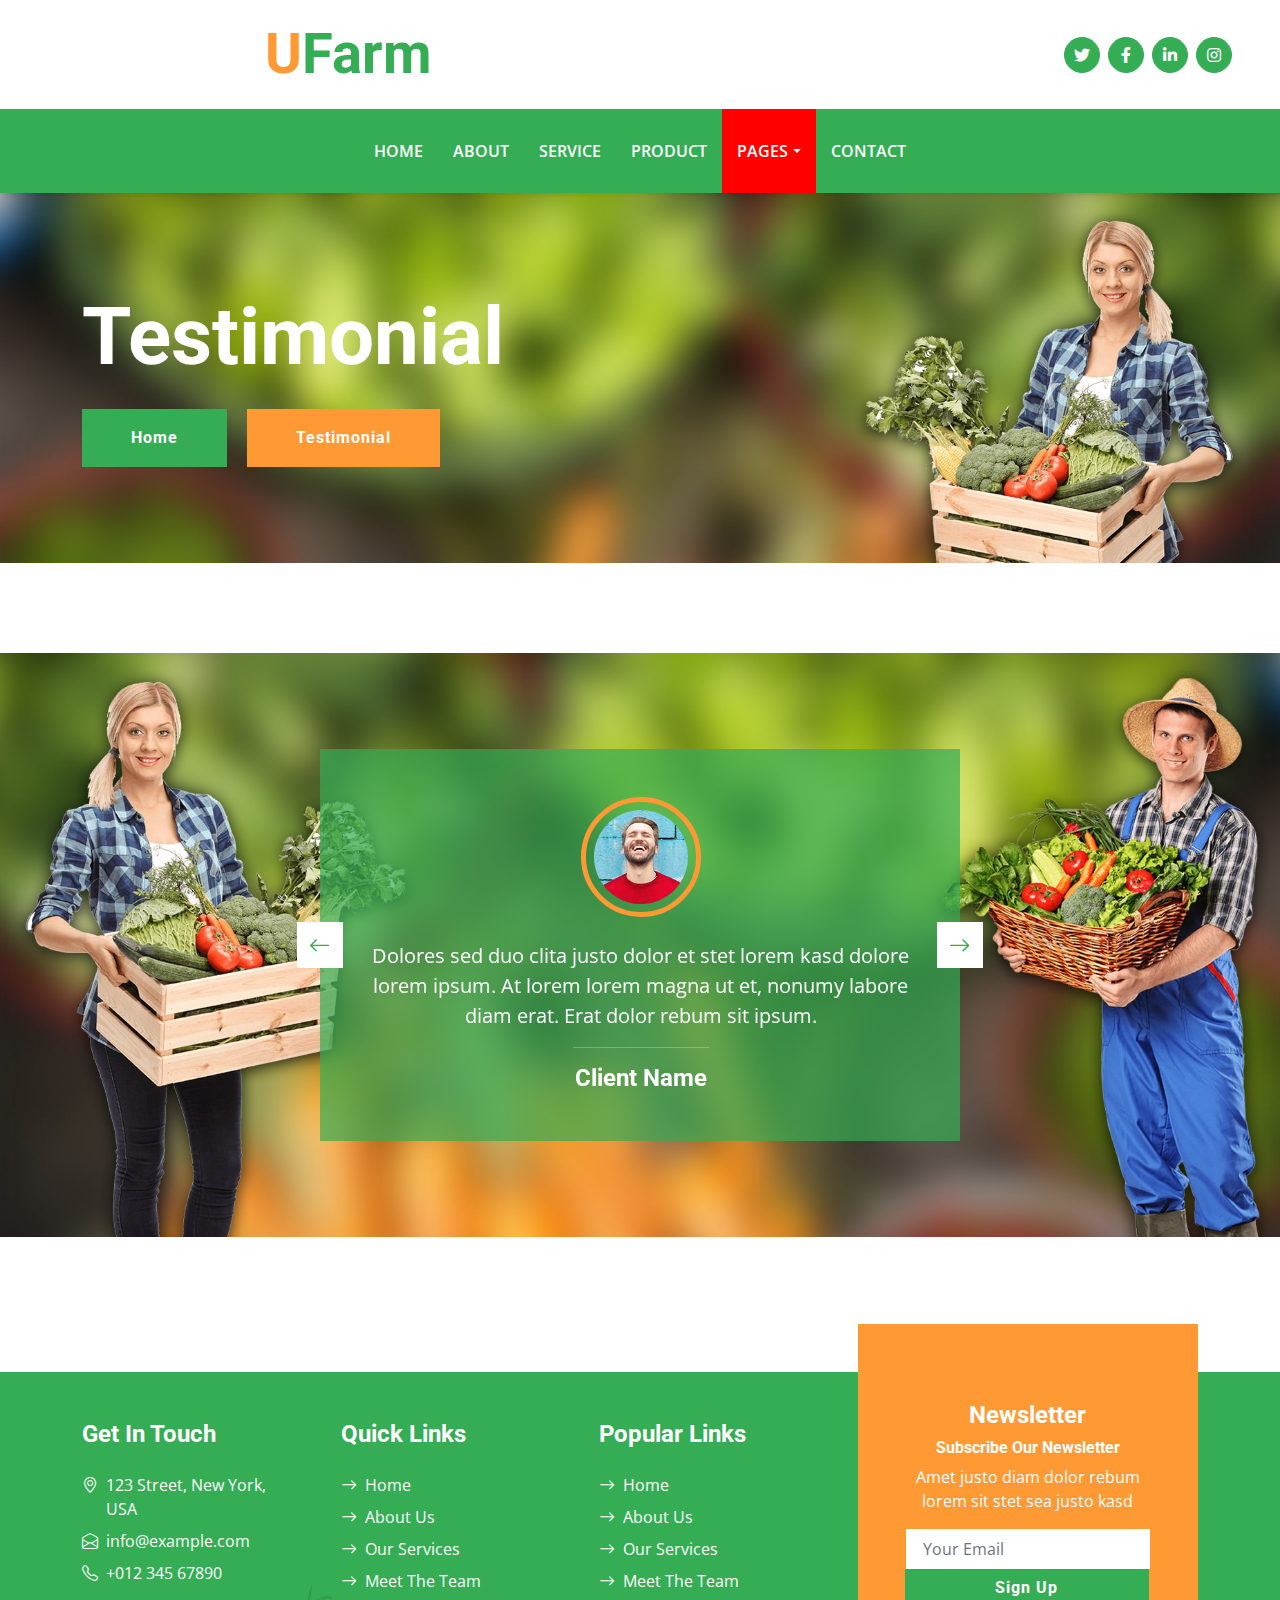
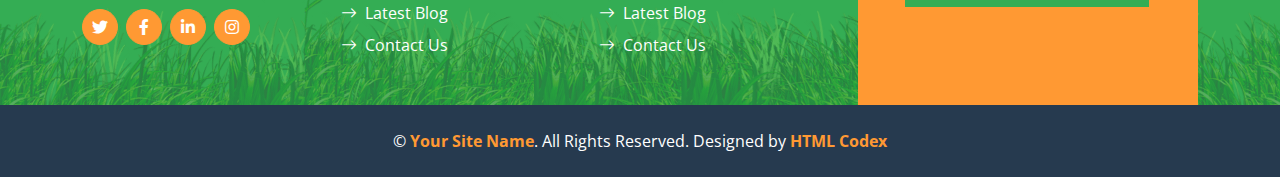
<file: testimonial.html>
<!DOCTYPE html>
<html lang="en">

<head>
    <meta charset="utf-8">
    <title>FarmFresh - Organic Farm Website Template</title>
    <meta content="width=device-width, initial-scale=1.0" name="viewport">
    <meta content="Free HTML Templates" name="keywords">
    <meta content="Free HTML Templates" name="description">

    <!-- Favicon -->
    <link href="img/favicon.ico" rel="icon">

    <!-- Google Web Fonts -->
    <link rel="preconnect" href="https://fonts.gstatic.com">
    <link href="https://fonts.googleapis.com/css2?family=Open+Sans:wght@400;600&family=Roboto:wght@500;700&display=swap" rel="stylesheet">

    <!-- Icon Font Stylesheet -->
    <link href="https://cdnjs.cloudflare.com/ajax/libs/font-awesome/5.15.0/css/all.min.css" rel="stylesheet">
    <link href="https://cdn.jsdelivr.net/npm/bootstrap-icons@1.4.1/font/bootstrap-icons.css" rel="stylesheet">

    <!-- Libraries Stylesheet -->
    <link href="lib/owlcarousel/assets/owl.carousel.min.css" rel="stylesheet">

    <!-- Customized Bootstrap Stylesheet -->
    <link href="css/bootstrap.min.css" rel="stylesheet">

    <!-- Template Stylesheet -->
    <link href="css/style.css" rel="stylesheet">
</head>

<body>
    <!-- Topbar Start -->
    <div class="container-fluid px-5 d-none d-lg-block">
        <div class="row gx-5 py-3 align-items-center">
            
            <div class="col-lg-6">
                <div class="d-flex align-items-center justify-content-center">
                    <a href="index.html" class="navbar-brand ms-lg-5">
                        <h1 class="m-0 display-4 text-primary"><span class="text-secondary">U</span>Farm</h1>
                    </a>
                </div>
            </div>
            <div class="col-lg-6">
                <div class="d-flex align-items-center justify-content-end">
                    <a class="btn btn-primary btn-square rounded-circle me-2" href="#"><i class="fab fa-twitter"></i></a>
                    <a class="btn btn-primary btn-square rounded-circle me-2" href="#"><i class="fab fa-facebook-f"></i></a>
                    <a class="btn btn-primary btn-square rounded-circle me-2" href="#"><i class="fab fa-linkedin-in"></i></a>
                    <a class="btn btn-primary btn-square rounded-circle" href="#"><i class="fab fa-instagram"></i></a>
                </div>
            </div>
        </div>
    </div>
    <!-- Topbar End -->


    <!-- Navbar Start -->
    <nav class="navbar navbar-expand-lg bg-primary navbar-dark shadow-sm py-3 py-lg-0 px-3 px-lg-5">
        <a href="index.html" class="navbar-brand d-flex d-lg-none">
            <h1 class="m-0 display-4 text-secondary"><span class="text-white">Farm</span>Fresh</h1>
        </a>
        <button class="navbar-toggler" type="button" data-bs-toggle="collapse" data-bs-target="#navbarCollapse">
            <span class="navbar-toggler-icon"></span>
        </button>
        <div class="collapse navbar-collapse" id="navbarCollapse">
            <div class="navbar-nav mx-auto py-0">
                <a href="index.html" class="nav-item nav-link">Home</a>
                <a href="about.html" class="nav-item nav-link">About</a>
                <a href="service.html" class="nav-item nav-link">Service</a>
                <a href="product.html" class="nav-item nav-link">Product</a>
                <div class="nav-item dropdown">
                    <a href="#" class="nav-link dropdown-toggle active" data-bs-toggle="dropdown">Pages</a>
                    <div class="dropdown-menu m-0">
                        <a href="blog.html" class="dropdown-item">Blog Grid</a>
                        <a href="detail.html" class="dropdown-item">Blog Detail</a>
                        <a href="feature.html" class="dropdown-item">Features</a>
                        <a href="team.html" class="dropdown-item">The Team</a>
                        <a href="testimonial.html" class="dropdown-item active">Testimonial</a>
                    </div>
                </div>
                <a href="contact.html" class="nav-item nav-link">Contact</a>
            </div>
        </div>
    </nav>
    <!-- Navbar End -->


    <!-- Hero Start -->
    <div class="container-fluid bg-primary py-5 bg-hero mb-5">
        <div class="container py-5">
            <div class="row justify-content-start">
                <div class="col-lg-8 text-center text-lg-start">
                    <h1 class="display-1 text-white mb-md-4">Testimonial</h1>
                    <a href="" class="btn btn-primary py-md-3 px-md-5 me-3">Home</a>
                    <a href="" class="btn btn-secondary py-md-3 px-md-5">Testimonial</a>
                </div>
            </div>
        </div>
    </div>
    <!-- Hero End -->


    <!-- Testimonial Start -->
    <div class="container-fluid bg-testimonial py-5" style="margin: 90px 0 135px 0;">
        <div class="container py-5">
            <div class="row justify-content-center">
                <div class="col-lg-7">
                    <div class="owl-carousel testimonial-carousel p-5">
                        <div class="testimonial-item text-center text-white">
                            <img class="img-fluid mx-auto p-2 border border-5 border-secondary rounded-circle mb-4" src="img/testimonial-2.jpg" alt="">
                            <p class="fs-5">Dolores sed duo clita justo dolor et stet lorem kasd dolore lorem ipsum. At lorem lorem magna ut et, nonumy labore diam erat. Erat dolor rebum sit ipsum.</p>
                            <hr class="mx-auto w-25">
                            <h4 class="text-white mb-0">Client Name</h4>
                        </div>
                        <div class="testimonial-item text-center text-white">
                            <img class="img-fluid mx-auto p-2 border border-5 border-secondary rounded-circle mb-4" src="img/testimonial-2.jpg" alt="">
                            <p class="fs-5">Dolores sed duo clita justo dolor et stet lorem kasd dolore lorem ipsum. At lorem lorem magna ut et, nonumy labore diam erat. Erat dolor rebum sit ipsum.</p>
                            <hr class="mx-auto w-25">
                            <h4 class="text-white mb-0">Client Name</h4>
                        </div>
                    </div>
                </div>
            </div>
        </div>
    </div>
    <!-- Testimonial End -->
    

    <!-- Footer Start -->
    <div class="container-fluid bg-footer bg-primary text-white mt-5">
        <div class="container">
            <div class="row gx-5">
                <div class="col-lg-8 col-md-6">
                    <div class="row gx-5">
                        <div class="col-lg-4 col-md-12 pt-5 mb-5">
                            <h4 class="text-white mb-4">Get In Touch</h4>
                            <div class="d-flex mb-2">
                                <i class="bi bi-geo-alt text-white me-2"></i>
                                <p class="text-white mb-0">123 Street, New York, USA</p>
                            </div>
                            <div class="d-flex mb-2">
                                <i class="bi bi-envelope-open text-white me-2"></i>
                                <p class="text-white mb-0">info@example.com</p>
                            </div>
                            <div class="d-flex mb-2">
                                <i class="bi bi-telephone text-white me-2"></i>
                                <p class="text-white mb-0">+012 345 67890</p>
                            </div>
                            <div class="d-flex mt-4">
                                <a class="btn btn-secondary btn-square rounded-circle me-2" href="#"><i class="fab fa-twitter"></i></a>
                                <a class="btn btn-secondary btn-square rounded-circle me-2" href="#"><i class="fab fa-facebook-f"></i></a>
                                <a class="btn btn-secondary btn-square rounded-circle me-2" href="#"><i class="fab fa-linkedin-in"></i></a>
                                <a class="btn btn-secondary btn-square rounded-circle" href="#"><i class="fab fa-instagram"></i></a>
                            </div>
                        </div>
                        <div class="col-lg-4 col-md-12 pt-0 pt-lg-5 mb-5">
                            <h4 class="text-white mb-4">Quick Links</h4>
                            <div class="d-flex flex-column justify-content-start">
                                <a class="text-white mb-2" href="#"><i class="bi bi-arrow-right text-white me-2"></i>Home</a>
                                <a class="text-white mb-2" href="#"><i class="bi bi-arrow-right text-white me-2"></i>About Us</a>
                                <a class="text-white mb-2" href="#"><i class="bi bi-arrow-right text-white me-2"></i>Our Services</a>
                                <a class="text-white mb-2" href="#"><i class="bi bi-arrow-right text-white me-2"></i>Meet The Team</a>
                                <a class="text-white mb-2" href="#"><i class="bi bi-arrow-right text-white me-2"></i>Latest Blog</a>
                                <a class="text-white" href="#"><i class="bi bi-arrow-right text-white me-2"></i>Contact Us</a>
                            </div>
                        </div>
                        <div class="col-lg-4 col-md-12 pt-0 pt-lg-5 mb-5">
                            <h4 class="text-white mb-4">Popular Links</h4>
                            <div class="d-flex flex-column justify-content-start">
                                <a class="text-white mb-2" href="#"><i class="bi bi-arrow-right text-white me-2"></i>Home</a>
                                <a class="text-white mb-2" href="#"><i class="bi bi-arrow-right text-white me-2"></i>About Us</a>
                                <a class="text-white mb-2" href="#"><i class="bi bi-arrow-right text-white me-2"></i>Our Services</a>
                                <a class="text-white mb-2" href="#"><i class="bi bi-arrow-right text-white me-2"></i>Meet The Team</a>
                                <a class="text-white mb-2" href="#"><i class="bi bi-arrow-right text-white me-2"></i>Latest Blog</a>
                                <a class="text-white" href="#"><i class="bi bi-arrow-right text-white me-2"></i>Contact Us</a>
                            </div>
                        </div>
                    </div>
                </div>
                <div class="col-lg-4 col-md-6 mt-lg-n5">
                    <div class="d-flex flex-column align-items-center justify-content-center text-center h-100 bg-secondary p-5">
                        <h4 class="text-white">Newsletter</h4>
                        <h6 class="text-white">Subscribe Our Newsletter</h6>
                        <p>Amet justo diam dolor rebum lorem sit stet sea justo kasd</p>
                        <form action="">
                            <div class="input-group">
                                <input type="text" class="form-control border-white p-3" placeholder="Your Email">
                                <button class="btn btn-primary">Sign Up</button>
                            </div>
                        </form>
                    </div>
                </div>
            </div>
        </div>
    </div>
    <div class="container-fluid bg-dark text-white py-4">
        <div class="container text-center">
            <p class="mb-0">&copy; <a class="text-secondary fw-bold" href="#">Your Site Name</a>. All Rights Reserved. Designed by <a class="text-secondary fw-bold" href="https://htmlcodex.com">HTML Codex</a></p>
        </div>
    </div>
    <!-- Footer End -->


    <!-- Back to Top -->
    <a href="#" class="btn btn-secondary py-3 fs-4 back-to-top"><i class="bi bi-arrow-up"></i></a>


    <!-- JavaScript Libraries -->
    <script src="https://code.jquery.com/jquery-3.4.1.min.js"></script>
    <script src="https://cdn.jsdelivr.net/npm/bootstrap@5.0.0/dist/js/bootstrap.bundle.min.js"></script>
    <script src="lib/easing/easing.min.js"></script>
    <script src="lib/waypoints/waypoints.min.js"></script>
    <script src="lib/counterup/counterup.min.js"></script>
    <script src="lib/owlcarousel/owl.carousel.min.js"></script>

    <!-- Template Javascript -->
    <script src="js/main.js"></script>
</body>

</html>
</file>
<file: css/style.css>
/********** Template CSS **********/
:root {
    --primary: #34AD54;
    --secondary: #ff0000;
    --light: #F6FFF2;
    --dark: #263A4F;
}
.h-100vh{
    min-height:100vh ;
    min-height:100dvh ;
}
.btn {
    font-family: 'Roboto', sans-serif;
    letter-spacing: 1px;
    font-weight: 700;
    transition: .5s;
}

.btn-primary,
.btn-secondary {
    color: #FFFFFF;
}

.btn-square {
    width: 36px;
    height: 36px;
}

.btn-sm-square {
    width: 28px;
    height: 28px;
}

.btn-lg-square {
    width: 46px;
    height: 46px;
}

.btn-square,
.btn-sm-square,
.btn-lg-square {
    padding-left: 0;
    padding-right: 0;
    text-align: center;
}

.back-to-top {
    position: fixed;
    display: none;
    right: 30px;
    bottom: 0;
    border-radius: 0;
    z-index: 99;
}

.navbar-dark .navbar-nav .nav-link {
    padding: 30px 15px;
    font-size: 16px;
    font-weight: 600;
    color: #FFFFFF;
    text-transform: uppercase;
    transition: .5s;
}

.sticky-top.navbar-dark .navbar-nav .nav-link {
    padding: 20px 15px;
}

.navbar-dark .navbar-nav .nav-link:hover,
.navbar-dark .navbar-nav .nav-link.active {
    background: var(--secondary);
}

@media (max-width: 991.98px) {
    .navbar-dark .navbar-nav .nav-link  {
        padding: 10px;
    }
}

@media (max-width: 576px) {
    .carousel-caption h4 {
        font-size: 18px;
        font-weight: 500 !important;
    }

    .carousel-caption h1 {
        font-size: 30px;
        font-weight: 600 !important;
    }
}

.carousel-control-prev,
.carousel-control-next {
    width: 10%;
}

.carousel-control-prev-icon,
.carousel-control-next-icon {
    width: 3rem;
    height: 3rem;
}

.bg-hero {
    background: url(../img/carousel-1.jpg) top right no-repeat;
    background-size: cover;
}

@media (min-width: 991.98px) {
    .banner {
        position: relative;
        margin-top: -90px;
        z-index: 1;
    }
}

.bg-vegetable {
    background: linear-gradient(rgba(52, 173, 84, .2), rgba(52, 173, 84, .2)), url(../img/vegetable.png) bottom right no-repeat;
    background-size: contain;
}

.bg-fruit {
    background: linear-gradient(rgba(255, 153, 51, .2), rgba(255, 153, 51, .2)), url(../img/fruit.png) bottom right no-repeat;
    background-size: contain;
}

.service-item {
    box-shadow: 0 0 45px #EDEDED;
    transition: .5s;
}

.about i,
.service-item i {
    background-image: linear-gradient(var(--primary), var(--secondary));
    -webkit-background-clip: text;
    -webkit-text-fill-color: transparent;
    transition: .5s;
}

.service-item:hover {
    color: var(--light);
    background: var(--primary) !important;
}

.service-item:hover i {
    background-image: linear-gradient(var(--light), var(--secondary));
}

.service-item:hover h4 {
    transition: .5s;
}

.service-item:hover h4 {
    color: var(--light);
}

.product-item {
    padding: 0 30px 30px 30px;
}

.product-item .btn-action {
    position: absolute;
    width: 100%;
    bottom: -40px;
    left: 0;
    opacity: 0;
    transition: .5s;
}

.product-item:hover .btn-action {
    bottom: 0;
    opacity: 1;
}

.product-item h5 {
    transition: .5s;
}

.product-item:hover h5 {
    opacity: 0;
}

.product-carousel::after {
    position: absolute;
    content: "";
    width: 100%;
    height: 55%;
    bottom: 0;
    left: 0;
    background: url(../img/bg-product-1.png) left bottom no-repeat, url(../img/bg-product-2.png) right bottom no-repeat;
    background-size: contain;
    background-color: var(--primary);
    z-index: -1;
}

.product-carousel .owl-nav {
    width: 100%;
    text-align: center;
    display: flex;
    justify-content: center;
}

.product-carousel .owl-nav .owl-prev,
.product-carousel .owl-nav .owl-next{
    position: relative;
    width: 55px;
    height: 45px;
    display: flex;
    align-items: center;
    justify-content: center;
    color: var(--primary);
    background: #FFFFFF;
    font-size: 22px;
    transition: .5s;
}

.product-carousel .owl-nav .owl-prev:hover,
.product-carousel .owl-nav .owl-next:hover {
    color: var(--secondary);
}

.bg-testimonial {
    background: url(../img/testimonial.jpg) top center no-repeat;
    background-size: cover;
}

.testimonial-carousel {
    background: rgba(52, 173, 84, .7);
}

.testimonial-carousel .owl-nav {
    position: absolute;
    width: calc(100% + 46px);
    height: 46px;
    top: calc(50% - 23px);
    left: -23px;
    display: flex;
    justify-content: space-between;
    z-index: 1;
}

.testimonial-carousel .owl-nav .owl-prev,
.testimonial-carousel .owl-nav .owl-next {
    position: relative;
    width: 46px;
    height: 46px;
    display: flex;
    align-items: center;
    justify-content: center;
    color: var(--primary);
    background: #FFFFFF;
    font-size: 22px;
    transition: .5s;
}

.testimonial-carousel .owl-nav .owl-prev:hover,
.testimonial-carousel .owl-nav .owl-next:hover {
    color: var(--secondary);
}

.testimonial-carousel .owl-item img {
    width: 120px;
    height: 120px;
}

.blog-item img {
    transition: .5s;
}

.blog-item:hover img {
    transform: scale(1.2);
}

.blog-overlay {
    position: absolute;
    padding: 30px;
    width: 100%;
    height: 100%;
    top: 0;
    left: 0;
    display: flex;
    flex-direction: column;
    align-items: flex-start;
    justify-content: flex-end;
    background: linear-gradient(rgba(52, 173, 84, 0), rgba(52, 173, 84, 1));
    z-index: 1;
}

.bg-footer {
    background: linear-gradient(rgba(52, 173, 84, .7), rgba(52, 173, 84, .7)), url(../img/footer.png) center bottom no-repeat;
    background-size: contain;
}

@media (min-width: 991.98px) {
    .bg-footer {
        margin-top: 90px !important;
    }
}


.animate {
    -webkit-transition: all 0.3s linear;
    transition: all 0.3s linear;
  }
  .text-center {
    text-align: center;
  }
  .pull-left {
    float: left;
  }
  .pull-right {
    float: right;
  }
  .clearfix:after {
    visibility: hidden;
    display: block;
    font-size: 0;
    content: " ";
    clear: both;
    height: 0;
  }
  .clearfix {
    display: inline-block;
  }
  /* start commented backslash hack \*/
  * html .clearfix {
    height: 1%;
  }
  .clearfix {
    display: block;
  }
  /* close commented backslash hack */
  a {
    color: #00A885;
  }
  a:hover,
  a:focus {
    color: #00755d;
    -webkit-transition: all 0.3s linear;
    transition: all 0.3s linear;
  }
  .text-primary {
    color: #00A885;
  }
  input:-webkit-autofill {
    -webkit-box-shadow: 0 0 0 1000px white inset !important;
  }
  .logo h1 {
    color: #00A885;
    margin-bottom: -12px;
  }
  input[type="checkbox"] {
    width: auto;
  }
  button {
    cursor: pointer;
    background: #00A885;
    width: 100%;
    border: 0;
    padding: 10px 15px;
    color: #fff;
    font-size: 20px;
    -webkit-transition: 0.3s linear;
    transition: 0.3s linear;
  }
  span.validate-tooltip {
    background: #D91717;
    width: 100%;
    display: block;
    padding: 5px;
    color: #fff;
    box-sizing: border-box;
    font-size: 14px;
    margin-top: -28px;
    -webkit-transition: all 0.3s ease-in-out;
    transition: all 0.3s ease-in-out;
    -webkit-animation: tooltipanimation 0.3s 1;
    animation: tooltipanimation 0.3s 1;
  }
  .input-group {
    position: relative;
    margin-bottom: 20px;
  }
  .input-group label {
    position: absolute;
    top: 9px;
    left: 10px;
    font-size: 16px;
    color: #cdcdcd;
    font-weight: normal;
    padding: 2px 5px;
    z-index: 5;
    -webkit-transition: all 0.3s linear;
    transition: all 0.3s linear;
  }
  .input-group input {
    outline: none;
    display: block;
    width: 100%;
    height: 40px;
    position: relative;
    z-index: 3;
    border: 1px solid #d9d9d9;
    padding: 10px 10px;
    background: #ffffff;
    box-sizing: border-box;
    font-wieght: 400;
    -webkit-transition: 0.3s ease;
    transition: 0.3s ease;
  }
  .input-group .lighting {
    background: #00A885;
    width: 0;
    height: 2px;
    display: inline-block;
    position: absolute;
    top: 40px;
    left: 0;
    -webkit-transition: all 0.3s linear;
    transition: all 0.3s linear;
  }
  .input-group.focused .lighting {
    width: 100%;
  }
  .input-group.focused label {
    background: #fff;
    font-size: 12px;
    top: -8px;
    left: 5px;
    color: #00A885;
  }
  .input-group span.validate-tooltip {
    margin-top: 0;
  }
  .wrapper {
    width: 320px;
    background: #fff;
    margin: 20px auto;
    min-height: 200px;
    border: 1px solid #f3f3f3;
  }
  .wrapper .inner-warpper {
    padding: 50px 30px 60px;
    box-shadow: 1px 1.732px 10px 0px rgba(0, 0, 0, 0.063);
  }
  .wrapper .title {
    margin-top: 0;
  }
  .wrapper .supporter {
    margin-top: 10px;
    font-size: 14px;
    color: #8E8E8E;
    cursor: pointer;
  }
  .wrapper .remember-me {
    cursor: pointer;
  }
  .wrapper input[type="checkbox"] {
    float: left;
    margin-right: 5px;
    margin-top: 2px;
    cursor: pointer;
  }
  .wrapper label[for="rememberMe"] {
    cursor: pointer;
  }
  .wrapper .signup-wrapper {
    padding: 10px;
    font-size: 14px;
    background: #EBEAEA;
  }
  .wrapper .signup-wrapper a {
    text-decoration: none;
    color: #7F7F7F;
  }
  .wrapper .signup-wrapper a:hover {
    text-decoration: underline;
  }
  @-webkit-keyframes tooltipanimation {
    from {
      margin-top: -28px;
    }
    to {
      margin-top: 0;
    }
  }
  @keyframes tooltipanimation {
    from {
      margin-top: -28px;
    }
    to {
      margin-top: 0;
    }
  }
  .direction {
    width: 200px;
    position: fixed;
    top: 120px;
    left: 20px;
    font-size: 14px;
    line-height: 1.2;
    text-align: center;
    background: #9365B8;
    padding: 10px;
    color: #fff;
  }
  @media (max-width: 480px) {
    .direction {
      position: static;
    }
  }

  #service{
    background-image: url(/img/service.jpg);
   
    
  }
</file>
